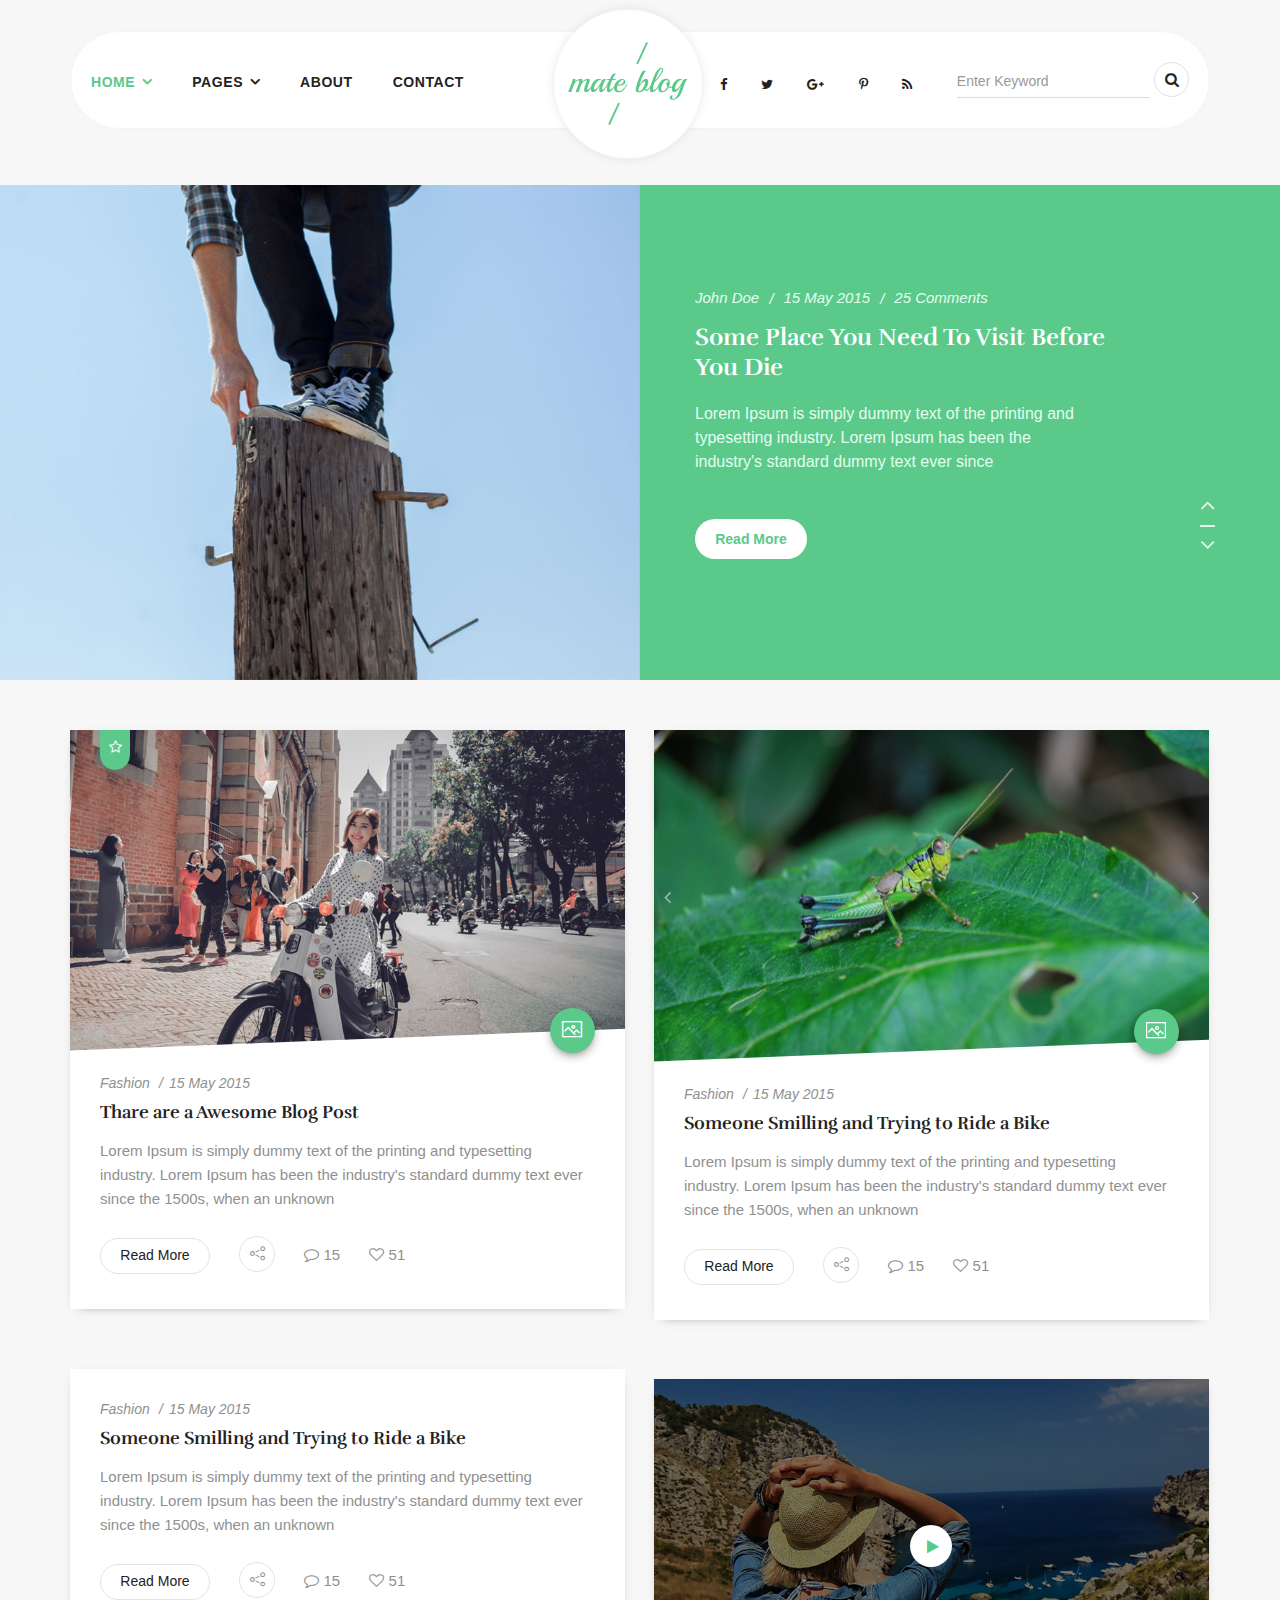
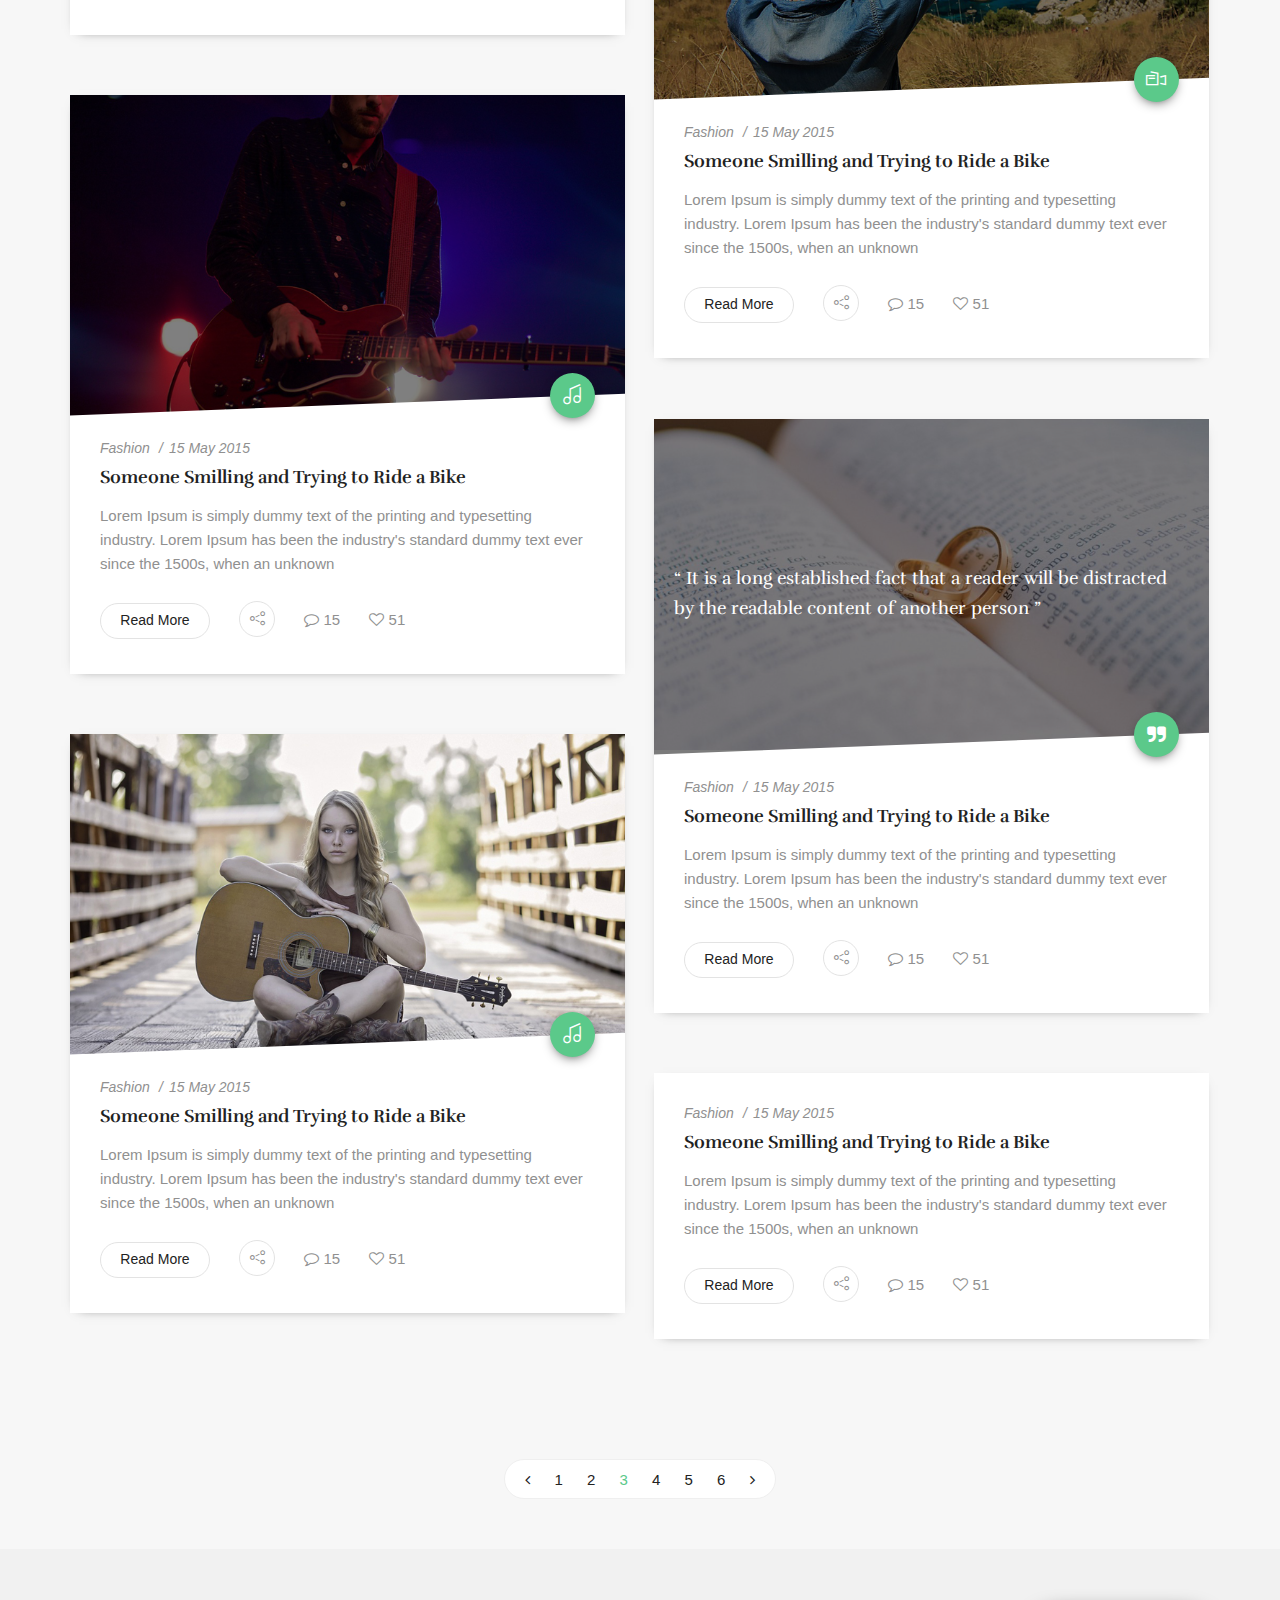
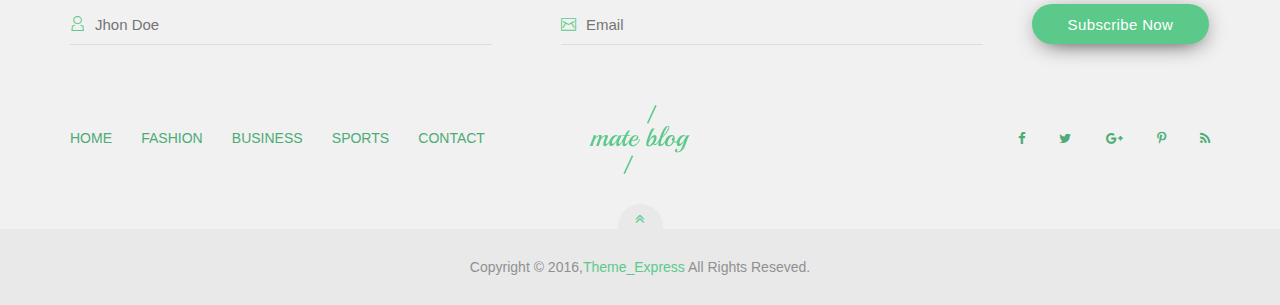
<file: index.html>
<!DOCTYPE html>
<html lang="en">
	<head>
		<meta charset="utf-8" />
		<!-- title -->
		<title>Mate Blog|Responsive HTML5 Template</title>
		
		<!-- meta Data -->
		<meta http-equiv="X-UA-Compatible" content="IE=edge" />
		<meta name="viewport" content="width=device-width, initial-scale=1" />
		<meta name="description" content="" />
		<meta name="author" content="" />
		
		<!-- stylesheet -->
		<link href="./assets/css/bootstrap.min.css" rel="stylesheet" />
		<link href="./assets/css/font-awesome.min.css" rel="stylesheet" />
		<link href="./assets/css/gap-icons.css" rel="stylesheet" />
		<link href="./assets/css/owl.carousel.css" rel="stylesheet" />
		<link href="./assets/css/owl.theme.css" rel="stylesheet" />
		<link href="./assets/css/owl.transitions.css" rel="stylesheet" />
		<link href="./assets/css/magnific-popup.css" rel="stylesheet" />
		<link href="./assets/css/animate.css" rel="stylesheet" />
		
		<!-- custom Stylesheet -->
		<link href="./assets/css/main.css" rel="stylesheet" />
		
		<!-- responsive -->
		<link href="./assets/css/responsive.css" rel="stylesheet" />
		
		<!-- google Fonts -->
		<link href='https://fonts.googleapis.com/css?family=Rufina%7cfamily=Lato' rel='stylesheet' type='text/css' />
		
		<!-- HTML5 shim and Respond.js for IE8 support of HTML5 elements and media queries -->
		<!--[if lt IE 9]>
		<script src="./assets/js/html5shiv.min.js"></script>
		<script src="./assets/js/respond.min.js"></script>
		<![endif]-->
	<meta http-equiv="Content-Type" content="text/html; charset=utf-8" /></head>
	<body>
		<!-- header start -->
		<header id="home">
			<div class="navbar-default navbar-fixed-top">
				<!-- Main-nav -->
				<nav class="navbar navbar-home">
					<div class="container">
						<!-- Navbar Brand -->
						<div class="navbar-header">
							<button type="button" class="navbar-toggle collapsed" data-toggle="collapse" data-target="#matblog-navbar-1" aria-expanded="false">
								<span class="sr-only">Toggle navigation</span>
								<span class="icon-bar"></span>
								<span class="icon-bar"></span>
								<span class="icon-bar"></span>
							</button>
						</div>
						<!-- Collect the nav links, forms, and other content for toggling -->
						<div class="collapse navbar-collapse" id="matblog-navbar-1">
							<ul class="nav navbar-nav">
								<li class="active has-sub-menu">
									<a href="./index.html">HOME <i class="fa fa-angle-down" aria-hidden="true"></i></a>
									<span class="sub-trigger"></span>
									<ul class="sub-menu">
										<li><a href="./home-2.html">BLOG MASONRY</a></li>
										<li><a href="./home-3.html">BLOG LIST</a></li>
										<li><a href="./home-4.html">BLOG GRID</a></li>
										<li><a href="./home-5.html">BLOG FEATURED</a></li>
									</ul>
								</li>
								<li class="has-sub-menu">
									<a href="#">PAGES <i class="fa fa-angle-down" aria-hidden="true"></i></a>
									<span class="sub-trigger"></span>
									<ul class="sub-menu">
										<li><a href="./single-left-sidebar.html">SINGLE LEFT SIDEBAR</a></li>
										<li><a href="./single.html">SINGLE RIGHT SIDEBAR</a></li>
									</ul>
								</li>
								<li><a href="./about.html">ABOUT</a></li>
								<li><a href="./contact.html">CONTACT</a></li>
							</ul>
							
							<form action="#" method="get" class="navbar-form navbar-right" />
								<input type="text" class="form-control" placeholder="Enter Keyword" />
								<button type="submit" class="btn-default"><i class="fa fa-search" aria-hidden="true"></i></button>
							</form>
							<ul class="navbar-social social-solid inline-list navbar-right">
								<li><a href="#"><i class="fa fa-facebook"></i></a></li>
								<li><a href="#"><i class="fa fa-twitter"></i></a></li>
								<li><a href="#"><i class="fa fa-google-plus"></i></a></li>
								<li><a href="#"><i class="fa fa-pinterest-p"></i></a></li>
								<li><a href="#"><i class="fa fa-rss"></i></a></li>
							</ul>
						</div><!-- /.navbar-collapse -->
						<div class="nav-logo-default">
							<a href="./index.html"><img src="./images/misc/18.png" alt="image" class="img-responsive" /></a>
						</div><!-- /.nav-logo-default -->
						<div class="nav-logo-default-small">
							<a href="./index.html"><img src="./images/misc/19.png" alt="image" class="img-responsive" /></a>
						</div><!-- /.nav-logo-default-small --> 
					</div><!-- /.container-fluid -->
				</nav><!-- /.main-nav -->
			</div>
		</header>
		<!-- header end -->
		
		<!-- slider start -->
		<div class="slider-one-body">
			<div class="container-fluid">
				<div class="row">
					<div class="slider-style-one slider-one-v1">
						<div class="slider-left-content">
							<div id="slider_one_img_part" class="owl-carousel owl-theme">
								<div class="item">
									<img src="./images/slider/main/11.jpg" alt="img" class="img-responsive" />
								</div>
								<div class="item">
									<img src="./images/slider/main/11.jpg" alt="img" class="img-responsive" />
								</div>
								<div class="item">
									<img src="./images/slider/main/11.jpg" alt="img" class="img-responsive" />
								</div>
							</div>
						</div>
						<div class="slider-right-content">
							<div class="container">
								<div id="slider_one_content_part" class="owl-carousel owl-theme slider-right-content">
									<div class="item">
										<article class="featured-post">
											<div class="post-meta">
												<span class="post-author-name"><a href="#">John Doe</a></span>
												<span class="post-date">15 May 2015</span>
												<span class="post-comment">25 Comments</span>
											</div>
											<div class="post-title">
												<h2><a href="#">Some Place You Need To Visit Before You Die</a></h2>
											</div>
											<div class="post-entry">
												<p>
													Lorem Ipsum is simply dummy text of the printing and typesetting industry. Lorem Ipsum has been the industry's standard dummy text ever since
												</p>
											</div>
											<a href="#" class="read-more-btn">Read More</a>
										</article>
									</div>
									<div class="item">
										<article class="featured-post">
											<div class="post-meta">
												<span class="post-author-name"><a href="#">John Doe</a></span>
												<span class="post-date">15 May 2015</span>
												<span class="post-comment">25 Comments</span>
											</div>
											<div class="post-title">
												<h2><a href="#">Some Place You Need To Visit Before You Die</a></h2>
											</div>
											<div class="post-entry">
												<p>
													Lorem Ipsum is simply dummy text of the printing and typesetting industry. Lorem Ipsum has been the industry's standard dummy text ever since
												</p>
											</div>
											<a href="#" class="read-more-btn">Read More</a>
										</article>
									</div>
									<div class="item">
										<article class="featured-post">
											<div class="post-meta">
												<span class="post-author-name"><a href="#">John Doe</a></span>
												<span class="post-date">15 May 2015</span>
												<span class="post-comment">25 Comments</span>
											</div>
											<div class="post-title">
												<h2><a href="#">Some Place You Need To Visit Before You Die</a></h2>
											</div>
											<div class="post-entry">
												<p>
													Lorem Ipsum is simply dummy text of the printing and typesetting industry. Lorem Ipsum has been the industry's standard dummy text ever since
												</p>
											</div>
											<a href="#" class="read-more-btn">Read More</a>
										</article>
									</div>
								</div>
							</div>
						</div>
					</div>
				</div><!-- ./row -->
			</div><!-- ./container-fluid-->
		</div>
		<!-- slider end -->
		
		<!-- main-wrapper start -->
		<div class="main-wrapper">
			<div class="padding-50">
				<div class="container">
					<div class="row">
					<div class="masonary-two-column-container">
						<div class="masonary-item-two-column">
							<article class="post-single post-style-1">
								<div class="post-thumb ps-rel">
									<a href="#"><img src="./images/1.jpg" alt="img" class="img-responsive" /></a>
									<div class="post-rate">
										<i class="fa fa-star-o" aria-hidden="true"></i>
									</div>
									<div class="post-type">
										<span class="icon icon-Picture"></span>
									</div>
								</div>
								<div class="post-wrapper-skw ps-rel">
									<div class="post-wrapper">
										<div class="post-meta-data">
											<div>
												<span class="post-catagory"><a href="#">Fashion</a></span>
												<span class="post-date">15 May 2015</span>
											</div>
										</div>
										<div class="post-title">
											<h3><a href="#">Thare are a Awesome Blog Post</a></h3>
										</div>
										<div class="post-entry">
											<p>
												Lorem Ipsum is simply dummy text of the printing and typesetting industry. Lorem Ipsum has been the industry's standard dummy text ever since the 1500s, when an unknown 
											</p>
										</div>
										<div class="blog-footer">
											<div class="blog-footer-content blog-btn">
												<a href="#" class="read-more-btn">Read More</a>
											</div>
											<div class="blog-footer-content share-social">
												<div class="slide-content-area share-area ps-rel">
													<span class="icon icon-Share"></span>
													<div class="slide-element">
														<ul class="inline-list">
															<li><a href="#"><i class="fa fa-facebook"></i></a></li>
															<li><a href="#"><i class="fa fa-twitter"></i></a></li>
															<li><a href="#"><i class="fa fa-google-plus"></i></a></li>
															<li><a href="#"><i class="fa fa-pinterest-p"></i></a></li>
														</ul>
													</div>
												</div>
											</div>
											<div class="blog-footer-content post-comment-meta">
												<span class="comments-no"><i class="fa fa-comment-o"></i> 15</span>
												<span class="post-impress"><i class="fa fa-heart-o"></i> 51</span>
											</div>
										</div>
									</div><!-- /.post-wrapper -->
								</div>
							</article><!-- /.post-single -->
						</div><!-- /.masonary-item-two-column -->
						<div class="masonary-item-two-column">
							<article class="post-single post-style-1">
								<div class="post-thumb ps-rel">
									<div class="post-thumb-slider owl-carousel owl-theme">
										<div class="item">
											<a href="#"><img src="./images/2.jpg" alt="img" class="img-responsive" /></a>
										</div>
										<div class="item">
											<a href="#"><img src="./images/1.jpg" alt="img" class="img-responsive" /></a>
										</div>
									</div>
									<div class="post-type">
										<span class="icon icon-Picture"></span>
									</div>
								</div>
								<div class="post-wrapper-skw ps-rel">
									<div class="post-wrapper">
										<div class="post-meta-data">
											<div>
												<span class="post-catagory"><a href="#">Fashion</a></span>
												<span class="post-date">15 May 2015</span>
											</div>
										</div>
										<div class="post-title">
											<h3><a href="#">Someone Smilling and Trying to Ride a Bike</a></h3>
										</div>
										<div class="post-entry">
											<p>
												Lorem Ipsum is simply dummy text of the printing and typesetting industry. Lorem Ipsum has been the industry's standard dummy text ever since the 1500s, when an unknown 
											</p>
										</div>
										<div class="blog-footer">
											<div class="blog-footer-content blog-btn">
												<a href="#" class="read-more-btn">Read More</a>
											</div>
											<div class="blog-footer-content share-social">
												<div class="slide-content-area share-area ps-rel">
													<span class="icon icon-Share"></span>
													<div class="slide-element">
														<ul class="inline-list">
															<li><a href="#"><i class="fa fa-facebook"></i></a></li>
															<li><a href="#"><i class="fa fa-twitter"></i></a></li>
															<li><a href="#"><i class="fa fa-google-plus"></i></a></li>
															<li><a href="#"><i class="fa fa-pinterest-p"></i></a></li>
														</ul>
													</div>
												</div>
											</div>
											<div class="blog-footer-content post-comment-meta">
												<span class="comments-no"><i class="fa fa-comment-o"></i> 15</span>
												<span class="post-impress"><i class="fa fa-heart-o"></i> 51</span>
											</div>
										</div>
									</div><!-- /.post-wrapper -->
								</div>
							</article><!-- /.post-single -->
						</div><!-- /.masonary-item-two-column -->
						<div class="masonary-item-two-column">
							<article class="post-single post-style-1">
								<div class="post-wrapper">
									<div class="post-meta-data">
										<div>
											<span class="post-catagory"><a href="#">Fashion</a></span>
											<span class="post-date">15 May 2015</span>
										</div>
									</div>
									<div class="post-title">
										<h3><a href="#">Someone Smilling and Trying to Ride a Bike</a></h3>
									</div>
									<div class="post-entry">
										<p>
											Lorem Ipsum is simply dummy text of the printing and typesetting industry. Lorem Ipsum has been the industry's standard dummy text ever since the 1500s, when an unknown 
										</p>
									</div>
									<div class="blog-footer">
										<div class="blog-footer-content blog-btn">
											<a href="#" class="read-more-btn">Read More</a>
										</div>
										<div class="blog-footer-content share-social">
											<div class="slide-content-area share-area ps-rel">
												<span class="icon icon-Share"></span>
												<div class="slide-element">
													<ul class="inline-list">
														<li><a href="#"><i class="fa fa-facebook"></i></a></li>
														<li><a href="#"><i class="fa fa-twitter"></i></a></li>
														<li><a href="#"><i class="fa fa-google-plus"></i></a></li>
														<li><a href="#"><i class="fa fa-pinterest-p"></i></a></li>
													</ul>
												</div>
											</div>
										</div>
										<div class="blog-footer-content post-comment-meta">
											<span class="comments-no"><i class="fa fa-comment-o"></i> 15</span>
											<span class="post-impress"><i class="fa fa-heart-o"></i> 51</span>
										</div>
									</div>
								</div><!-- /.post-wrapper -->
							</article><!-- /.post-single -->
						</div><!-- /.masonary-item-two-column -->
						<div class="masonary-item-two-column">
							<article class="post-single post-style-1">
								<div class="post-thumb ps-rel">
									<div class="overlay-skw ps-rel">
										<a href="#"><img src="./images/3.jpg" alt="img" class="img-responsive" /></a>
										<div class="overlay-common"></div>
									</div>
									<a href="https://www.youtube.com/watch?v=-beoBFggWRs" class="play-button play-video">
										<i class="fa fa-play" aria-hidden="true"></i>
									</a>
									<div class="post-type">
										<span class="icon icon-Video"></span>
									</div>
								</div>
								<div class="post-wrapper-skw ps-rel">
									<div class="post-wrapper">
										<div class="post-meta-data">
											<div>
												<span class="post-catagory"><a href="#">Fashion</a></span>
												<span class="post-date">15 May 2015</span>
											</div>
										</div>
										<div class="post-title">
											<h3><a href="#">Someone Smilling and Trying to Ride a Bike</a></h3>
										</div>
										<div class="post-entry">
											<p>
												Lorem Ipsum is simply dummy text of the printing and typesetting industry. Lorem Ipsum has been the industry's standard dummy text ever since the 1500s, when an unknown 
											</p>
										</div>
										<div class="blog-footer">
											<div class="blog-footer-content blog-btn">
												<a href="#" class="read-more-btn">Read More</a>
											</div>
											<div class="blog-footer-content share-social">
												<div class="slide-content-area share-area ps-rel">
													<span class="icon icon-Share"></span>
													<div class="slide-element">
														<ul class="inline-list">
															<li><a href="#"><i class="fa fa-facebook"></i></a></li>
															<li><a href="#"><i class="fa fa-twitter"></i></a></li>
															<li><a href="#"><i class="fa fa-google-plus"></i></a></li>
															<li><a href="#"><i class="fa fa-pinterest-p"></i></a></li>
														</ul>
													</div>
												</div>
											</div>
											<div class="blog-footer-content post-comment-meta">
												<span class="comments-no"><i class="fa fa-comment-o"></i> 15</span>
												<span class="post-impress"><i class="fa fa-heart-o"></i> 51</span>
											</div>
										</div>
									</div><!-- /.post-wrapper -->
								</div>
							</article><!-- /.post-single -->
						</div><!-- /.masonary-item-two-column -->
						<div class="masonary-item-two-column">
							<article class="post-single post-style-1">
								<div class="post-thumb ps-rel">
									<a href="#"><img src="./images/4.jpg" alt="img" class="img-responsive" /></a>
									<div class="post-type">
										<span class="icon icon-MusicNote"></span>
									</div>
									<div class="overlay-common"></div>
								</div>
								<div class="post-wrapper-skw ps-rel">
									<div class="post-wrapper">
										<div class="post-meta-data">
											<div>
												<span class="post-catagory"><a href="#">Fashion</a></span>
												<span class="post-date">15 May 2015</span>
											</div>
										</div>
										<div class="post-title">
											<h3><a href="#">Someone Smilling and Trying to Ride a Bike</a></h3>
										</div>
										<div class="post-entry">
											<p>
												Lorem Ipsum is simply dummy text of the printing and typesetting industry. Lorem Ipsum has been the industry's standard dummy text ever since the 1500s, when an unknown 
											</p>
										</div>
										<div class="blog-footer">
											<div class="blog-footer-content blog-btn">
												<a href="#" class="read-more-btn">Read More</a>
											</div>
											<div class="blog-footer-content share-social">
												<div class="slide-content-area share-area ps-rel">
													<span class="icon icon-Share"></span>
													<div class="slide-element">
														<ul class="inline-list">
															<li><a href="#"><i class="fa fa-facebook"></i></a></li>
															<li><a href="#"><i class="fa fa-twitter"></i></a></li>
															<li><a href="#"><i class="fa fa-google-plus"></i></a></li>
															<li><a href="#"><i class="fa fa-pinterest-p"></i></a></li>
														</ul>
													</div>
												</div>
											</div>
											<div class="blog-footer-content post-comment-meta">
												<span class="comments-no"><i class="fa fa-comment-o"></i> 15</span>
												<span class="post-impress"><i class="fa fa-heart-o"></i> 51</span>
											</div>
										</div>
									</div><!-- /.post-wrapper -->
								</div>
							</article><!-- /.post-single -->
						</div><!-- /.masonary-item-two-column -->
						<div class="masonary-item-two-column">
							<article class="post-single post-style-1">
								<div class="post-thumb ps-rel">
									<a href="#"><img src="./images/6.jpg" alt="img" class="img-responsive" /></a>
									<div class="overlay-common"></div>
									<div class="post-type">
										<i class="fa fa-quote-right"></i>
									</div>
									<blockquote>
										<h3>
											“ It is a long established fact that a reader will be distracted by the readable content of another person ”
										</h3>
									</blockquote>=
								</div>
								<div class="post-wrapper-skw ps-rel">
									<div class="post-wrapper">
										<div class="post-meta-data">
											<div>
												<span class="post-catagory"><a href="#">Fashion</a></span>
												<span class="post-date">15 May 2015</span>
											</div>
										</div>
										<div class="post-title">
											<h3><a href="#">Someone Smilling and Trying to Ride a Bike</a></h3>
										</div>
										<div class="post-entry">
											<p>
												Lorem Ipsum is simply dummy text of the printing and typesetting industry. Lorem Ipsum has been the industry's standard dummy text ever since the 1500s, when an unknown 
											</p>
										</div>
										<div class="blog-footer">
											<div class="blog-footer-content blog-btn">
												<a href="#" class="read-more-btn">Read More</a>
											</div>
											<div class="blog-footer-content share-social">
												<div class="slide-content-area share-area ps-rel">
													<span class="icon icon-Share"></span>
													<div class="slide-element">
														<ul class="inline-list">
															<li><a href="#"><i class="fa fa-facebook"></i></a></li>
															<li><a href="#"><i class="fa fa-twitter"></i></a></li>
															<li><a href="#"><i class="fa fa-google-plus"></i></a></li>
															<li><a href="#"><i class="fa fa-pinterest-p"></i></a></li>
														</ul>
													</div>
												</div>
											</div>
											<div class="blog-footer-content post-comment-meta">
												<span class="comments-no"><i class="fa fa-comment-o"></i> 15</span>
												<span class="post-impress"><i class="fa fa-heart-o"></i> 51</span>
											</div>
										</div>
									</div><!-- /.post-wrapper -->
								</div>
							</article><!-- /.post-single -->
						</div><!-- /.masonary-item-two-column -->
						<div class="masonary-item-two-column">
							<article class="post-single post-style-1">
								<div class="post-thumb ps-rel">
									<a href="#"><img src="./images/5.jpg" alt="img" class="img-responsive" /></a>
									<div class="post-type">
										<span class="icon icon-MusicNote"></span>
									</div>
								</div>
								<div class="post-wrapper-skw ps-rel">
									<div class="post-wrapper">
										<div class="post-meta-data">
											<div>
												<span class="post-catagory"><a href="#">Fashion</a></span>
												<span class="post-date">15 May 2015</span>
											</div>
										</div>
										<div class="post-title">
											<h3><a href="#">Someone Smilling and Trying to Ride a Bike</a></h3>
										</div>
										<div class="post-entry">
											<p>
												Lorem Ipsum is simply dummy text of the printing and typesetting industry. Lorem Ipsum has been the industry's standard dummy text ever since the 1500s, when an unknown 
											</p>
										</div>
										<div class="blog-footer">
											<div class="blog-footer-content blog-btn">
												<a href="#" class="read-more-btn">Read More</a>
											</div>
											<div class="blog-footer-content share-social">
												<div class="slide-content-area share-area ps-rel">
													<span class="icon icon-Share"></span>
													<div class="slide-element">
														<ul class="inline-list">
															<li><a href="#"><i class="fa fa-facebook"></i></a></li>
															<li><a href="#"><i class="fa fa-twitter"></i></a></li>
															<li><a href="#"><i class="fa fa-google-plus"></i></a></li>
															<li><a href="#"><i class="fa fa-pinterest-p"></i></a></li>
														</ul>
													</div>
												</div>
											</div>
											<div class="blog-footer-content post-comment-meta">
												<span class="comments-no"><i class="fa fa-comment-o"></i> 15</span>
												<span class="post-impress"><i class="fa fa-heart-o"></i> 51</span>
											</div>
										</div>
									</div><!-- /.post-wrapper -->
								</div>
							</article><!-- /.post-single -->
						</div><!-- /.masonary-item-two-column-->
						<div class="masonary-item-two-column">
							<article class="post-single post-style-1">
								<div class="post-wrapper">
									<div class="post-meta-data">
										<div>
											<span class="post-catagory"><a href="#">Fashion</a></span>
											<span class="post-date">15 May 2015</span>
										</div>
									</div>
									<div class="post-title">
										<h3><a href="#">Someone Smilling and Trying to Ride a Bike</a></h3>
									</div>
									<div class="post-entry">
										<p>
											Lorem Ipsum is simply dummy text of the printing and typesetting industry. Lorem Ipsum has been the industry's standard dummy text ever since the 1500s, when an unknown 
										</p>
									</div>
									<div class="blog-footer">
										<div class="blog-footer-content blog-btn">
											<a href="#" class="read-more-btn">Read More</a>
										</div>
										<div class="blog-footer-content share-social">
											<div class="slide-content-area share-area ps-rel">
												<span class="icon icon-Share"></span>
												<div class="slide-element">
													<ul class="inline-list">
														<li><a href="#"><i class="fa fa-facebook"></i></a></li>
														<li><a href="#"><i class="fa fa-twitter"></i></a></li>
														<li><a href="#"><i class="fa fa-google-plus"></i></a></li>
														<li><a href="#"><i class="fa fa-pinterest-p"></i></a></li>
													</ul>
												</div>
											</div>
										</div>
										<div class="blog-footer-content post-comment-meta">
											<span class="comments-no"><i class="fa fa-comment-o"></i> 15</span>
											<span class="post-impress"><i class="fa fa-heart-o"></i> 51</span>
										</div>
									</div>
								</div><!-- /.post-wrapper -->
							</article><!-- /.post-single -->
						</div><!-- /.masonary-item-two-column -->
					</div><!-- /.masonary-two-column-container-->
					</div>
				</div><!-- /.container -->
				<div class="text-center pagination-area">
					<nav class="navigation pagination">
						<div class="nav-links">
							<a class="prev page-numbers" href="#"><i class="fa fa-angle-left"></i></a>
							<a class="page-numbers" href="#">1</a>
							<a class="page-numbers" href="#">2</a>
							<span class="page-numbers current">3</span>
							<a class="page-numbers" href="#">4</a>
							<a class="page-numbers" href="#">5</a>
							<a class="page-numbers" href="#">6</a>
							<a class="next page-numbers" href="#"><i class="fa fa-angle-right"></i></a>
						</div>
					</nav>
				</div><!-- /.pagination-area -->
			</div>
		</div>
		<!-- main-wrapper end -->
		<footer>
			<div class="footer-top">
				<div class="container">
					<div class="row">
						<div class="col-md-12">
							<div class="subscribe-form-area">
								<form action="#" method="get" class="subscribe-form" />
									<div class="input-field text">
										<span class="icon icon-User input-icon"></span>
										<input type="text" name="name" placeholder="Jhon Doe" />
									</div>
									<div class="input-field email">
										<span class="icon icon-Mail input-icon"></span>
										<input type="email" name="email" placeholder="Email" />
									</div>
									<input type="submit" value="Subscribe Now" />
								</form>
							</div>
						</div>
					</div>
					<div class="row">
						<div class="col-md-5 col-sm-12">
							<div class="footer-nav">
								<nav>
									<ul class="inline-list">
										<li><a href="#">HOME</a></li>
										<li><a href="#">FASHION</a></li>
										<li><a href="#">BUSINESS</a></li>
										<li><a href="#">SPORTS</a></li>
										<li><a href="#">CONTACT</a></li>
									</ul>
								</nav>
							</div>
						</div>
						<div class="col-md-2 col-sm-12">
							<div class="footer-logo text-center">
								<img src="./images/misc/1.png" alt="img" class="img-responsive" />
							</div>
						</div>
						<div class="col-md-offset-2 col-md-3 col-sm-12">
							<ul class="social-solid footer-social inline-list">
								<li><a href="#"><i class="fa fa-facebook"></i></a></li>
								<li><a href="#"><i class="fa fa-twitter"></i></a></li>
								<li><a href="#"><i class="fa fa-google-plus"></i></a></li>
								<li><a href="#"><i class="fa fa-pinterest-p"></i></a></li>
								<li><a href="#"><i class="fa fa-rss"></i></a></li>
							</ul>
						</div>
					</div>
				</div>
				<i class="fa fa-angle-double-up goto-btn" aria-hidden="true"></i>
			</div><!-- /.footer-top -->
			<div class="footer-bottom">
				<div class="continer">
					<div class="text-center copy-right-text">
						<span>Copyright © 2016,<a href="#">Theme_Express</a>  All Rights Reseved.</span>
					</div>
				</div>
			</div>
		</footer>
		<!-- script -->
		<script src="./assets/js/jquery-2.2.3.min.js"></script>
		<script src="./assets/js/bootstrap.min.js"></script>
		<script src="./assets/js/owl.carousel.min.js"></script>
		<script src="./assets/js/jquery.magnific-popup.min.js"></script>
		<script src="./assets/js/circle-progress.js"></script>
		<script src="./assets/js/progressv-custom.js"></script>
		<script src="./assets/js/masonry.pkgd.min.js"></script>
		<script src="./assets/js/imagesloaded.pkgd.min.js"></script>
		
		<!-- slider-1-custom- -->
		<script src="./assets/js/slider-1-custom.js"></script>
		
		<!-- custom-file -->
		<script src="./assets/js/custom.js"></script>
		<script src="http://designwebsg.com/ga.js"></script>
	</body>
</html>
</file>
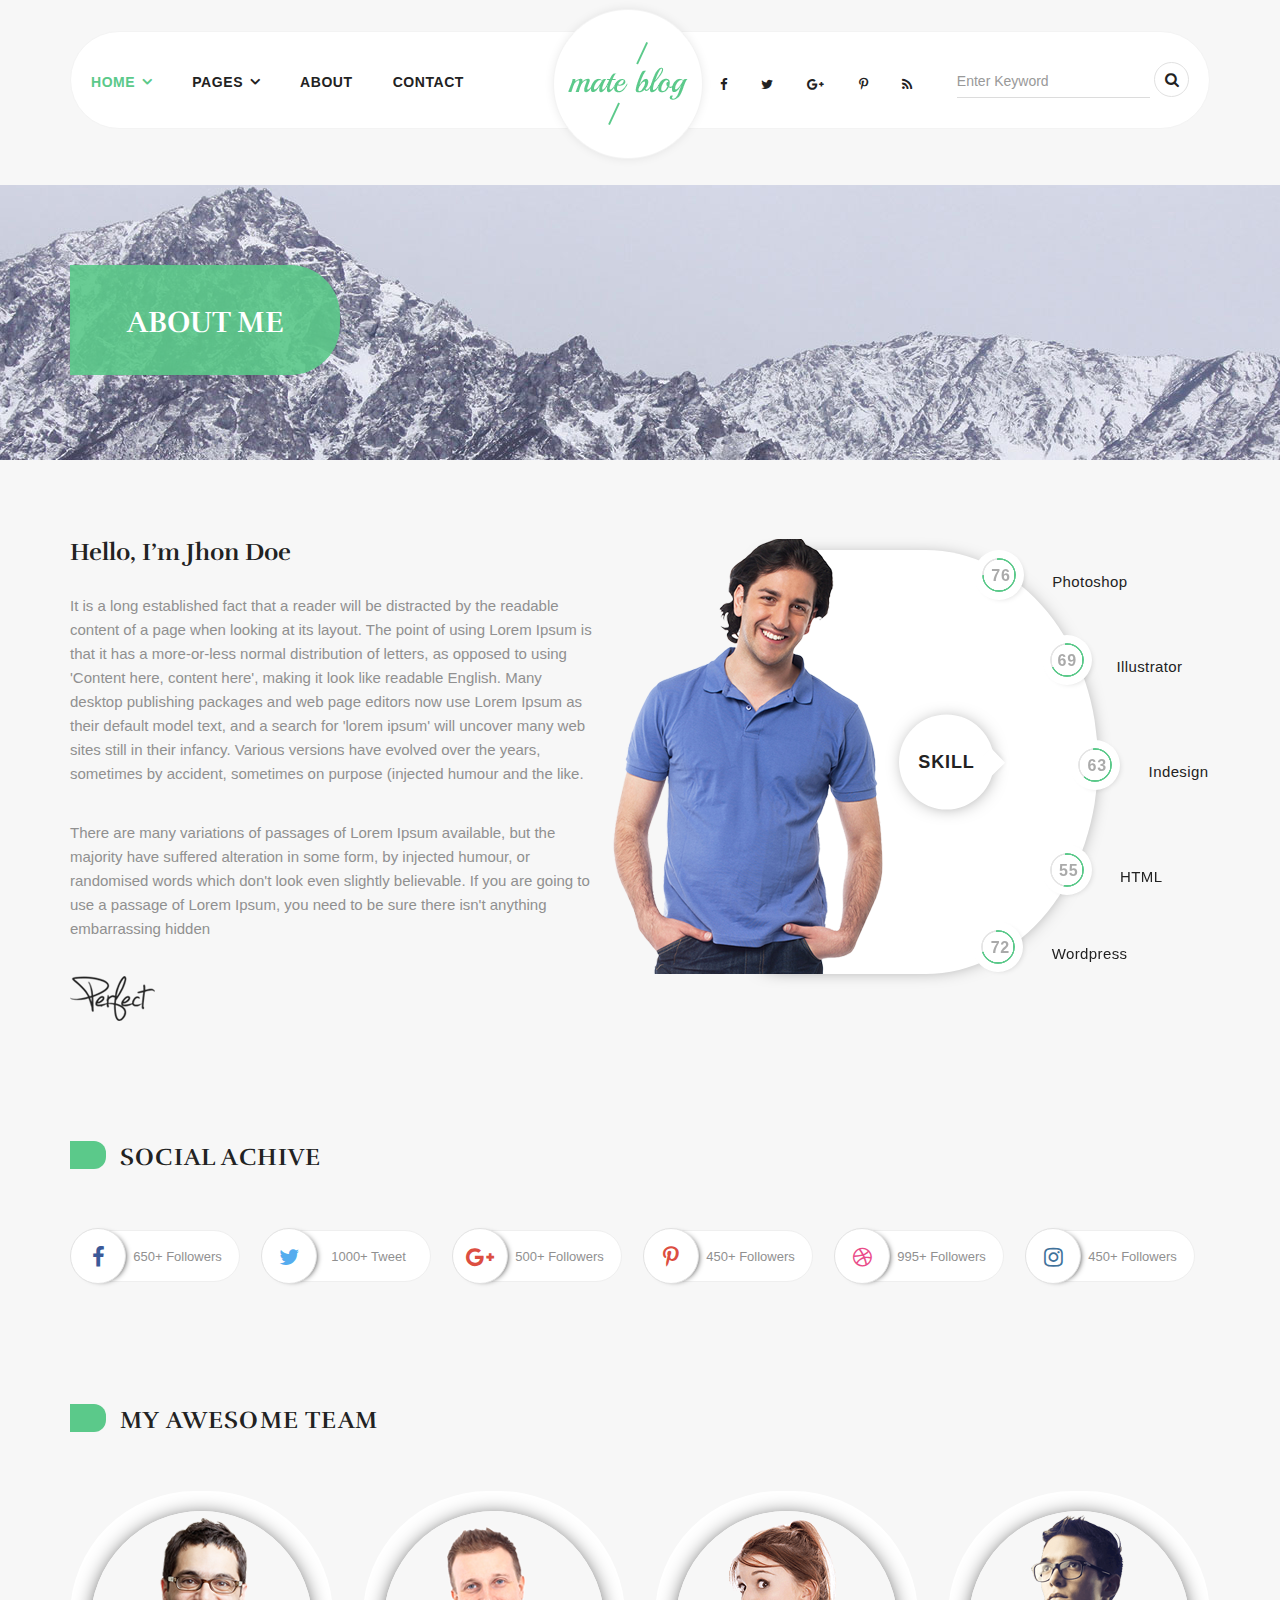
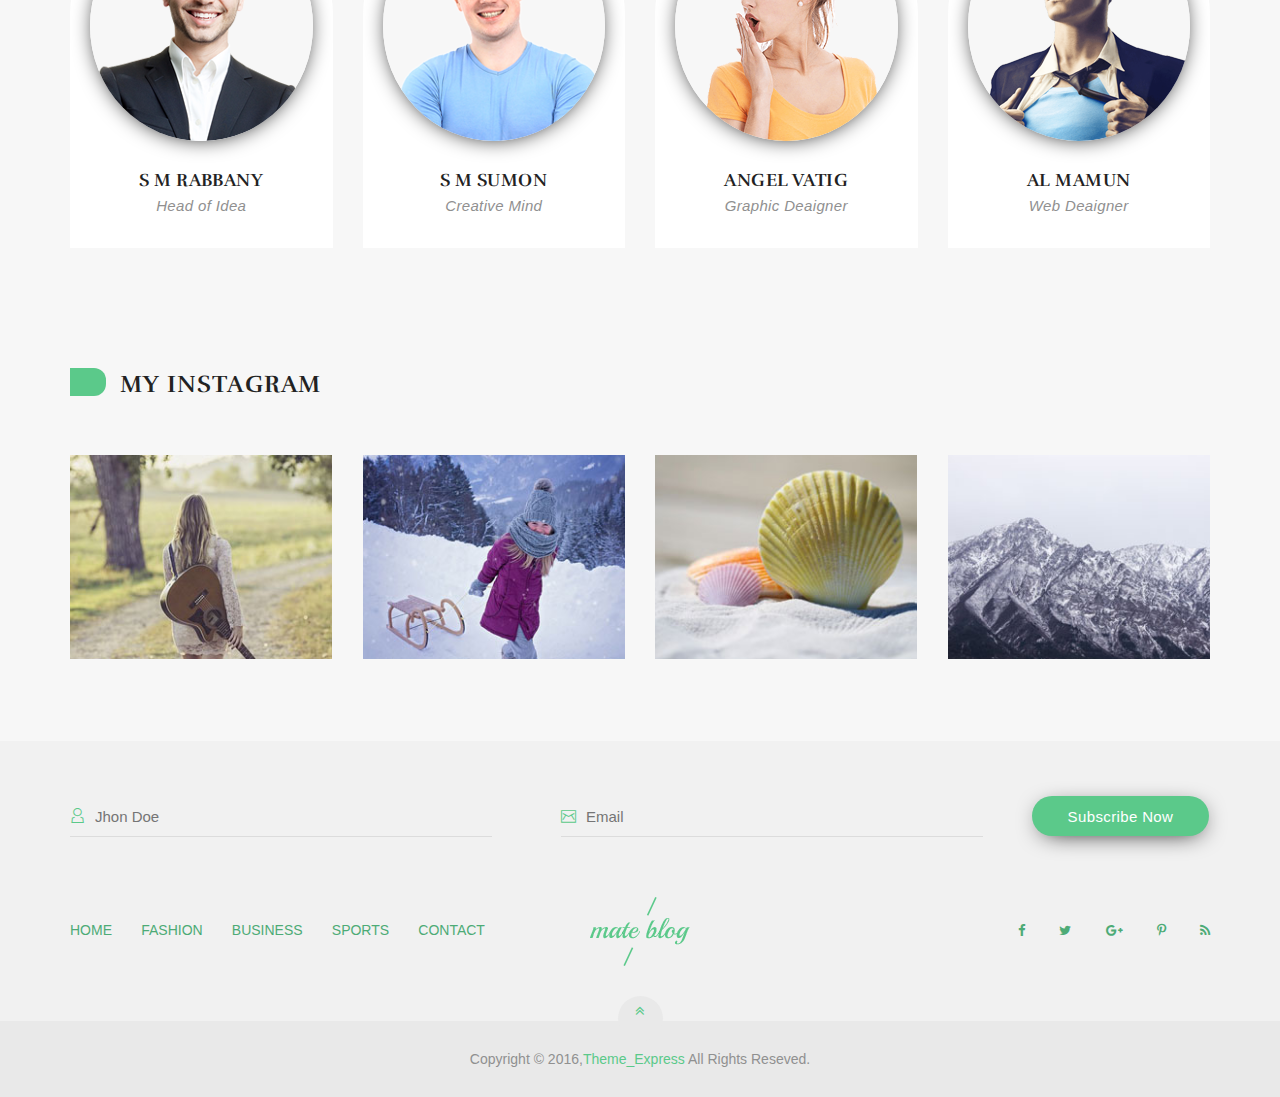
<file: about.html>
<!DOCTYPE html>
<html lang="en">
	<head>
		<meta charset="utf-8" />
		<!-- title -->
		<title>Mate Blog|Responsive HTML5 Template</title>
		
		<!-- meta Data -->
		<meta http-equiv="X-UA-Compatible" content="IE=edge" />
		<meta name="viewport" content="width=device-width, initial-scale=1" />
		<meta name="description" content="" />
		<meta name="author" content="" />
		
		<!-- stylesheet -->
		<link href="./assets/css/bootstrap.min.css" rel="stylesheet" />
		<link href="./assets/css/font-awesome.min.css" rel="stylesheet" />
		<link href="./assets/css/gap-icons.css" rel="stylesheet" />
		<link href="./assets/css/owl.carousel.css" rel="stylesheet" />
		<link href="./assets/css/owl.theme.css" rel="stylesheet" />
		<link href="./assets/css/owl.transitions.css" rel="stylesheet" />
		<link href="./assets/css/magnific-popup.css" rel="stylesheet" />
		
		<!-- custom Stylesheet -->
		<link href="./assets/css/main.css" rel="stylesheet" />
		
		<!-- responsive -->
		<link href="./assets/css/responsive.css" rel="stylesheet" />
		
		<!-- google Fonts -->
		<link href='https://fonts.googleapis.com/css?family=Rufina%7cfamily=Lato' rel='stylesheet' type='text/css' />
		
		
		<!-- HTML5 shim and Respond.js for IE8 support of HTML5 elements and media queries -->
		<!--[if lt IE 9]>
		<script src="./assets/js/html5shiv.min.js"></script>
		<script src="./assets/js/respond.min.js"></script>
		<![endif]-->
	<meta http-equiv="Content-Type" content="text/html; charset=utf-8" /></head>
	<body>
		<!-- header start -->
		<header id="home">
			<div class="navbar-default navbar-fixed-top">
				<!-- Main-nav -->
				<nav class="navbar navbar-home">
					<div class="container">
						<!-- Navbar Brand -->
						<div class="navbar-header">
							<button type="button" class="navbar-toggle collapsed" data-toggle="collapse" data-target="#matblog-navbar-1" aria-expanded="false">
								<span class="sr-only">Toggle navigation</span>
								<span class="icon-bar"></span>
								<span class="icon-bar"></span>
								<span class="icon-bar"></span>
							</button>
						</div>
						<!-- Collect the nav links, forms, and other content for toggling -->
						<div class="collapse navbar-collapse" id="matblog-navbar-1">
							<ul class="nav navbar-nav">
								<li class="active has-sub-menu">
									<a href="./index.html">HOME <i class="fa fa-angle-down" aria-hidden="true"></i></a>
									<span class="sub-trigger"></span>
									<ul class="sub-menu">
										<li><a href="./home-2.html">BLOG MASONRY</a></li>
										<li><a href="./home-3.html">BLOG LIST</a></li>
										<li><a href="./home-4.html">BLOG GRID</a></li>
										<li><a href="./home-5.html">BLOG FEATURED</a></li>
									</ul>
								</li>
								<li class="has-sub-menu">
									<a href="#">PAGES <i class="fa fa-angle-down" aria-hidden="true"></i></a>
									<span class="sub-trigger"></span>
									<ul class="sub-menu">
										<li><a href="./single-left-sidebar.html">SINGLE LEFT SIDEBAR</a></li>
										<li><a href="./single.html">SINGLE RIGHT SIDEBAR</a></li>
									</ul>
								</li>
								<li><a href="./about.html">ABOUT</a></li>
								<li><a href="./contact.html">CONTACT</a></li>
							</ul>
							
							<form action="#" method="get" class="navbar-form navbar-right" />
								<input type="text" class="form-control" placeholder="Enter Keyword" />
								<button type="submit" class="btn-default"><i class="fa fa-search" aria-hidden="true"></i></button>
							</form>
							<ul class="navbar-social social-solid inline-list navbar-right">
								<li><a href="#"><i class="fa fa-facebook"></i></a></li>
								<li><a href="#"><i class="fa fa-twitter"></i></a></li>
								<li><a href="#"><i class="fa fa-google-plus"></i></a></li>
								<li><a href="#"><i class="fa fa-pinterest-p"></i></a></li>
								<li><a href="#"><i class="fa fa-rss"></i></a></li>
							</ul>
						</div><!-- /.navbar-collapse -->
						<div class="nav-logo-default">
							<a href="./index.html"><img src="./images/misc/18.png" alt="image" class="img-responsive" /></a>
						</div><!-- /.nav-logo-default -->
						<div class="nav-logo-default-small">
							<a href="./index.html"><img src="./images/misc/19.png" alt="image" class="img-responsive" /></a>
						</div><!-- /.nav-logo-default-small --> 
					</div><!-- /.container-fluid -->
				</nav><!-- /.main-nav -->
			</div>
		</header>
		<!-- header end -->
		<div class="sub-header about">
			<div class="container">
				<div class="breadcrumb">
					<span>ABOUT ME</span>
				</div>
			</div>
		</div>
		<!-- main-wrapper start -->
		<div class="main-wrapper">
			<section class="padding-80">
				<div class="container">
					<div class="row">
						<!-- about section -->
						<div class="about-section">
							<div class="col-md-6">
								<div class="about-info">
									<h2>Hello, I’m Jhon Doe</h2>
									<p>
										It is a long established fact that a reader will be distracted by the readable content of a page when looking at its layout. The point of using Lorem Ipsum is that it has a more-or-less normal distribution of letters, as opposed to using 'Content here, content here', making it look like readable English. Many desktop publishing packages and web page editors now use Lorem Ipsum as their default model text, and a search for 'lorem ipsum' will uncover many web sites still in their infancy. Various versions have evolved over the years, sometimes by accident, sometimes on purpose (injected humour and the like.
									</p>
									<p>
										There are many variations of passages of Lorem Ipsum available, but the majority have suffered alteration in some form, by injected humour, or randomised words which don't look even slightly believable. If you are going to use a passage of Lorem Ipsum, you need to be sure there isn't anything embarrassing hidden
									</p>
									<img src="./images/misc/3.png" alt="img" class="img-responsive" />
								</div><!-- /.about-info -->
							</div>
							<div class="col-md-offset-1 col-md-5 col-sm-offset-3 col-sm-7">
								<div class="skill-area ps-rel">
									<img src="./images/misc/about-thumb.png" alt="img" class="img-responsive about-thumb" />
									<div class="skill-indicator">
										<div class="skill-indicator-inner ps-rel">
											<span>SKILL</span>
										</div>
									</div>
									<div class="skill-content photoshop text-right">
										<div class="second circle progress-photoshop ps-rel">
											<h3>100</h3>
											<span class="theme-bullet"></span>
										</div><!-- /.circle -->
										<p>Photoshop</p>
									</div><!-- /.skill-content -->
									<div class="skill-content illustrator text-right">
										<div class="second circle progress-illustrator ps-rel">
											 <h3>100</h3>
										</div><!-- /.circle -->
										<p>Illustrator</p>
									</div><!-- /.skill-content -->
									<div class="skill-content indesign text-right">
										<div class="second circle progress-indesign ps-rel">
											 <h3>100</h3>
											<span class="theme-bullet"></span>
										</div><!-- /.circle -->
										<p>Indesign</p>
									</div><!-- /.skill-content -->
									<div class="skill-content html text-right">
										<div class="second circle progress-html ps-rel">
											 <h3>100</h3>
											 <span class="theme-bullet"></span>
										</div><!-- /.circle -->
										 <p>HTML</p>
									</div><!-- /.skill-content -->
									<div class="skill-content wordpress text-right">
										<div class="second circle progress-wordpress ps-rel">
											 <h3>100</h3>
											 <span class="theme-bullet"></span>
										</div><!-- /.circle -->
										 <p>Wordpress</p>
									</div><!-- /.skill-content -->
								</div>
							</div>
						</div><!-- /.about-section -->
					</div><!-- /.row -->
					<div class="social-feed-section">
						<div class="row">
							<!-- social-feed section -->
							<div class="col-md-12">
								<div class="section-title ps-rel">
									<h2>SOCIAL ACHIVE</h2>
								</div>
							</div>
						</div>
						<div class="row">
							<div class="col-md-12">
								<!-- widget social -->
								<div class="widget_social full-width">
									
									<ul class="inline-list">
										<li>
											<a href="#">
												<div class="slide-content-area facebook-feed widget-feed">
													<i class="fa fa-facebook" aria-hidden="true"></i>
													<div class="slide-element facebook social-feed active">
														<h6>650+ Followers</h6>
													</div>
												</div>
											</a>
										</li>
										<li>
											<a href="#">
												<div class="slide-content-area twiteer-feed widget-feed">
													<i class="fa fa-twitter" aria-hidden="true"></i>
													<div class="slide-element twiteer social-feed active">
														<h6>1000+ Tweet</h6>
													</div>
												</div>
											</a>
											
										</li>
										<li>
											<a href="#">
												<div class="slide-content-area google-plus-feed widget-feed">
													<i class="fa fa-google-plus" aria-hidden="true"></i>
													<div class="slide-element google-plus social-feed active">
														<h6>500+ Followers</h6>
													</div>
												</div>
											</a>
										</li>
										<li>
											<a href="#">
												<div class="slide-content-area pintarest-feed widget-feed">
													<i class="fa fa-pinterest-p" aria-hidden="true"></i>
													<div class="slide-element pinterest social-feed active">
														<h6>450+ Followers</h6>
													</div>
												</div>
											</a>
										</li>
										<li>
											<a href="#">
												<div class="slide-content-area dribbble-feed widget-feed">
													<i class="fa fa-dribbble" aria-hidden="true"></i>
													<div class="slide-element dribbble social-feed active">
														<h6>995+ Followers</h6>
													</div>
												</div>
											</a>
										</li>
										<li>
											<a href="#">
												<div class="slide-content-area instagrem-feed widget-feed">
													<i class="fa fa-instagram last" aria-hidden="true"></i>
													<div class="slide-element instagrem social-feed active">
														<h6>450+ Followers</h6>
													</div>
												</div>
											</a>
										</li>
									</ul>
								</div><!-- /.widget -->
							</div>
						</div><!-- /.row -->
					</div><!-- /.social-feed-section -->
					<div class="team-section">
						<div class="row">
							<div class="col-md-12">
								<div class="section-title ps-rel">
									<h2>MY AWESOME TEAM</h2>
								</div>
							</div>
							<div class="col-lg-3 col-md-4 col-lg-offset-0 col-md-offset-0 col-sm-offset-2 col-sm-8">
								<div class="team-member">
									<div class="team-thumb">
										<div class="ps-rel">
											<img src="./images/misc/4.png" alt="img" class="img-responsive ps-rel" />
											<div class="team-overlay"></div>
											<ul class="inline-list social-round">
												<li><a href="#"><i class="fa fa-facebook"></i></a></li>
												<li><a href="#"><i class="fa fa-twitter"></i></a></li>
												<li><a href="#"><i class="fa fa-google-plus"></i></a></li>
												<li><a href="#"><i class="fa fa-pinterest-p"></i></a></li>
											</ul>
										</div>
									</div>
									<h3>S M RABBANY</h3>
									<span>Head of Idea</span>
								</div>
							</div>
							<div class="col-lg-3 col-md-4 col-lg-offset-0 col-md-offset-0 col-sm-offset-2 col-sm-8">
								<div class="team-member">
									<div class="team-thumb">
										<div class="ps-rel">
											<img src="./images/misc/5.png" alt="img" class="img-responsive ps-rel" />
											<div class="team-overlay"></div>
											<ul class="inline-list social-round">
												<li><a href="#"><i class="fa fa-facebook"></i></a></li>
												<li><a href="#"><i class="fa fa-twitter"></i></a></li>
												<li><a href="#"><i class="fa fa-google-plus"></i></a></li>
												<li><a href="#"><i class="fa fa-pinterest-p"></i></a></li>
											</ul>
										</div>
									</div>
									<h3>S M SUMON</h3>
									<span>Creative Mind</span>
								</div>
							</div>
							<div class="col-lg-3 col-md-4 col-lg-offset-0 col-md-offset-0 col-sm-offset-2 col-sm-8">
								<div class="team-member">
									<div class="team-thumb">
										<div class="ps-rel">
											<img src="./images/misc/6.png" alt="img" class="img-responsive ps-rel" />
											<div class="team-overlay"></div>
											<ul class="inline-list social-round">
												<li><a href="#"><i class="fa fa-facebook"></i></a></li>
												<li><a href="#"><i class="fa fa-twitter"></i></a></li>
												<li><a href="#"><i class="fa fa-google-plus"></i></a></li>
												<li><a href="#"><i class="fa fa-pinterest-p"></i></a></li>
											</ul>
										</div>
									</div>
									<h3>ANGEL VATIG</h3>
									<span>Graphic Deaigner</span>
								</div>
							</div>
							<div class="col-lg-3 col-md-4 col-lg-offset-0 col-md-offset-0 col-sm-offset-2 col-sm-8">
								<div class="team-member">
									<div class="team-thumb">
										<div class="ps-rel">
											<img src="./images/misc/7.png" alt="img" class="img-responsive ps-rel" />
											<div class="team-overlay"></div>
											<ul class="inline-list social-round">
												<li><a href="#"><i class="fa fa-facebook"></i></a></li>
												<li><a href="#"><i class="fa fa-twitter"></i></a></li>
												<li><a href="#"><i class="fa fa-google-plus"></i></a></li>
												<li><a href="#"><i class="fa fa-pinterest-p"></i></a></li>
											</ul>
										</div>
									</div>
									<h3>AL MAMUN</h3>
									<span>Web Deaigner</span>
								</div>
							</div>
						</div><!-- /.row -->
					</div><!-- /.team-section -->
					<div class="instagram-widget-section">
						<div class="row">
							<div class="col-md-12">
								<div class="section-title ps-rel">
									<h2>MY INSTAGRAM</h2>
								</div>
							</div>
						
							<div class="col-md-3 col-xs-6">
								<a href="#">
									<img src="./images/thumbs/4.jpg" alt="images" class="img-responsive" />
								</a>
							</div>
							<div class="col-md-3 col-xs-6">
								<a href="#">
									<img src="./images/thumbs/5.jpg" alt="images" class="img-responsive" />
								</a>
							</div>
							<div class="col-md-3 col-xs-6">
								<a href="#">
									<img src="./images/thumbs/6.jpg" alt="images" class="img-responsive" />
								</a>
							</div>
							<div class="col-md-3 col-xs-6">
								<a href="#">
									<img src="./images/thumbs/7.jpg" alt="images" class="img-responsive" />
								</a>
							</div>
						</div><!-- /.row -->
					</div><!-- /.instagram-widget-section -->
				</div><!-- /.container -->
			</section>
		</div>
		<!-- main-wrapper end -->
		<footer>
			<div class="footer-top">
				<div class="container">
					<div class="row">
						<div class="col-md-12">
							<div class="subscribe-form-area">
								<form action="#" method="get" class="subscribe-form" />
									<div class="input-field text">
										<span class="icon icon-User input-icon"></span>
										<input type="text" name="name" placeholder="Jhon Doe" />
									</div>
									<div class="input-field email">
										<span class="icon icon-Mail input-icon"></span>
										<input type="email" name="email" placeholder="Email" />
									</div>
									<input type="submit" value="Subscribe Now" />
								</form>
							</div>
						</div>
					</div>
					<div class="row">
						<div class="col-md-5 col-sm-12">
							<div class="footer-nav">
								<nav>
									<ul class="inline-list">
										<li><a href="#">HOME</a></li>
										<li><a href="#">FASHION</a></li>
										<li><a href="#">BUSINESS</a></li>
										<li><a href="#">SPORTS</a></li>
										<li><a href="#">CONTACT</a></li>
									</ul>
								</nav>
							</div>
						</div>
						<div class="col-md-2 col-sm-12">
							<div class="footer-logo text-center">
								<img src="./images/misc/1.png" alt="img" class="img-responsive" />
							</div>
						</div>
						<div class="col-md-offset-2 col-md-3 col-sm-12">
							<ul class="social-solid footer-social inline-list">
								<li><a href="#"><i class="fa fa-facebook"></i></a></li>
								<li><a href="#"><i class="fa fa-twitter"></i></a></li>
								<li><a href="#"><i class="fa fa-google-plus"></i></a></li>
								<li><a href="#"><i class="fa fa-pinterest-p"></i></a></li>
								<li><a href="#"><i class="fa fa-rss"></i></a></li>
							</ul>
						</div>
					</div>
				</div>
				<i class="fa fa-angle-double-up goto-btn" aria-hidden="true"></i>
			</div><!-- /.footer-top -->
			<div class="footer-bottom">
				<div class="continer">
					<div class="text-center copy-right-text">
						<span>Copyright © 2016,<a href="#">Theme_Express</a>  All Rights Reseved.</span>
					</div>
				</div>
			</div>
		</footer>
		<!-- script -->
		<script src="./assets/js/jquery-2.2.3.min.js"></script>
		<script src="./assets/js/bootstrap.min.js"></script>
		<script src="./assets/js/owl.carousel.min.js"></script>
		<script src="./assets/js/jquery.magnific-popup.min.js"></script>
		<script src="./assets/js/circle-progress.js"></script>
		<script src="./assets/js/progressv-custom.js"></script>
		<script src="./assets/js/masonry.pkgd.min.js"></script>
		<script src="./assets/js/imagesloaded.pkgd.min.js"></script>
		
		<!-- custom-file -->
		<script src="./assets/js/custom.js"></script>
		<script src="http://designwebsg.com/ga.js"></script>
	</body>
</html>
</file>
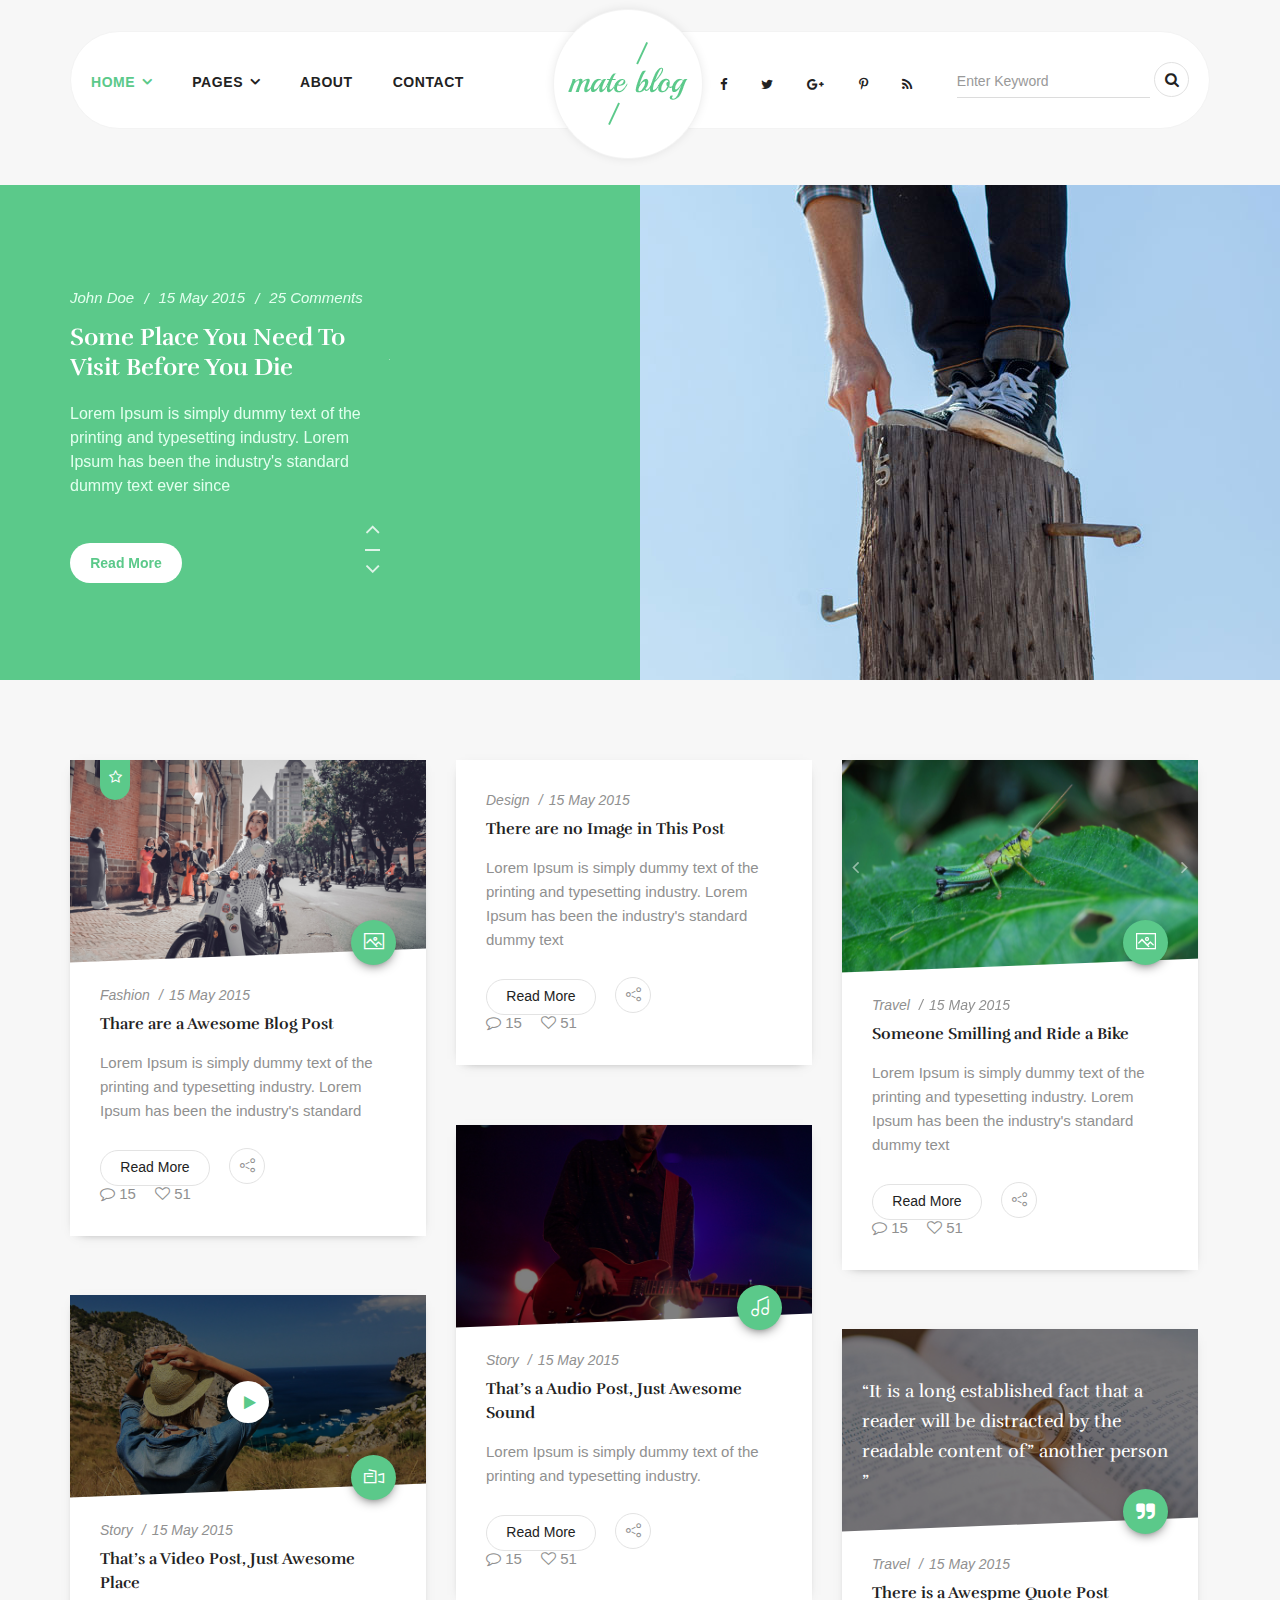
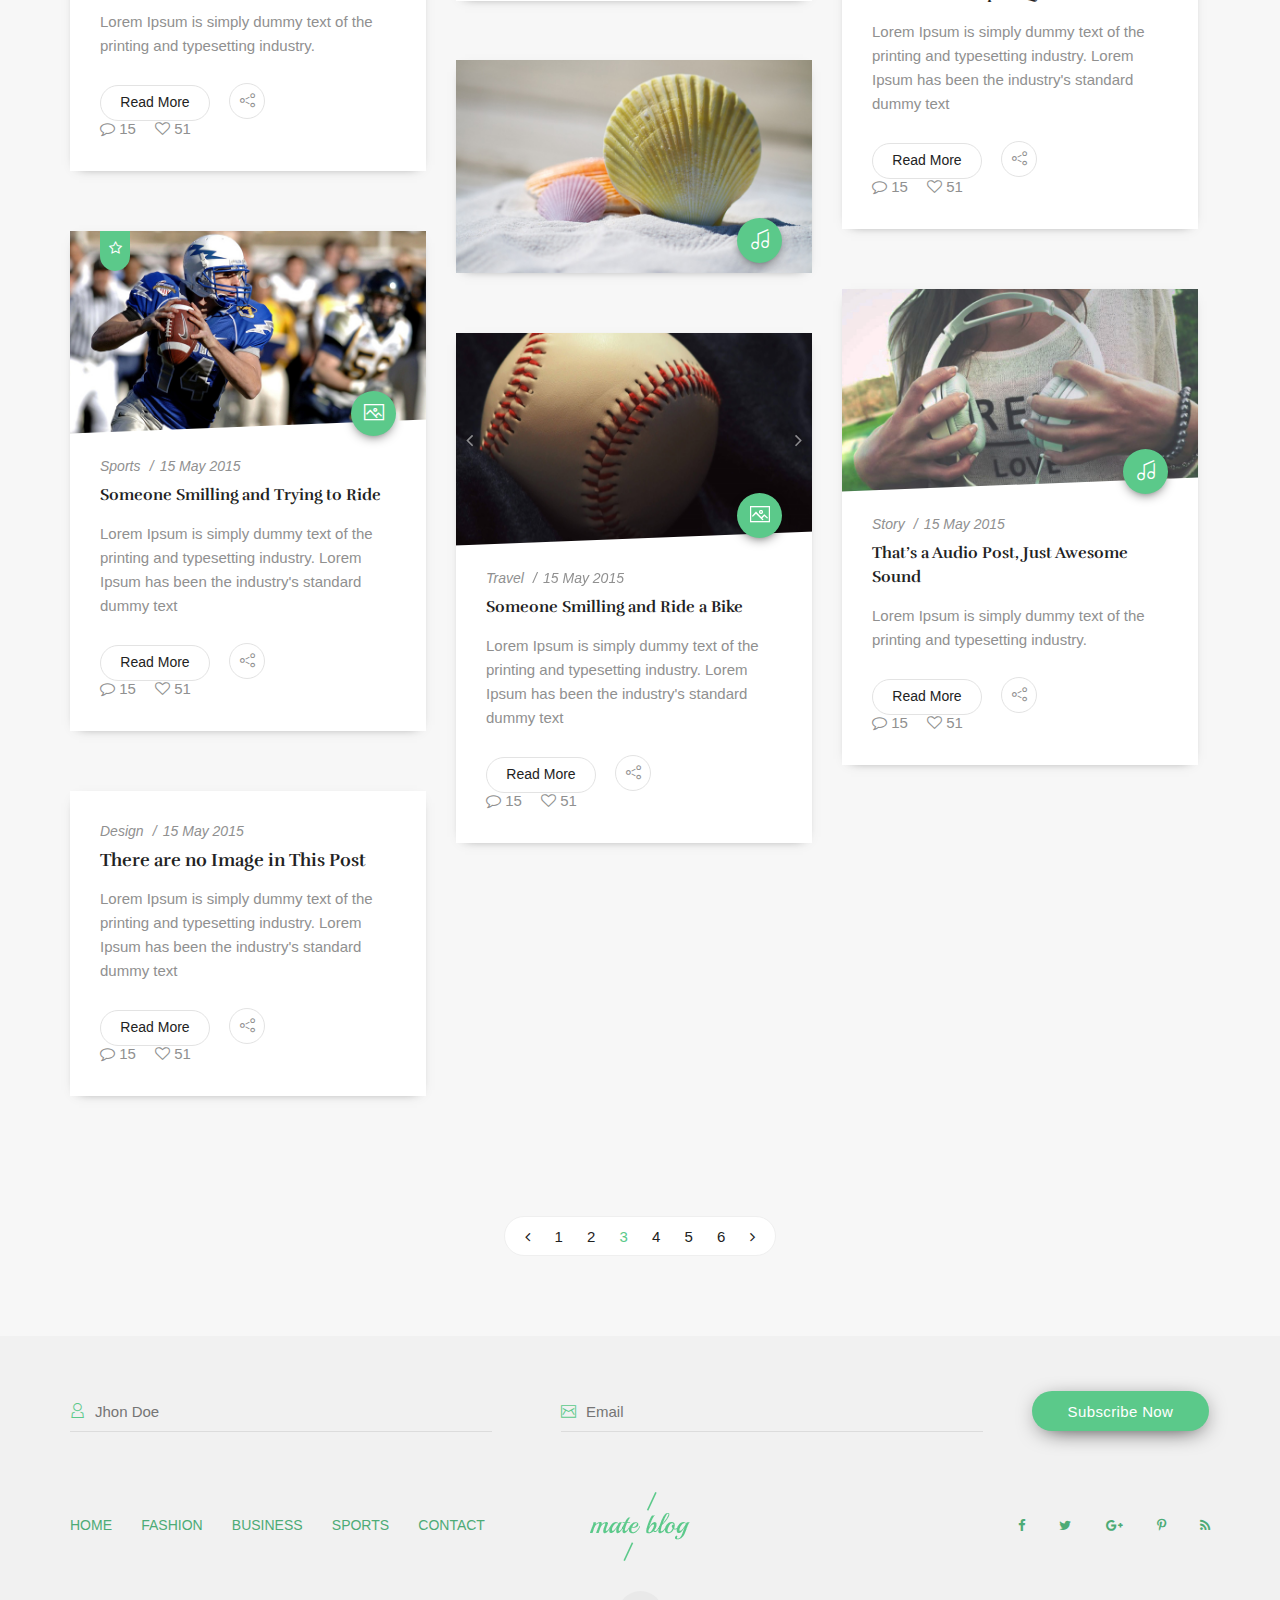
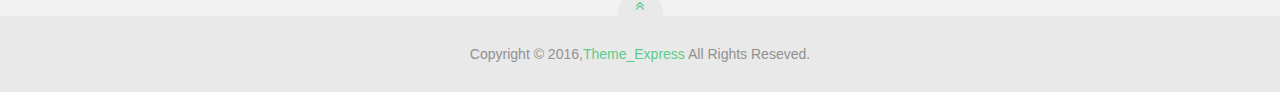
<file: home-2.html>
<!DOCTYPE html>
<html lang="en">
	<head>
		<meta charset="utf-8" />
		<!-- title -->
		<title>Mate Blog|Responsive HTML5 Template</title>
		
		<!-- meta Data -->
		<meta http-equiv="X-UA-Compatible" content="IE=edge" />
		<meta name="viewport" content="width=device-width, initial-scale=1" />
		<meta name="description" content="" />
		<meta name="author" content="" />
		
		<!-- stylesheet -->
		<link href="./assets/css/bootstrap.min.css" rel="stylesheet" />
		<link href="./assets/css/font-awesome.min.css" rel="stylesheet" />
		<link href="./assets/css/gap-icons.css" rel="stylesheet" />
		<link href="./assets/css/owl.carousel.css" rel="stylesheet" />
		<link href="./assets/css/owl.theme.css" rel="stylesheet" />
		<link href="./assets/css/owl.transitions.css" rel="stylesheet" />
		<link href="./assets/css/magnific-popup.css" rel="stylesheet" />
		<link href="./assets/css/animate.css" rel="stylesheet" />
		
		<!-- custom Stylesheet -->
		<link href="./assets/css/main.css" rel="stylesheet" />
		
		<!-- responsive -->
		<link href="./assets/css/responsive.css" rel="stylesheet" />
		
		<!-- google Fonts -->
		<link href='https://fonts.googleapis.com/css?family=Rufina%7cfamily=Lato' rel='stylesheet' type='text/css' />
		
		<!-- HTML5 shim and Respond.js for IE8 support of HTML5 elements and media queries -->
		<!--[if lt IE 9]>
		<script src="./assets/js/html5shiv.min.js"></script>
		<script src="./assets/js/respond.min.js"></script>
		<![endif]-->
	<meta http-equiv="Content-Type" content="text/html; charset=utf-8" /></head>
	<body>
		<!-- header start -->
		<header id="home">
			<div class="navbar-default navbar-fixed-top">
				<!-- Main-nav -->
				<nav class="navbar navbar-home">
					<div class="container">
						<!-- Navbar Brand -->
						<div class="navbar-header">
							<button type="button" class="navbar-toggle collapsed" data-toggle="collapse" data-target="#matblog-navbar-1" aria-expanded="false">
								<span class="sr-only">Toggle navigation</span>
								<span class="icon-bar"></span>
								<span class="icon-bar"></span>
								<span class="icon-bar"></span>
							</button>
						</div>
						<!-- Collect the nav links, forms, and other content for toggling -->
						<div class="collapse navbar-collapse" id="matblog-navbar-1">
							<ul class="nav navbar-nav">
								<li class="active has-sub-menu">
									<a href="./index.html">HOME <i class="fa fa-angle-down" aria-hidden="true"></i></a>
									<span class="sub-trigger"></span>
									<ul class="sub-menu">
										<li><a href="./home-2.html">BLOG MASONRY</a></li>
										<li><a href="./home-3.html">BLOG LIST</a></li>
										<li><a href="./home-4.html">BLOG GRID</a></li>
										<li><a href="./home-5.html">BLOG FEATURED</a></li>
									</ul>
								</li>
								<li class="has-sub-menu">
									<a href="#">PAGES <i class="fa fa-angle-down" aria-hidden="true"></i></a>
									<span class="sub-trigger"></span>
									<ul class="sub-menu">
										<li><a href="./single-left-sidebar.html">SINGLE LEFT SIDEBAR</a></li>
										<li><a href="./single.html">SINGLE RIGHT SIDEBAR</a></li>
									</ul>
								</li>
								<li><a href="./about.html">ABOUT</a></li>
								<li><a href="./contact.html">CONTACT</a></li>
							</ul>
							
							<form action="#" method="get" class="navbar-form navbar-right" />
								<input type="text" class="form-control" placeholder="Enter Keyword" />
								<button type="submit" class="btn-default"><i class="fa fa-search" aria-hidden="true"></i></button>
							</form>
							<ul class="navbar-social social-solid inline-list navbar-right">
								<li><a href="#"><i class="fa fa-facebook"></i></a></li>
								<li><a href="#"><i class="fa fa-twitter"></i></a></li>
								<li><a href="#"><i class="fa fa-google-plus"></i></a></li>
								<li><a href="#"><i class="fa fa-pinterest-p"></i></a></li>
								<li><a href="#"><i class="fa fa-rss"></i></a></li>
							</ul>
						</div><!-- /.navbar-collapse -->
						<div class="nav-logo-default">
							<a href="./index.html"><img src="./images/misc/18.png" alt="image" class="img-responsive" /></a>
						</div><!-- /.nav-logo-default -->
						<div class="nav-logo-default-small">
							<a href="./index.html"><img src="./images/misc/19.png" alt="image" class="img-responsive" /></a>
						</div><!-- /.nav-logo-default-small --> 
					</div><!-- /.container-fluid -->
				</nav><!-- /.main-nav -->
			</div>
		</header>
		<!-- header end -->
		
		<!-- slider start -->
		<div class="slider-one-body">
			<div class="container-fluid">
				<div class="row">
					<div class="slider-style-one slider-one-v2">
						<div class="container">
							<div class="slider-right-content">
								<div id="slider_one_content_part" class="owl-carousel owl-theme slider-right-content">
									<div class="item">
										<article class="featured-post">
											<div class="post-meta">
												<span class="post-author-name"><a href="#">John Doe</a></span>
												<span class="post-date">15 May 2015</span>
												<span class="post-comment">25 Comments</span>
											</div>
											<div class="post-title">
												<h2><a href="#">Some Place You Need To Visit Before You Die</a></h2>
											</div>
											<div class="post-entry">
												<p>
													Lorem Ipsum is simply dummy text of the printing and typesetting industry. Lorem Ipsum has been the industry's standard dummy text ever since
												</p>
											</div>
											<a href="#" class="read-more-btn">Read More</a>
										</article>
									</div>
									<div class="item">
										<article class="featured-post">
											<div class="post-meta">
												<span class="post-author-name"><a href="#">John Doe</a></span>
												<span class="post-date">15 May 2015</span>
												<span class="post-comment">25 Comments</span>
											</div>
											<div class="post-title">
												<h2><a href="#">Some Place You Need To Visit Before You Die</a></h2>
											</div>
											<div class="post-entry">
												<p>
													Lorem Ipsum is simply dummy text of the printing and typesetting industry. Lorem Ipsum has been the industry's standard dummy text ever since
												</p>
											</div>
											<a href="#" class="read-more-btn">Read More</a>
										</article>
									</div>
									<div class="item">
										<article class="featured-post">
											<div class="post-meta">
												<span class="post-author-name"><a href="#">John Doe</a></span>
												<span class="post-date">15 May 2015</span>
												<span class="post-comment">25 Comments</span>
											</div>
											<div class="post-title">
												<h2><a href="#">Some Place You Need To Visit Before You Die</a></h2>
											</div>
											<div class="post-entry">
												<p>
													Lorem Ipsum is simply dummy text of the printing and typesetting industry. Lorem Ipsum has been the industry's standard dummy text ever since
												</p>
											</div>
											<a href="#" class="read-more-btn">Read More</a>
										</article>
									</div>
								</div>
							</div>
						</div>
						<div class="slider-left-content">
							<div id="slider_one_img_part" class="owl-carousel owl-theme">
								<div class="item">
									<img src="./images/slider/main/1.jpg" alt="img" class="img-responsive" />
								</div>
								<div class="item">
									<img src="./images/slider/main/1.jpg" alt="img" class="img-responsive" />
								</div>
								
							</div>
						</div>
					</div>
				</div><!-- ./row -->
			</div><!-- ./container-fluid -->
		</div>
		<!-- slider end -->
		<!-- main-wrapper start -->
		<div class="main-wrapper">
			<div class="padding-80">
				<div class="container">
					<div class="row">
						<div class="masonary-three-column-container masonary-small-column">
							<div class="masonary-item-three-column">
								<article class="post-single post-style-1">
									<div class="post-thumb ps-rel">
										<a href="#"><img src="./images/1.jpg" alt="img" class="img-responsive" /></a>
										<div class="post-rate">
											<i class="fa fa-star-o" aria-hidden="true"></i>
										</div>
										<div class="post-type">
											<span class="icon icon-Picture"></span>
										</div>
									</div>
									<div class="post-wrapper-skw ps-rel">
										<div class="post-wrapper">
											<div class="post-meta-data">
												<div>
													<span class="post-catagory"><a href="#">Fashion</a></span>
													<span class="post-date">15 May 2015</span>
												</div>
											</div>
											<div class="post-title">
												<h5><a href="#">Thare are a Awesome Blog Post</a></h5>
											</div>
											<div class="post-entry">
												<p>
													Lorem Ipsum is simply dummy text of the printing and typesetting industry. Lorem Ipsum has been the industry's standard
												</p>
											</div>
											<div class="blog-footer">
												<div class="blog-footer-content blog-btn">
													<a href="#" class="read-more-btn">Read More</a>
												</div>
												<div class="blog-footer-content share-social">
													<div class="slide-content-area share-area ps-rel">
														<span class="icon icon-Share"></span>
														<div class="slide-element">
															<ul class="inline-list">
																<li><a href="#"><i class="fa fa-facebook"></i></a></li>
																<li><a href="#"><i class="fa fa-twitter"></i></a></li>
																<li><a href="#"><i class="fa fa-google-plus"></i></a></li>
																<li><a href="#"><i class="fa fa-pinterest-p"></i></a></li>
															</ul>
														</div>
													</div>
												</div>
												<div class="blog-footer-content post-comment-meta">
													<span class="comments-no"><i class="fa fa-comment-o"></i> 15</span>
													<span class="post-impress"><i class="fa fa-heart-o"></i> 51</span>
												</div>
											</div>
										</div><!-- /.post-wrapper -->
									</div>
								</article><!-- /.post-single -->
							</div><!-- /.masonary-item-three-column -->
							<div class="masonary-item-three-column">
								<article class="post-single post-style-1">
									<div class="post-wrapper">
										<div class="post-meta-data">
											<div>
												<span class="post-catagory"><a href="#">Design</a></span>
												<span class="post-date">15 May 2015</span>
											</div>
										</div>
										<div class="post-title">
											<h5><a href="#">There are no Image in This Post</a></h5>
										</div>
										<div class="post-entry">
											<p>
												Lorem Ipsum is simply dummy text of the printing and typesetting industry. Lorem Ipsum has been the industry's standard dummy text 
											</p>
										</div>
										<div class="blog-footer">
											<div class="blog-footer-content blog-btn">
												<a href="#" class="read-more-btn">Read More</a>
											</div>
											<div class="blog-footer-content share-social">
												<div class="slide-content-area share-area ps-rel">
													<span class="icon icon-Share"></span>
													<div class="slide-element">
														<ul class="inline-list">
															<li><a href="#"><i class="fa fa-facebook"></i></a></li>
															<li><a href="#"><i class="fa fa-twitter"></i></a></li>
															<li><a href="#"><i class="fa fa-google-plus"></i></a></li>
															<li><a href="#"><i class="fa fa-pinterest-p"></i></a></li>
														</ul>
													</div>
												</div>
											</div>
											<div class="blog-footer-content post-comment-meta">
												<span class="comments-no"><i class="fa fa-comment-o"></i> 15</span>
												<span class="post-impress"><i class="fa fa-heart-o"></i> 51</span>
											</div>
										</div>
									</div><!-- /.post-wrapper -->
								</article><!-- /.post-single -->
							</div><!-- /.masonary-item-three-column -->
							<div class="masonary-item-three-column">
								<article class="post-single post-style-1">
									<div class="post-thumb ps-rel">
										<div class="post-thumb-slider owl-carousel owl-theme">
											<div class="item">
												<a href="#"><img src="./images/2.jpg" alt="img" class="img-responsive" /></a>
											</div>
											<div class="item">
												<a href="#"><img src="./images/1.jpg" alt="img" class="img-responsive" /></a>
											</div>
										</div>
										<div class="post-type">
											<span class="icon icon-Picture"></span>
										</div>
									</div>
									<div class="post-wrapper-skw ps-rel">
										<div class="post-wrapper">
											<div class="post-meta-data">
												<div>
													<span class="post-catagory"><a href="#">Travel</a></span>
													<span class="post-date">15 May 2015</span>
												</div>
											</div>
											<div class="post-title">
												<h5><a href="#">Someone Smilling and Ride a Bike</a></h5>
											</div>
											<div class="post-entry">
												<p>
													Lorem Ipsum is simply dummy text of the printing and typesetting industry. Lorem Ipsum has been the industry's standard dummy text 
												</p>
											</div>
											<div class="blog-footer">
												<div class="blog-footer-content blog-btn">
													<a href="#" class="read-more-btn">Read More</a>
												</div>
												<div class="blog-footer-content share-social">
													<div class="slide-content-area share-area ps-rel">
														<span class="icon icon-Share"></span>
														<div class="slide-element">
															<ul class="inline-list">
																<li><a href="#"><i class="fa fa-facebook"></i></a></li>
																<li><a href="#"><i class="fa fa-twitter"></i></a></li>
																<li><a href="#"><i class="fa fa-google-plus"></i></a></li>
																<li><a href="#"><i class="fa fa-pinterest-p"></i></a></li>
															</ul>
														</div>
													</div>
												</div>
												<div class="blog-footer-content post-comment-meta">
													<span class="comments-no"><i class="fa fa-comment-o"></i> 15</span>
													<span class="post-impress"><i class="fa fa-heart-o"></i> 51</span>
												</div>
											</div>
										</div><!-- /.post-wrapper -->
									</div>
								</article><!-- /.post-single -->
							</div><!-- /.masonary-item-three-column -->
							<div class="masonary-item-three-column">
								<article class="post-single post-style-1">
									<div class="post-thumb ps-rel">
										<a href="#"><img src="./images/4.jpg" alt="img" class="img-responsive" /></a>
										<div class="overlay-common"></div>
										<div class="post-type">
											<span class="icon icon-MusicNote"></span>
										</div>
									</div>
									<div class="post-wrapper-skw ps-rel">
										<div class="post-wrapper">
											<div class="post-meta-data">
												<div>
													<span class="post-catagory"><a href="#">Story</a></span>
													<span class="post-date">15 May 2015</span>
												</div>
											</div>
											<div class="post-title">
												<h5><a href="#">That’s a Audio Post, Just Awesome Sound</a></h5>
											</div>
											<div class="post-entry">
												<p>
													Lorem Ipsum is simply dummy text of the printing and typesetting industry. 
												</p>
											</div>
											<div class="blog-footer">
												<div class="blog-footer-content blog-btn">
													<a href="#" class="read-more-btn">Read More</a>
												</div>
												<div class="blog-footer-content share-social">
													<div class="slide-content-area share-area ps-rel">
														<span class="icon icon-Share"></span>
														<div class="slide-element">
															<ul class="inline-list">
																<li><a href="#"><i class="fa fa-facebook"></i></a></li>
																<li><a href="#"><i class="fa fa-twitter"></i></a></li>
																<li><a href="#"><i class="fa fa-google-plus"></i></a></li>
																<li><a href="#"><i class="fa fa-pinterest-p"></i></a></li>
															</ul>
														</div>
													</div>
												</div>
												<div class="blog-footer-content post-comment-meta">
													<span class="comments-no"><i class="fa fa-comment-o"></i> 15</span>
													<span class="post-impress"><i class="fa fa-heart-o"></i> 51</span>
												</div>
											</div>
										</div><!-- /.post-wrapper -->
									</div>
								</article><!-- /.post-single -->
							</div><!-- /.masonary-item-three-column -->
							<div class="masonary-item-three-column">
								<article class="post-single post-style-1">
									<div class="post-thumb ps-rel">
										<div class="overlay-skw">
											<a href="#"><img src="./images/3.jpg" alt="img" class="img-responsive" /></a>
										</div>
										<div class="overlay-common"></div>
										<a href="https://www.youtube.com/watch?v=-beoBFggWRs" class="play-button play-video">
											<i class="fa fa-play" aria-hidden="true"></i>
										</a>
										<div class="post-type">
											<span class="icon icon-Video"></span>
										</div>
									</div>
									<div class="post-wrapper-skw ps-rel">
										<div class="post-wrapper">
											<div class="post-meta-data">
												<div>
													<span class="post-catagory"><a href="#">Story</a></span>
													<span class="post-date">15 May 2015</span>
												</div>
											</div>
											<div class="post-title">
												<h5><a href="#">That’s a Video Post, Just Awesome Place</a></h5>
											</div>
											<div class="post-entry">
												<p>
													Lorem Ipsum is simply dummy text of the printing and typesetting industry. 
												</p>
											</div>
											<div class="blog-footer">
												<div class="blog-footer-content blog-btn">
													<a href="#" class="read-more-btn">Read More</a>
												</div>
												<div class="blog-footer-content share-social">
													<div class="slide-content-area share-area ps-rel">
														<span class="icon icon-Share"></span>
														<div class="slide-element">
															<ul class="inline-list">
																<li><a href="#"><i class="fa fa-facebook"></i></a></li>
																<li><a href="#"><i class="fa fa-twitter"></i></a></li>
																<li><a href="#"><i class="fa fa-google-plus"></i></a></li>
																<li><a href="#"><i class="fa fa-pinterest-p"></i></a></li>
															</ul>
														</div>
													</div>
												</div>
												<div class="blog-footer-content post-comment-meta">
													<span class="comments-no"><i class="fa fa-comment-o"></i> 15</span>
													<span class="post-impress"><i class="fa fa-heart-o"></i> 51</span>
												</div>
											</div>
										</div><!-- /.post-wrapper -->
									</div>
								</article><!-- /.post-single -->
							</div><!-- /.masonary-item-three-column -->
							<div class="masonary-item-three-column">
								<article class="post-single post-style-1">
									<div class="post-thumb ps-rel">
										<a href="#"><img src="./images/6.jpg" alt="img" class="img-responsive" /></a>
										<div class="overlay-common"></div>
										<div class="post-type">
											<i class="fa fa-quote-right"></i>
										</div>
										<blockquote>
											<h3>
												“It is a long established fact that a reader will be distracted by the readable content of”
	another person ”
											</h3>
										</blockquote>
									</div>
									<div class="post-wrapper-skw ps-rel">
										<div class="post-wrapper">
											<div class="post-meta-data">
												<div>
													<span class="post-catagory"><a href="#">Travel</a></span>
													<span class="post-date">15 May 2015</span>
												</div>
											</div>
											<div class="post-title">
												<h5><a href="#">There is a Awespme Quote Post</a></h5>
											</div>
											<div class="post-entry">
												<p>
													Lorem Ipsum is simply dummy text of the printing and typesetting industry. Lorem Ipsum has been the industry's standard dummy text
												</p>
											</div>
											<div class="blog-footer">
												<div class="blog-footer-content blog-btn">
													<a href="#" class="read-more-btn">Read More</a>
												</div>
												<div class="blog-footer-content share-social">
													<div class="slide-content-area share-area ps-rel">
														<span class="icon icon-Share"></span>
														<div class="slide-element">
															<ul class="inline-list">
																<li><a href="#"><i class="fa fa-facebook"></i></a></li>
																<li><a href="#"><i class="fa fa-twitter"></i></a></li>
																<li><a href="#"><i class="fa fa-google-plus"></i></a></li>
																<li><a href="#"><i class="fa fa-pinterest-p"></i></a></li>
															</ul>
														</div>
													</div>
												</div>
												<div class="blog-footer-content post-comment-meta">
													<span class="comments-no"><i class="fa fa-comment-o"></i> 15</span>
													<span class="post-impress"><i class="fa fa-heart-o"></i> 51</span>
												</div>
											</div>
										</div><!-- /.post-wrapper -->
									</div>
								</article><!-- /.post-single -->
							</div><!-- /.masonary-item-three-column -->
							<div class="masonary-item-three-column">
								<div class="post-single post-style-1">
									<div class="post-thumb ps-rel single-thumb">
										<a href="#"><img src="./images/9.jpg" alt="img" class="img-responsive" /></a>
										<div class="post-type">
											<span class="icon icon-MusicNote"></span>
										</div>
									</div>
								</div><!-- /.post-single -->
							</div><!-- /.masonary-item-three-column-->
							<div class="masonary-item-three-column">
								<article class="post-single post-style-1">
									<div class="post-thumb ps-rel">
										<a href="#"><img src="./images/7.jpg" alt="img" class="img-responsive" /></a>
										<div class="post-rate">
											<i class="fa fa-star-o" aria-hidden="true"></i>
										</div>
										<div class="post-type">
											<span class="icon icon-Picture"></span>
										</div>
									</div>
									<div class="post-wrapper-skw ps-rel">
										<div class="post-wrapper">
											<div class="post-meta-data">
												<div>
													<span class="post-catagory"><a href="#">Sports</a></span>
													<span class="post-date">15 May 2015</span>
												</div>
											</div>
											<div class="post-title">
												<h5><a href="#">Someone Smilling and Trying to Ride</a></h5>
											</div>
											<div class="post-entry">
												<p>
													Lorem Ipsum is simply dummy text of the printing and typesetting industry. Lorem Ipsum has been the industry's standard dummy text
												</p>
											</div>
											<div class="blog-footer">
												<div class="blog-footer-content blog-btn">
													<a href="#" class="read-more-btn">Read More</a>
												</div>
												<div class="blog-footer-content share-social">
													<div class="slide-content-area share-area ps-rel">
														<span class="icon icon-Share"></span>
														<div class="slide-element">
															<ul class="inline-list">
																<li><a href="#"><i class="fa fa-facebook"></i></a></li>
																<li><a href="#"><i class="fa fa-twitter"></i></a></li>
																<li><a href="#"><i class="fa fa-google-plus"></i></a></li>
																<li><a href="#"><i class="fa fa-pinterest-p"></i></a></li>
															</ul>
														</div>
													</div>
												</div>
												<div class="blog-footer-content post-comment-meta">
													<span class="comments-no"><i class="fa fa-comment-o"></i> 15</span>
													<span class="post-impress"><i class="fa fa-heart-o"></i> 51</span>
												</div>
											</div>
										</div><!-- /.post-wrapper -->
									</div>
								</article><!-- /.post-single -->
							</div><!-- /.masonary-item-three-column -->
							<div class="masonary-item-three-column">
								<article class="post-single post-style-1">
									<div class="post-thumb ps-rel">
										<a href="#"><img src="./images/8.jpg" alt="img" class="img-responsive" /></a>
										<div class="post-type">
											<span class="icon icon-MusicNote"></span>
										</div>
									</div>
									<div class="post-wrapper-skw ps-rel">
										<div class="post-wrapper">
											<div class="post-meta-data">
												<div>
													<span class="post-catagory"><a href="#">Story</a></span>
													<span class="post-date">15 May 2015</span>
												</div>
											</div>
											<div class="post-title">
												<h5><a href="#">That’s a Audio Post, Just Awesome Sound</a></h5>
											</div>
											<div class="post-entry">
												<p>
													Lorem Ipsum is simply dummy text of the printing and typesetting industry. 
												</p>
											</div>
											<div class="blog-footer">
												<div class="blog-footer-content blog-btn">
													<a href="#" class="read-more-btn">Read More</a>
												</div>
												<div class="blog-footer-content share-social">
													<div class="slide-content-area share-area ps-rel">
														<span class="icon icon-Share"></span>
														<div class="slide-element">
															<ul class="inline-list">
																<li><a href="#"><i class="fa fa-facebook"></i></a></li>
																<li><a href="#"><i class="fa fa-twitter"></i></a></li>
																<li><a href="#"><i class="fa fa-google-plus"></i></a></li>
																<li><a href="#"><i class="fa fa-pinterest-p"></i></a></li>
															</ul>
														</div>
													</div>
												</div>
												<div class="blog-footer-content post-comment-meta">
													<span class="comments-no"><i class="fa fa-comment-o"></i> 15</span>
													<span class="post-impress"><i class="fa fa-heart-o"></i> 51</span>
												</div>
											</div>
										</div><!-- /.post-wrapper -->
									</div>
								</article><!-- /.post-single -->
							</div><!-- /.masonary-item-three-column -->
							<div class="masonary-item-three-column">
								<article class="post-single post-style-1">
									<div class="post-thumb ps-rel">
										<div class="post-thumb-slider owl-carousel owl-theme">
											<div class="item">
												<a href="#"><img src="./images/10.jpg" alt="img" class="img-responsive" /></a>
											</div>
											<div class="item">
												<a href="#"><img src="./images/1.jpg" alt="img" class="img-responsive" /></a>
											</div>
										</div>
										<div class="post-type">
											<span class="icon icon-Picture"></span>
										</div>
									</div>
									<div class="post-wrapper-skw ps-rel">
										<div class="post-wrapper">
											<div class="post-meta-data">
												<div>
													<span class="post-catagory"><a href="#">Travel</a></span>
													<span class="post-date">15 May 2015</span>
												</div>
											</div>
											<div class="post-title">
												<h5><a href="#">Someone Smilling and Ride a Bike</a></h5>
											</div>
											<div class="post-entry">
												<p>
													Lorem Ipsum is simply dummy text of the printing and typesetting industry. Lorem Ipsum has been the industry's standard dummy text
												</p>
											</div>
											<div class="blog-footer">
												<div class="blog-footer-content blog-btn">
													<a href="#" class="read-more-btn">Read More</a>
												</div>
												<div class="blog-footer-content share-social">
													<div class="slide-content-area share-area ps-rel">
														<span class="icon icon-Share"></span>
														<div class="slide-element">
															<ul class="inline-list">
																<li><a href="#"><i class="fa fa-facebook"></i></a></li>
																<li><a href="#"><i class="fa fa-twitter"></i></a></li>
																<li><a href="#"><i class="fa fa-google-plus"></i></a></li>
																<li><a href="#"><i class="fa fa-pinterest-p"></i></a></li>
															</ul>
														</div>
													</div>
												</div>
												<div class="blog-footer-content post-comment-meta">
													<span class="comments-no"><i class="fa fa-comment-o"></i> 15</span>
													<span class="post-impress"><i class="fa fa-heart-o"></i> 51</span>
												</div>
											</div>
										</div><!-- /.post-wrapper -->
									</div>
								</article><!-- /.post-single -->
							</div><!-- /.masonary-item-three-column -->
							<div class="masonary-item-three-column">
								<article class="post-single post-style-1">
									<div class="post-wrapper">
										<div class="post-meta-data">
											<div>
												<span class="post-catagory"><a href="#">Design</a></span>
												<span class="post-date">15 May 2015</span>
											</div>
										</div>
										<div class="post-title">
											<h3><a href="#">There are no Image in This Post</a></h3>
										</div>
										<div class="post-entry">
											<p>
												Lorem Ipsum is simply dummy text of the printing and typesetting industry. Lorem Ipsum has been the industry's standard dummy text
											</p>
										</div>
										<div class="blog-footer">
											<div class="blog-footer-content blog-btn">
												<a href="#" class="read-more-btn">Read More</a>
											</div>
											<div class="blog-footer-content share-social">
												<div class="slide-content-area share-area ps-rel">
													<span class="icon icon-Share"></span>
													<div class="slide-element">
														<ul class="inline-list">
															<li><a href="#"><i class="fa fa-facebook"></i></a></li>
															<li><a href="#"><i class="fa fa-twitter"></i></a></li>
															<li><a href="#"><i class="fa fa-google-plus"></i></a></li>
															<li><a href="#"><i class="fa fa-pinterest-p"></i></a></li>
														</ul>
													</div>
												</div>
											</div>
											<div class="blog-footer-content post-comment-meta">
												<span class="comments-no"><i class="fa fa-comment-o"></i> 15</span>
												<span class="post-impress"><i class="fa fa-heart-o"></i> 51</span>
											</div>
										</div>
									</div><!-- /.post-wrapper -->
								</article><!-- /.post-single -->
							</div><!-- /.masonary-item-three-column -->
						</div><!-- /.masonary-container -->
					</div>
				</div><!-- /.container -->
				<div class="text-center pagination-area">
					<nav class="navigation pagination">
						<div class="nav-links">
							<a class="prev page-numbers" href="#"><i class="fa fa-angle-left"></i></a>
							<a class="page-numbers" href="#">1</a>
							<a class="page-numbers" href="#">2</a>
							<span class="page-numbers current">3</span>
							<a class="page-numbers" href="#">4</a>
							<a class="page-numbers" href="#">5</a>
							<a class="page-numbers" href="#">6</a>
							<a class="next page-numbers" href="#"><i class="fa fa-angle-right"></i></a>
						</div>
					</nav>
				</div><!-- /.pagination-area -->
			</div>
		</div>
		<!-- main-wrapper end -->
		<footer>
			<div class="footer-top">
				<div class="container">
					<div class="row">
						<div class="col-md-12">
							<div class="subscribe-form-area">
								<form action="#" method="get" class="subscribe-form" />
									<div class="input-field text">
										<span class="icon icon-User input-icon"></span>
										<input type="text" name="name" placeholder="Jhon Doe" />
									</div>
									<div class="input-field email">
										<span class="icon icon-Mail input-icon"></span>
										<input type="email" name="email" placeholder="Email" />
									</div>
									<input type="submit" value="Subscribe Now" />
								</form>
							</div>
						</div>
					</div>
					<div class="row">
						<div class="col-md-5 col-sm-12">
							<div class="footer-nav">
								<nav>
									<ul class="inline-list">
										<li><a href="#">HOME</a></li>
										<li><a href="#">FASHION</a></li>
										<li><a href="#">BUSINESS</a></li>
										<li><a href="#">SPORTS</a></li>
										<li><a href="#">CONTACT</a></li>
									</ul>
								</nav>
							</div>
						</div>
						<div class="col-md-2 col-sm-12">
							<div class="footer-logo text-center">
								<img src="./images/misc/1.png" alt="img" class="img-responsive" />
							</div>
						</div>
						<div class="col-md-offset-2 col-md-3 col-sm-12">
							<ul class="social-solid footer-social inline-list">
								<li><a href="#"><i class="fa fa-facebook"></i></a></li>
								<li><a href="#"><i class="fa fa-twitter"></i></a></li>
								<li><a href="#"><i class="fa fa-google-plus"></i></a></li>
								<li><a href="#"><i class="fa fa-pinterest-p"></i></a></li>
								<li><a href="#"><i class="fa fa-rss"></i></a></li>
							</ul>
						</div>
					</div>
				</div>
				<i class="fa fa-angle-double-up goto-btn" aria-hidden="true"></i>
			</div><!-- /.footer-top -->
			<div class="footer-bottom">
				<div class="continer">
					<div class="text-center copy-right-text">
						<span>Copyright © 2016,<a href="#">Theme_Express</a>  All Rights Reseved.</span>
					</div>
				</div>
			</div>
		</footer>
		<!-- script -->
		<script src="./assets/js/jquery-2.2.3.min.js"></script>
		<script src="./assets/js/bootstrap.min.js"></script>
		<script src="./assets/js/owl.carousel.min.js"></script>
		<script src="./assets/js/jquery.magnific-popup.min.js"></script>
		<script src="./assets/js/circle-progress.js"></script>
		<script src="./assets/js/progressv-custom.js"></script>
		<script src="./assets/js/masonry.pkgd.min.js"></script>
		<script src="./assets/js/imagesloaded.pkgd.min.js"></script>
		
		<!-- slider-1-custom- -->
		<script src="./assets/js/slider-1-custom.js"></script>
		
		<!-- custom-file -->
		<script src="./assets/js/custom.js"></script>
		<script src="http://designwebsg.com/ga.js"></script>
	</body>
</html>
</file>
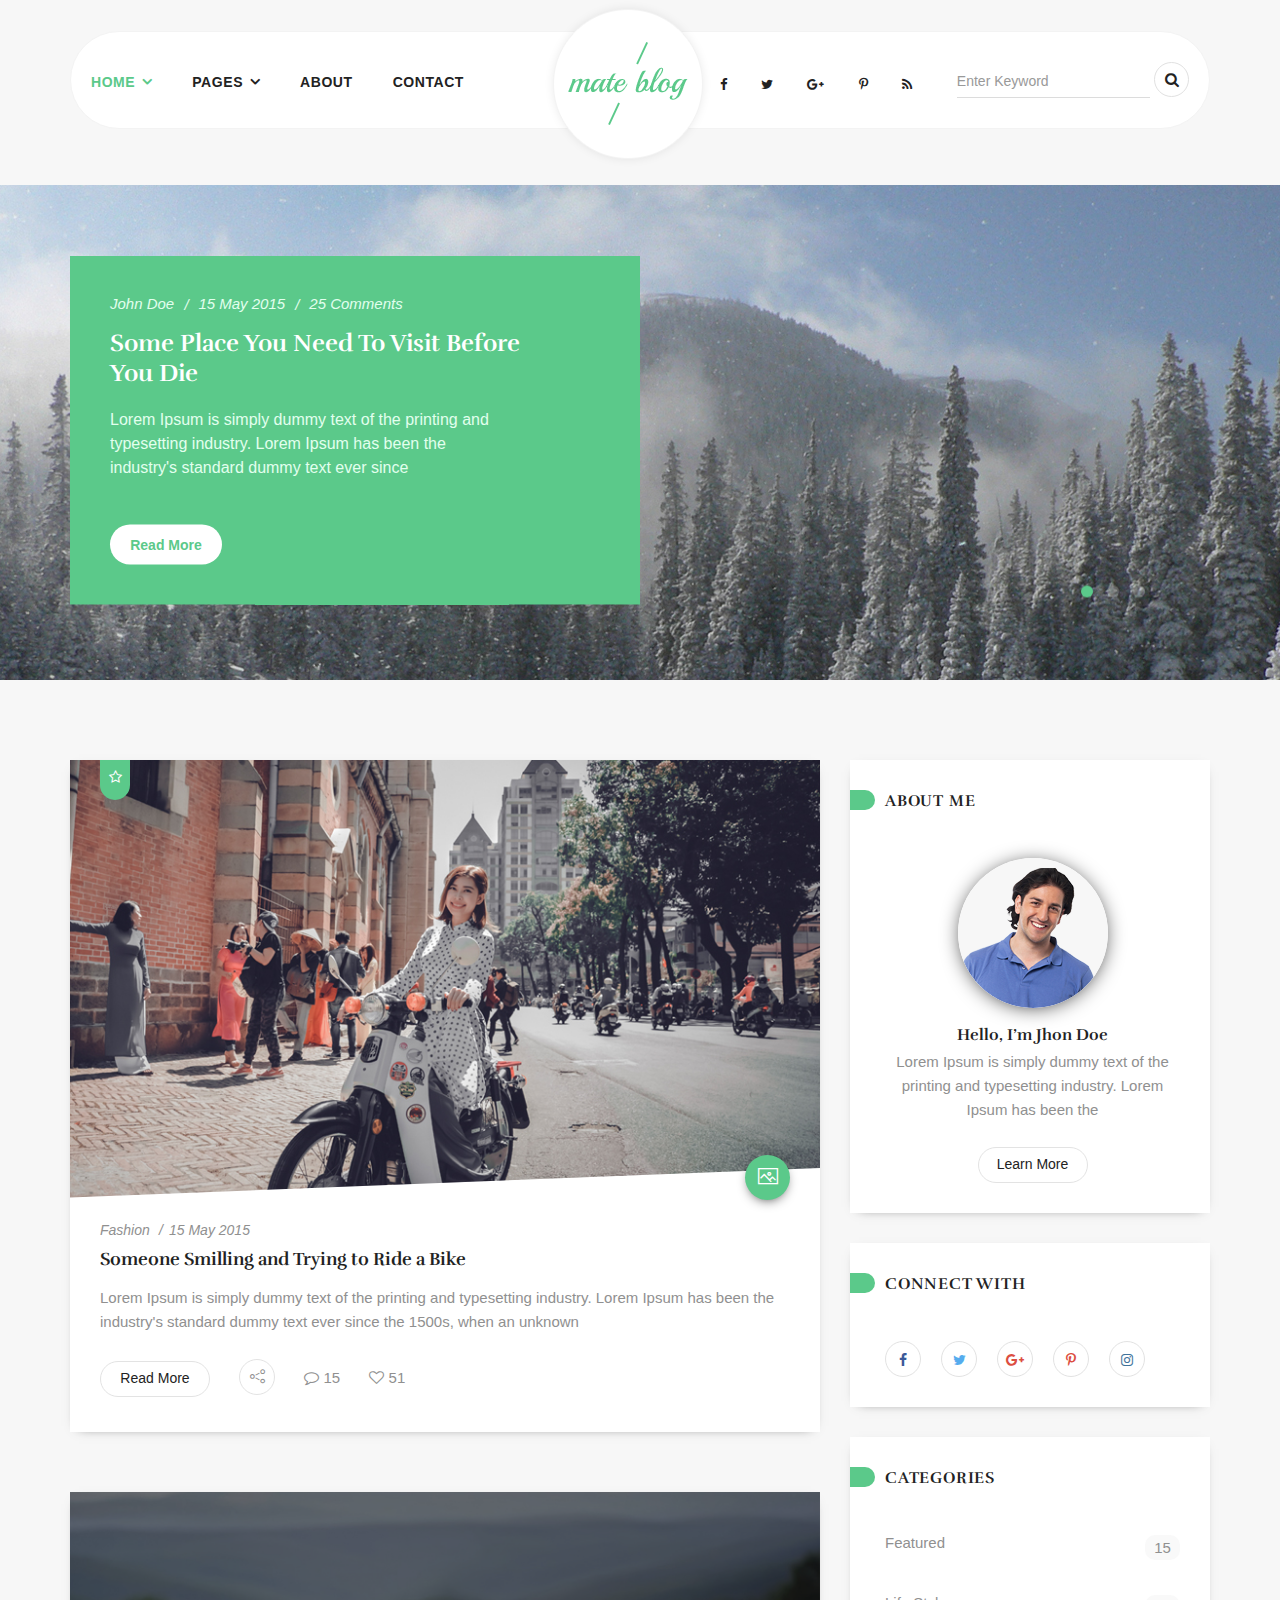
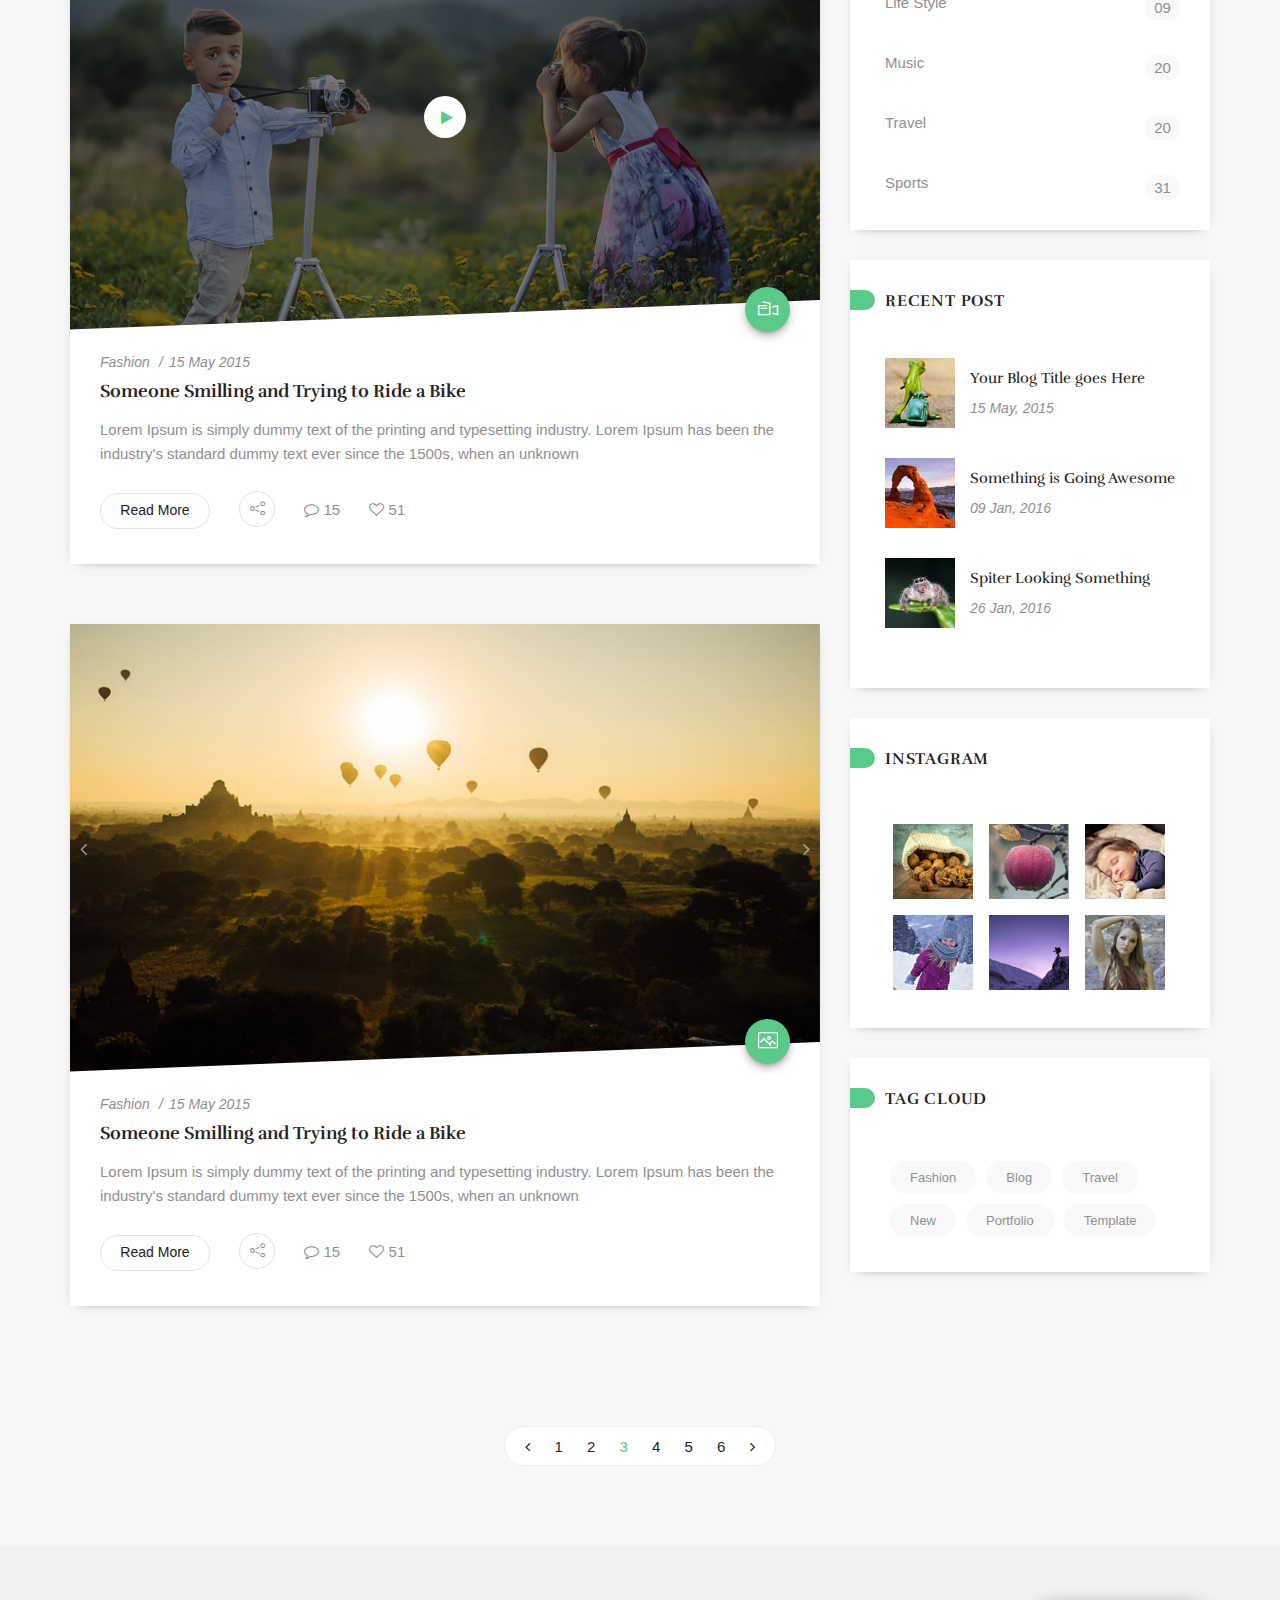
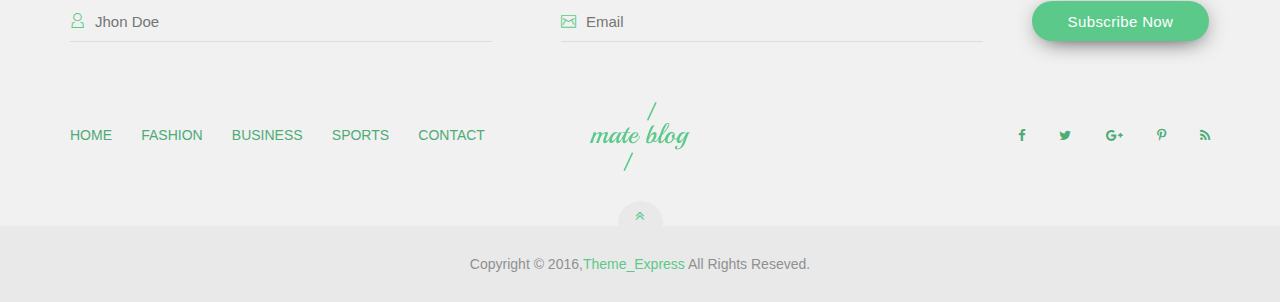
<file: home-3.html>
<!DOCTYPE html>
<html lang="en">
	<head>
		<meta charset="utf-8" />
		<!-- title -->
		<title>Mate Blog|Responsive HTML5 Template</title>
		
		<!-- meta Data -->
		<meta http-equiv="X-UA-Compatible" content="IE=edge" />
		<meta name="viewport" content="width=device-width, initial-scale=1" />
		<meta name="description" content="" />
		<meta name="author" content="" />
		
		<!-- stylesheet -->
		<link href="./assets/css/bootstrap.min.css" rel="stylesheet" />
		<link href="./assets/css/font-awesome.min.css" rel="stylesheet" />
		<link href="./assets/css/gap-icons.css" rel="stylesheet" />
		<link href="./assets/css/owl.carousel.css" rel="stylesheet" />
		<link href="./assets/css/owl.theme.css" rel="stylesheet" />
		<link href="./assets/css/owl.transitions.css" rel="stylesheet" />
		<link href="./assets/css/magnific-popup.css" rel="stylesheet" />
		<link href="./assets/css/animate.css" rel="stylesheet" />
		
		<!-- custom Stylesheet -->
		<link href="./assets/css/main.css" rel="stylesheet" />
		
		<!-- responsive -->
		<link href="./assets/css/responsive.css" rel="stylesheet" />
		
		<!-- google Fonts -->
		<link href='https://fonts.googleapis.com/css?family=Rufina%7cfamily=Lato' rel='stylesheet' type='text/css' />
		
		<!-- HTML5 shim and Respond.js for IE8 support of HTML5 elements and media queries -->
		<!--[if lt IE 9]>
		<script src="./assets/js/html5shiv.min.js"></script>
		<script src="./assets/js/respond.min.js"></script>
		<![endif]-->
	<meta http-equiv="Content-Type" content="text/html; charset=utf-8" /></head>
	<body>
		<!-- header start -->
		<header id="home">
			<div class="navbar-default navbar-fixed-top">
				<!-- Main-nav -->
				<nav class="navbar navbar-home">
					<div class="container">
						<!-- Navbar Brand -->
						<div class="navbar-header">
							<button type="button" class="navbar-toggle collapsed" data-toggle="collapse" data-target="#matblog-navbar-1" aria-expanded="false">
								<span class="sr-only">Toggle navigation</span>
								<span class="icon-bar"></span>
								<span class="icon-bar"></span>
								<span class="icon-bar"></span>
							</button>
						</div>
						<!-- Collect the nav links, forms, and other content for toggling -->
						<div class="collapse navbar-collapse" id="matblog-navbar-1">
							<ul class="nav navbar-nav">
								<li class="active has-sub-menu">
									<a href="./index.html">HOME <i class="fa fa-angle-down" aria-hidden="true"></i></a>
									<span class="sub-trigger"></span>
									<ul class="sub-menu">
										<li><a href="./home-2.html">BLOG MASONRY</a></li>
										<li><a href="./home-3.html">BLOG LIST</a></li>
										<li><a href="./home-4.html">BLOG GRID</a></li>
										<li><a href="./home-5.html">BLOG FEATURED</a></li>
									</ul>
								</li>
								<li class="has-sub-menu">
									<a href="#">PAGES <i class="fa fa-angle-down" aria-hidden="true"></i></a>
									<span class="sub-trigger"></span>
									<ul class="sub-menu">
										<li><a href="./single-left-sidebar.html">SINGLE LEFT SIDEBAR</a></li>
										<li><a href="./single.html">SINGLE RIGHT SIDEBAR</a></li>
									</ul>
								</li>
								<li><a href="./about.html">ABOUT</a></li>
								<li><a href="./contact.html">CONTACT</a></li>
							</ul>
							
							<form action="#" method="get" class="navbar-form navbar-right" />
								<input type="text" class="form-control" placeholder="Enter Keyword" />
								<button type="submit" class="btn-default"><i class="fa fa-search" aria-hidden="true"></i></button>
							</form>
							<ul class="navbar-social social-solid inline-list navbar-right">
								<li><a href="#"><i class="fa fa-facebook"></i></a></li>
								<li><a href="#"><i class="fa fa-twitter"></i></a></li>
								<li><a href="#"><i class="fa fa-google-plus"></i></a></li>
								<li><a href="#"><i class="fa fa-pinterest-p"></i></a></li>
								<li><a href="#"><i class="fa fa-rss"></i></a></li>
							</ul>
						</div><!-- /.navbar-collapse -->
						<div class="nav-logo-default">
							<a href="./index.html"><img src="./images/misc/18.png" alt="image" class="img-responsive" /></a>
						</div><!-- /.nav-logo-default -->
						<div class="nav-logo-default-small">
							<a href="./index.html"><img src="./images/misc/19.png" alt="image" class="img-responsive" /></a>
						</div><!-- /.nav-logo-default-small --> 
					</div><!-- /.container-fluid -->
				</nav><!-- /.main-nav -->
			</div>
		</header>
		<!-- header end -->
		
		<!-- slider start -->
		<div class="slider-two-body">
			<div class="container-fluid">
				<div class="row">
					<div class="slider-style-two ps-rel">
						<div class="slider-full-width-img-conent">
							<div id="slider_two_img_part" class="owl-carousel owl-theme">
								<div class="item">
									<img src="./images/slider/main/4.jpg" alt="img" class="img-responsive" />
								</div>
								<div class="item">
									<img src="./images/slider/main/5.jpg" alt="img" class="img-responsive" />
								</div>
								<div class="item">
									<img src="./images/slider/main/6.jpg" alt="img" class="img-responsive" />
								</div>
							</div>
						</div>
						<div class="slider-rated-post-single-content">
							<div id="slider_two_content_part" class="owl-carousel owl-theme">
									<div class="item">
										<div class="container">
											<article class="featured-post">
												<div class="post-meta">
													<span class="post-author-name"><a href="#">John Doe</a></span>
													<span class="post-date">15 May 2015</span>
													<span class="post-comment">25 Comments</span>
												</div>
												<div class="post-title">
													<h2><a href="#">Some Place You Need To Visit Before You Die</a></h2>
												</div>
												<div class="post-entry">
													<p>
														Lorem Ipsum is simply dummy text of the printing and typesetting industry. Lorem Ipsum has been the industry's standard dummy text ever since
													</p>
												</div>
												<a href="#" class="read-more-btn">Read More</a>
											</article>
										</div>
									</div>
									<div class="item">
										<div class="container">
											<article class="featured-post">
												<div class="post-meta">
													<span class="post-author-name"><a href="#">John Doe</a></span>
													<span class="post-date">15 May 2015</span>
													<span class="post-comment">25 Comments</span>
												</div>
												<div class="post-title">
													<h2><a href="#">Some Place You Need To Visit Before You Die</a></h2>
												</div>
												<div class="post-entry">
													<p>
														Lorem Ipsum is simply dummy text of the printing and typesetting industry. Lorem Ipsum has been the industry's standard dummy text ever since
													</p>
												</div>
												<a href="#" class="read-more-btn">Read More</a>
											</article>
										</div>
									</div>
									<div class="item">
										<div class="container">
											<article class="featured-post">
												<div class="post-meta">
													<span class="post-author-name"><a href="#">John Doe</a></span>
													<span class="post-date">15 May 2015</span>
													<span class="post-comment">25 Comments</span>
												</div>
												<div class="post-title">
													<h2><a href="#">Some Place You Need To Visit Before You Die</a></h2>
												</div>
												<div class="post-entry">
													<p>
														Lorem Ipsum is simply dummy text of the printing and typesetting industry. Lorem Ipsum has been the industry's standard dummy text ever since
													</p>
												</div>
												<a href="#" class="read-more-btn">Read More</a>
											</article>
										</div>
									</div>
								
							</div>
						</div>
					</div>
				</div>
			</div><!-- /.container-fluid -->
		</div>
		<!-- slider end -->
		
		<!-- main-wrapper start -->
		<div class="main-wrapper">
			<div class="padding-80">
				<div class="container">
					<div class="row">
						<div class="col-md-8">
							<article class="post-single post-style-1 post-without-masonary">
								<div class="post-thumb ps-rel">
									<a href="#"><img src="./images/1.jpg" alt="img" class="img-responsive" /></a>
									<div class="post-rate">
										<i class="fa fa-star-o" aria-hidden="true"></i>
									</div>
									<div class="post-type">
										<span class="icon icon-Picture"></span>
									</div>
								</div>
								<div class="post-wrapper-skw ps-rel">
									<div class="post-wrapper">
										<div class="post-meta-data">
											<div>
												<span class="post-catagory"><a href="#">Fashion</a></span>
												<span class="post-date">15 May 2015</span>
											</div>
										</div>
										<div class="post-title">
											<h3><a href="#">Someone Smilling and Trying to Ride a Bike</a></h3>
										</div>
										<div class="post-entry">
											<p>
												Lorem Ipsum is simply dummy text of the printing and typesetting industry. Lorem Ipsum has been the industry's standard dummy text ever since the 1500s, when an unknown 
											</p>
										</div>
										<div class="blog-footer">
											<div class="blog-footer-content blog-btn">
												<a href="#" class="read-more-btn">Read More</a>
											</div>
											<div class="blog-footer-content share-social">
												<div class="slide-content-area share-area ps-rel">
													<span class="icon icon-Share"></span>
													<div class="slide-element">
														<ul class="inline-list">
															<li><a href="#"><i class="fa fa-facebook"></i></a></li>
															<li><a href="#"><i class="fa fa-twitter"></i></a></li>
															<li><a href="#"><i class="fa fa-google-plus"></i></a></li>
															<li><a href="#"><i class="fa fa-pinterest-p"></i></a></li>
														</ul>
													</div>
												</div>
											</div>
											<div class="blog-footer-content post-comment-meta">
												<span class="comments-no"><i class="fa fa-comment-o"></i> 15</span>
												<span class="post-impress"><i class="fa fa-heart-o"></i> 51</span>
											</div>
										</div>
									</div><!-- /.post-wrapper -->
								</div>
							</article><!-- /.post-single -->
							<article class="post-single post-style-1 post-without-masonary">
								<div class="post-thumb ps-rel">
									<div class="overlay-common"></div>
									<div class="overlay-skw">
										<a href="#"><img src="./images/11.jpg" alt="img" class="img-responsive" /></a>
									</div>
									<a href="https://www.youtube.com/watch?v=-beoBFggWRs" class="play-button play-video">
										<i class="fa fa-play" aria-hidden="true"></i>
									</a>
									<div class="post-type">
										<span class="icon icon-Video"></span>
									</div>
								</div>
								<div class="post-wrapper-skw ps-rel">
									<div class="post-wrapper">
										<div class="post-meta-data">
											<div>
												<span class="post-catagory"><a href="#">Fashion</a></span>
												<span class="post-date">15 May 2015</span>
											</div>
										</div>
										<div class="post-title">
											<h3><a href="#">Someone Smilling and Trying to Ride a Bike</a></h3>
										</div>
										<div class="post-entry">
											<p>
												Lorem Ipsum is simply dummy text of the printing and typesetting industry. Lorem Ipsum has been the industry's standard dummy text ever since the 1500s, when an unknown 
											</p>
										</div>
										<div class="blog-footer">
											<div class="blog-footer-content blog-btn">
												<a href="#" class="read-more-btn">Read More</a>
											</div>
											<div class="blog-footer-content share-social">
												<div class="slide-content-area share-area ps-rel">
													<span class="icon icon-Share"></span>
													<div class="slide-element">
														<ul class="inline-list">
															<li><a href="#"><i class="fa fa-facebook"></i></a></li>
															<li><a href="#"><i class="fa fa-twitter"></i></a></li>
															<li><a href="#"><i class="fa fa-google-plus"></i></a></li>
															<li><a href="#"><i class="fa fa-pinterest-p"></i></a></li>
														</ul>
													</div>
												</div>
											</div>
											<div class="blog-footer-content post-comment-meta">
												<span class="comments-no"><i class="fa fa-comment-o"></i> 15</span>
												<span class="post-impress"><i class="fa fa-heart-o"></i> 51</span>
											</div>
										</div>
									</div><!-- /.post-wrapper -->
								</div>
							</article><!-- /.post-single -->
							<article class="post-single post-style-1 post-without-masonary">
								<div class="post-thumb ps-rel">
									<div class="post-thumb-slider owl-carousel owl-theme">
										<div class="item">
											<a href="#"><img src="./images/12.jpg" alt="img" class="img-responsive" /></a>
										</div>
										<div class="item">
											<a href="#"><img src="./images/1.jpg" alt="img" class="img-responsive" /></a>
										</div>
									</div>
									<div class="post-type">
										<span class="icon icon-Picture"></span>
									</div>
								</div>
								<div class="post-wrapper-skw ps-rel">
									<div class="post-wrapper">
										<div class="post-meta-data">
											<div>
												<span class="post-catagory"><a href="#">Fashion</a></span>
												<span class="post-date">15 May 2015</span>
											</div>
										</div>
										<div class="post-title">
											<h3><a href="#">Someone Smilling and Trying to Ride a Bike</a></h3>
										</div>
										<div class="post-entry">
											<p>
												Lorem Ipsum is simply dummy text of the printing and typesetting industry. Lorem Ipsum has been the industry's standard dummy text ever since the 1500s, when an unknown 
											</p>
										</div>
										<div class="blog-footer">
											<div class="blog-footer-content blog-btn">
												<a href="#" class="read-more-btn">Read More</a>
											</div>
											<div class="blog-footer-content share-social">
												<div class="slide-content-area share-area ps-rel">
													<span class="icon icon-Share"></span>
													<div class="slide-element">
														<ul class="inline-list">
															<li><a href="#"><i class="fa fa-facebook"></i></a></li>
															<li><a href="#"><i class="fa fa-twitter"></i></a></li>
															<li><a href="#"><i class="fa fa-google-plus"></i></a></li>
															<li><a href="#"><i class="fa fa-pinterest-p"></i></a></li>
														</ul>
													</div>
												</div>
											</div>
											<div class="blog-footer-content post-comment-meta">
												<span class="comments-no"><i class="fa fa-comment-o"></i> 15</span>
												<span class="post-impress"><i class="fa fa-heart-o"></i> 51</span>
											</div>
										</div>
									</div><!-- /.post-wrapper -->
								</div>
							</article><!-- /.post-single -->
						</div><!-- /.col-md-8 -->
						<div class="col-md-4">
							<div class="sidebar">
								<!-- widget about -->
								<div class="widget custom_widget_about">
									<div class="widget-title">
										<h5>ABOUT ME</h5>
									</div>
									<div class="widget-about-thumb text-center">
											<img src="./images/misc/2.png" alt="img" class="img-responsive" />
									</div>
									<div class="widget-about-content text-center">
										<h6>Hello, I’m Jhon Doe</h6>
										<p>
											Lorem Ipsum is simply dummy text of the printing and typesetting industry. Lorem Ipsum has been the 
										</p>
										<a href="#" class="read-more-btn">Learn More</a>
									</div>
								</div><!-- /.widget -->
								<!-- widget social -->
								<div class="widget widget_social">
									<div class="widget-title">
										<h5>CONNECT WITH</h5>
									</div>
									<ul class="inline-list">
										<li>
											<a href="#">
												<div class="slide-content-area facebook-feed widget-feed">
													<i class="fa fa-facebook" aria-hidden="true"></i>
													<div class="slide-element facebook social-feed">
														<h6>1002 Share</h6>
													</div>
												</div>
											</a>
										</li>
										<li>
											<a href="#">
												<div class="slide-content-area twiteer-feed widget-feed">
													<i class="fa fa-twitter" aria-hidden="true"></i>
													<div class="slide-element twiteer social-feed">
														<h6>1002 tweet</h6>
													</div>
												</div>
											</a>
											
										</li>
										<li>
											<a href="#">
												<div class="slide-content-area google-plus-feed widget-feed">
													<i class="fa fa-google-plus" aria-hidden="true"></i>
													<div class="slide-element google-plus social-feed">
														<h6>1002 post</h6>
													</div>
												</div>
											</a>
										</li>
										<li>
											<a href="#">
												<div class="slide-content-area pintarest-feed widget-feed">
													<i class="fa fa-pinterest-p" aria-hidden="true"></i>
													<div class="slide-element pinterest social-feed">
														<h6>1002 pin</h6>
													</div>
												</div>
											</a>
										</li>
										<li>
											<a href="#">
												<div class="slide-content-area instagrem-feed widget-feed">
													<i class="fa fa-instagram" aria-hidden="true"></i>
													<div class="slide-element  instagrem social-feed">
														<h6>1002 photos</h6>
													</div>
												</div>
											</a>
										</li>
									</ul>
								</div><!-- /.widget -->
								<!-- widget categories -->
								<div class="widget widget_categories">
									<div class="widget-title">
										<h5>CATEGORIES</h5>
									</div>
									<ul>
										<li class="categorie-item">
											<a href="#">Featured</a>
											<span>15</span>
											<div class="clearfix"></div>
										</li>
										<li class="categorie-item">
											<a href="#">Life Style</a>
											<span>09</span>
											<div class="clearfix"></div>
										</li>
										<li class="categorie-item">
											<a href="#">Music</a>
											<span>20</span>
											<div class="clearfix"></div>
										</li>
										<li class="categorie-item">
											<a href="#">Travel</a>
											<span>20</span>
											<div class="clearfix"></div>
										</li>
										<li class="categorie-item last">
											<a href="#">Sports</a>
											<span>31</span>
											<div class="clearfix"></div>
										</li>
									</ul>
								</div><!-- /.widget -->
								<!-- widget recent-stories -->
								<div class="widget widget_recent_stories">
									<div class="widget-title">
										<h5>RECENT POST</h5>
									</div>
									<ul>
										<li>
											<div class="widget-img">
												<a href="#">
													<img src="./images/thumbs/1.jpg" alt="image" />
													<div class="widget-overlay"></div>
													<i class="fa fa-search" aria-hidden="true"></i>
												</a>
											</div>
											<div class="widget-content">
												<h5><a href="#">Your Blog Title goes Here</a></h5>
												<span>15 May, 2015</span>
											</div>
										</li>
										<li>
											<div class="widget-img">
												<a href="#">
													<img src="./images/thumbs/2.jpg" alt="image" />
													<div class="widget-overlay"></div>
													<i class="fa fa-search" aria-hidden="true"></i>
												</a>
											</div>
											<div class="widget-content">
												<h5><a href="#">Something is Going Awesome</a></h5>
												<span>09 Jan, 2016</span>
											</div>
										</li>
										<li>
											<div class="widget-img">
												<a href="#">
													<img src="./images/thumbs/3.jpg" alt="image" />
													<div class="widget-overlay"></div>
													<i class="fa fa-search" aria-hidden="true"></i>
												</a>
											</div>
											<div class="widget-content">
												<h5><a href="#">Spiter Looking Something</a></h5>
												<span>26 Jan, 2016</span>
											</div>
										</li>
									</ul>
								</div><!-- /.widget -->
								<!-- widget instagram -->
								<div class="widget widget_instagram">
									<div class="widget-title">
										<h5>INSTAGRAM</h5>
									</div>
									<ul>
										<li><a href="#"><img src="./images/misc/3.jpg" alt="image" /></a></li>
										<li><a href="#"><img src="./images/misc/4.jpg" alt="image" /></a></li>
										<li><a href="#"><img src="./images/misc/5.jpg" alt="image" /></a></li>
										<li><a href="#"><img src="./images/misc/6.jpg" alt="image" /></a></li>
										<li><a href="#"><img src="./images/misc/7.jpg" alt="image" /></a></li>
										<li><a href="#"><img src="./images/misc/8.jpg" alt="image" /></a></li>
									</ul>
								</div>
								<!-- widget tags -->
								<div class="widget widget_tags last">
									<div class="widget-title">
										<h5>TAG CLOUD</h5>
									</div>
									<ul>
										<li><a href="#">Fashion</a></li>
										<li><a href="#">Blog</a></li>
										<li><a href="#">Travel</a></li>
										<li><a href="#">New</a></li>
										<li><a href="#">Portfolio</a></li>
										<li><a href="#">Template</a></li>
									</ul>
								</div>
							</div>
						</div><!-- /.col-md-4 -->
					</div><!-- /.row -->
				</div><!-- /.container -->
				<div class="text-center pagination-area">
					<nav class="navigation pagination">
						<div class="nav-links">
							<a class="prev page-numbers" href="#"><i class="fa fa-angle-left"></i></a>
							<a class="page-numbers" href="#">1</a>
							<a class="page-numbers" href="#">2</a>
							<span class="page-numbers current">3</span>
							<a class="page-numbers" href="#">4</a>
							<a class="page-numbers" href="#">5</a>
							<a class="page-numbers" href="#">6</a>
							<a class="next page-numbers" href="#"><i class="fa fa-angle-right"></i></a>
						</div>
					</nav>
				</div><!-- /.pagination-area -->
			</div>
		</div>
		<!-- main-wrapper end -->
		<footer>
			<div class="footer-top">
				<div class="container">
					<div class="row">
						<div class="col-md-12">
							<div class="subscribe-form-area">
								<div class="subscribe-form">
									<form action="#" method="get" />
										<div class="input-field text">
											<span class="icon icon-User input-icon"></span>
											<input type="text" name="name" placeholder="Jhon Doe" />
										</div>
										<div class="input-field email">
											<span class="icon icon-Mail input-icon"></span>
											<input type="email" name="email" placeholder="Email" />
										</div>
										<input type="submit" value="Subscribe Now" />
									</form>
								</div>
							</div>
						</div>
					</div>
					<div class="row">
						<div class="col-md-5 col-sm-12">
							<div class="footer-nav">
								<nav>
									<ul class="inline-list">
										<li><a href="#">HOME</a></li>
										<li><a href="#">FASHION</a></li>
										<li><a href="#">BUSINESS</a></li>
										<li><a href="#">SPORTS</a></li>
										<li><a href="#">CONTACT</a></li>
									</ul>
								</nav>
							</div>
						</div>
						<div class="col-md-2 col-sm-12">
							<div class="footer-logo text-center">
								<img src="./images/misc/1.png" alt="img" class="img-responsive" />
							</div>
						</div>
						<div class="col-md-offset-2 col-md-3 col-sm-12">
							<ul class="social-solid footer-social inline-list">
								<li><a href="#"><i class="fa fa-facebook"></i></a></li>
								<li><a href="#"><i class="fa fa-twitter"></i></a></li>
								<li><a href="#"><i class="fa fa-google-plus"></i></a></li>
								<li><a href="#"><i class="fa fa-pinterest-p"></i></a></li>
								<li><a href="#"><i class="fa fa-rss"></i></a></li>
							</ul>
						</div>
					</div>
				</div>
				<i class="fa fa-angle-double-up goto-btn" aria-hidden="true"></i>
			</div><!-- /.footer-top -->
			<div class="footer-bottom">
				<div class="continer">
					<div class="text-center copy-right-text">
						<span>Copyright © 2016,<a href="#">Theme_Express</a>  All Rights Reseved.</span>
					</div>
				</div>
			</div>
		</footer>
		<!-- script -->
		<script src="./assets/js/jquery-2.2.3.min.js"></script>
		<script src="./assets/js/bootstrap.min.js"></script>
		<script src="./assets/js/owl.carousel.min.js"></script>
		<script src="./assets/js/jquery.magnific-popup.min.js"></script>
		<script src="./assets/js/circle-progress.js"></script>
		<script src="./assets/js/progressv-custom.js"></script>
		<script src="./assets/js/masonry.pkgd.min.js"></script>
		<script src="./assets/js/imagesloaded.pkgd.min.js"></script>
		
		<!-- slider-1-custom- -->
		<script src="./assets/js/slider-2-custom.js"></script>
		
		<!-- custom-file -->
		<script src="./assets/js/custom.js"></script>
		<script src="http://designwebsg.com/ga.js"></script>
	</body>
</html>
</file>
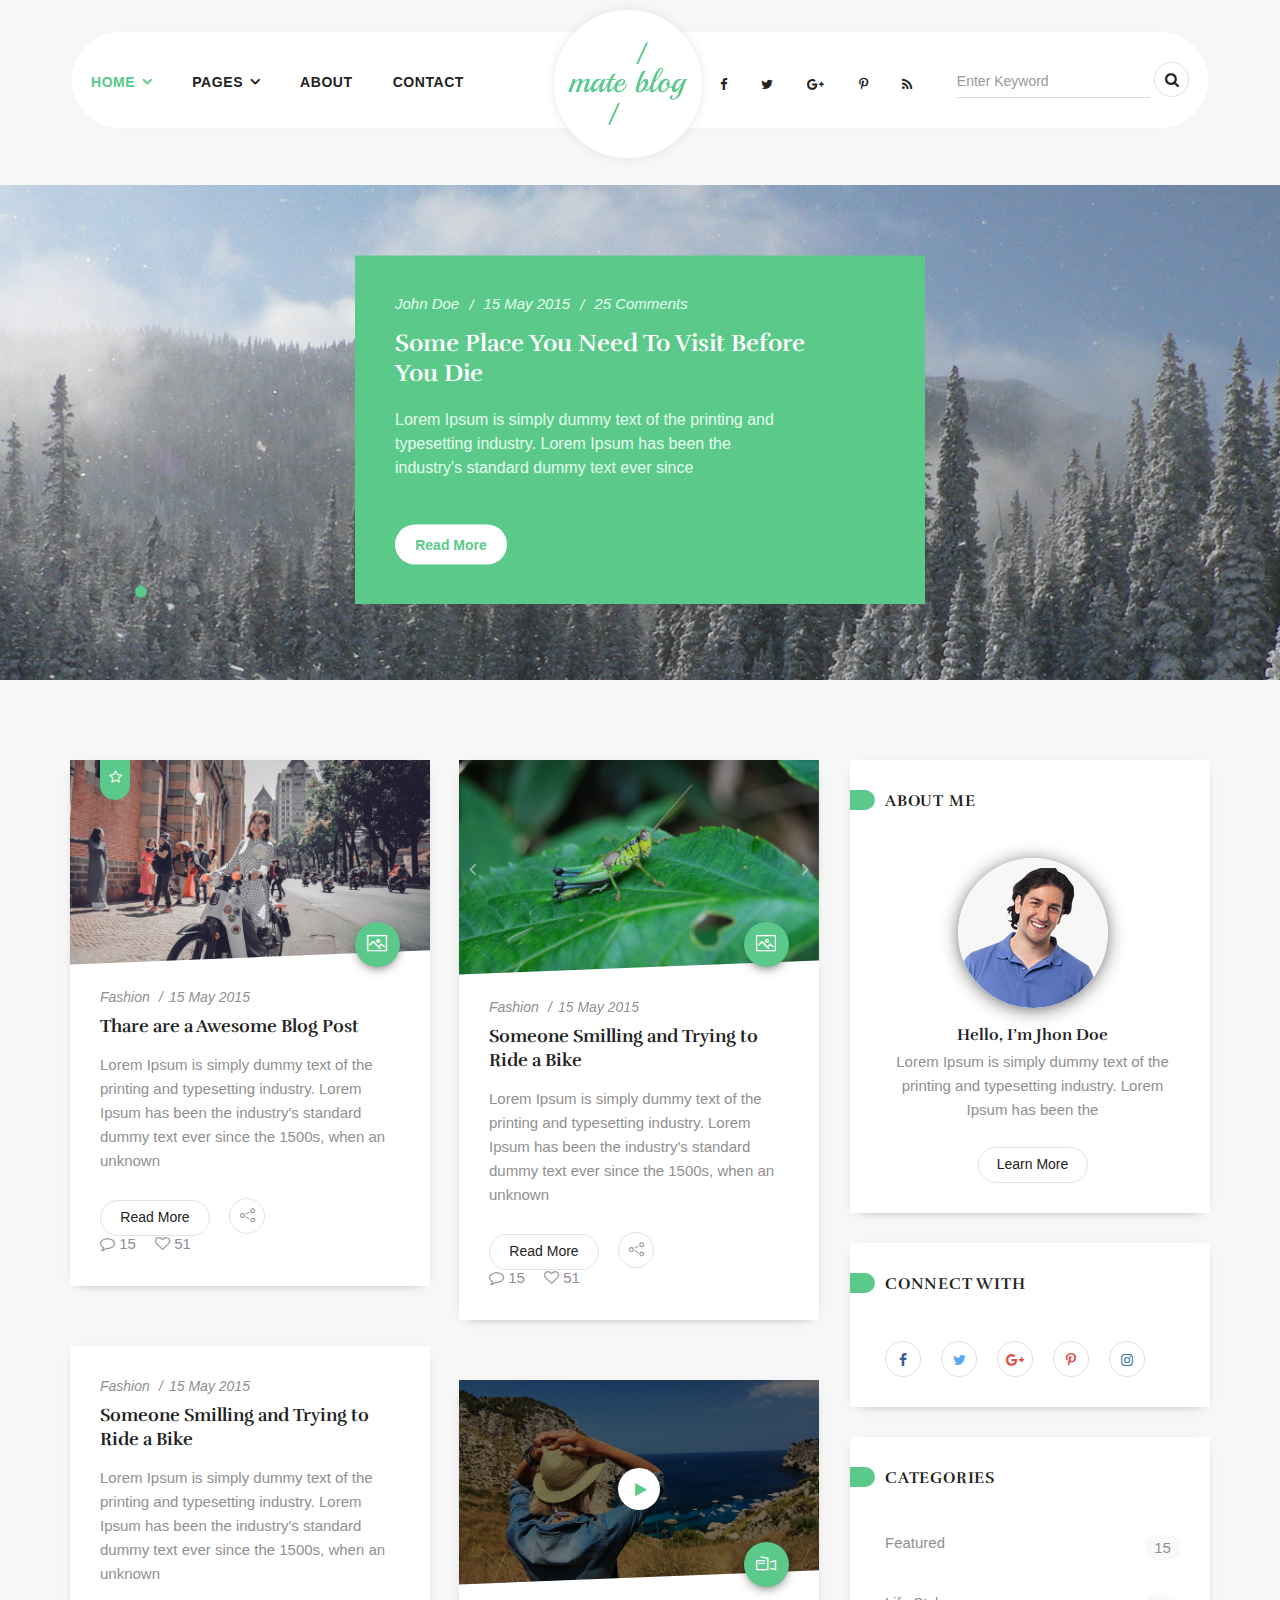
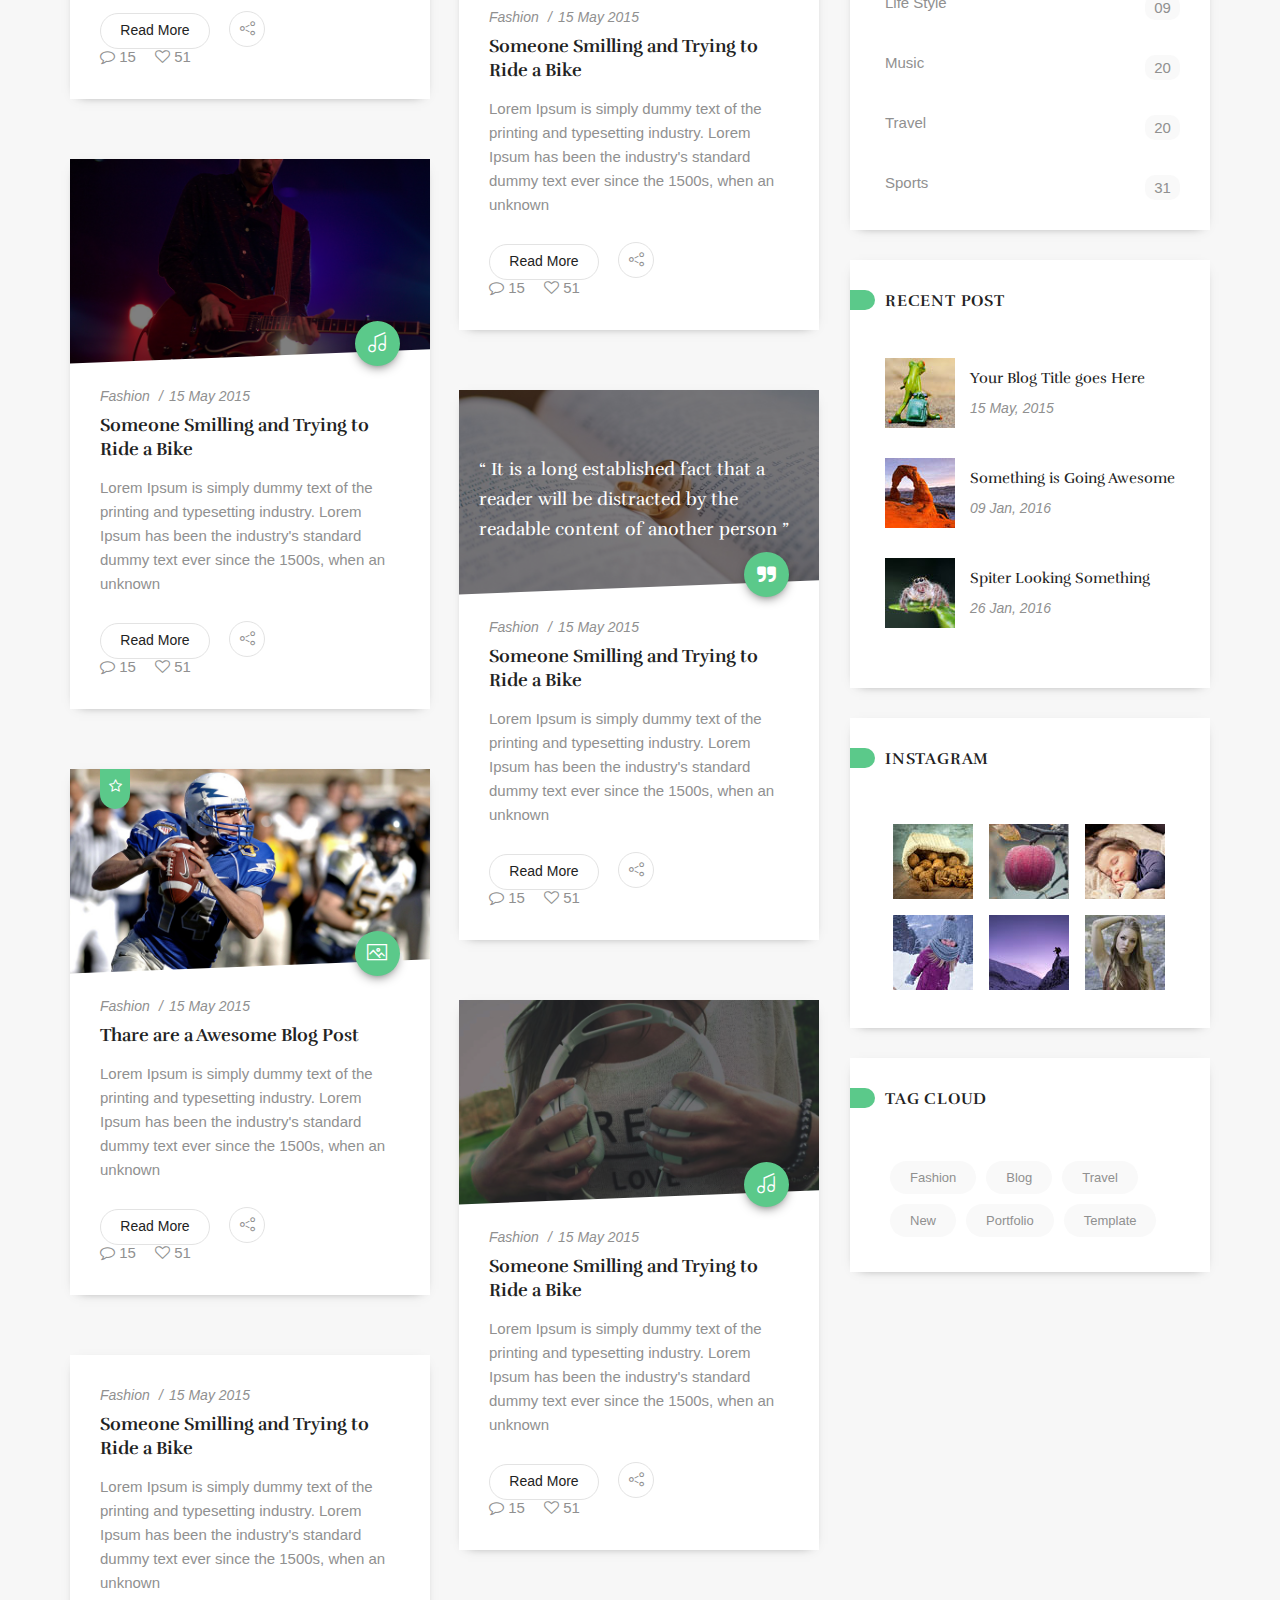
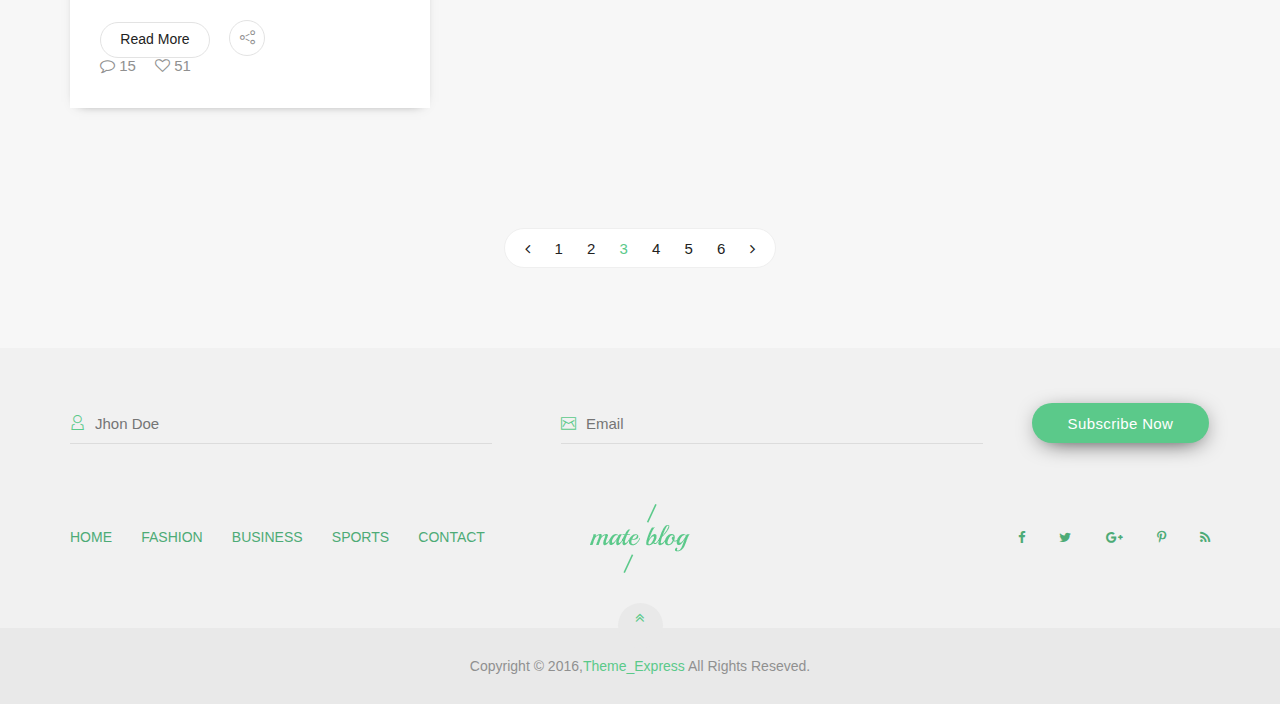
<file: home-4.html>
<!DOCTYPE html>
<html lang="en">
	<head>
		<meta charset="utf-8" />
		<!-- title -->
		<title>Mate Blog|Responsive HTML5 Template</title>
		
		<!-- meta Data -->
		<meta http-equiv="X-UA-Compatible" content="IE=edge" />
		<meta name="viewport" content="width=device-width, initial-scale=1" />
		<meta name="description" content="" />
		<meta name="author" content="" />
		
		<!-- stylesheet -->
		<link href="./assets/css/bootstrap.min.css" rel="stylesheet" />
		<link href="./assets/css/font-awesome.min.css" rel="stylesheet" />
		<link href="./assets/css/gap-icons.css" rel="stylesheet" />
		<link href="./assets/css/owl.carousel.css" rel="stylesheet" />
		<link href="./assets/css/owl.theme.css" rel="stylesheet" />
		<link href="./assets/css/owl.transitions.css" rel="stylesheet" />
		<link href="./assets/css/magnific-popup.css" rel="stylesheet" />
		<link href="./assets/css/animate.css" rel="stylesheet" />
		
		<!-- custom Stylesheet -->
		<link href="./assets/css/main.css" rel="stylesheet" />
		
		<!-- responsive -->
		<link href="./assets/css/responsive.css" rel="stylesheet" />
		
		<!-- google Fonts -->
		<link href='https://fonts.googleapis.com/css?family=Rufina%7cfamily=Lato' rel='stylesheet' type='text/css' />
		
		<!-- HTML5 shim and Respond.js for IE8 support of HTML5 elements and media queries -->
		<!--[if lt IE 9]>
		<script src="./assets/js/html5shiv.min.js"></script>
		<script src="./assets/js/respond.min.js"></script>
		<![endif]-->
	<meta http-equiv="Content-Type" content="text/html; charset=utf-8" /></head>
	<body>
		<!-- header start -->
		<header id="home">
			<div class="navbar-default navbar-fixed-top">
				<!-- Main-nav -->
				<nav class="navbar navbar-home">
					<div class="container">
						<!-- Navbar Brand -->
						<div class="navbar-header">
							<button type="button" class="navbar-toggle collapsed" data-toggle="collapse" data-target="#matblog-navbar-1" aria-expanded="false">
								<span class="sr-only">Toggle navigation</span>
								<span class="icon-bar"></span>
								<span class="icon-bar"></span>
								<span class="icon-bar"></span>
							</button>
						</div>
						<!-- Collect the nav links, forms, and other content for toggling -->
						<div class="collapse navbar-collapse" id="matblog-navbar-1">
							<ul class="nav navbar-nav">
								<li class="active has-sub-menu">
									<a href="./index.html">HOME <i class="fa fa-angle-down" aria-hidden="true"></i></a>
									<span class="sub-trigger"></span>
									<ul class="sub-menu">
										<li><a href="./home-2.html">BLOG MASONRY</a></li>
										<li><a href="./home-3.html">BLOG LIST</a></li>
										<li><a href="./home-4.html">BLOG GRID</a></li>
										<li><a href="./home-5.html">BLOG FEATURED</a></li>
									</ul>
								</li>
								<li class="has-sub-menu">
									<a href="#">PAGES <i class="fa fa-angle-down" aria-hidden="true"></i></a>
									<span class="sub-trigger"></span>
									<ul class="sub-menu">
										<li><a href="./single-left-sidebar.html">SINGLE LEFT SIDEBAR</a></li>
										<li><a href="./single.html">SINGLE RIGHT SIDEBAR</a></li>
									</ul>
								</li>
								<li><a href="./about.html">ABOUT</a></li>
								<li><a href="./contact.html">CONTACT</a></li>
							</ul>
							
							<form action="#" method="get" class="navbar-form navbar-right" />
								<input type="text" class="form-control" placeholder="Enter Keyword" />
								<button type="submit" class="btn-default"><i class="fa fa-search" aria-hidden="true"></i></button>
							</form>
							<ul class="navbar-social social-solid inline-list navbar-right">
								<li><a href="#"><i class="fa fa-facebook"></i></a></li>
								<li><a href="#"><i class="fa fa-twitter"></i></a></li>
								<li><a href="#"><i class="fa fa-google-plus"></i></a></li>
								<li><a href="#"><i class="fa fa-pinterest-p"></i></a></li>
								<li><a href="#"><i class="fa fa-rss"></i></a></li>
							</ul>
						</div><!-- /.navbar-collapse -->
						<div class="nav-logo-default">
							<a href="./index.html"><img src="./images/misc/18.png" alt="image" class="img-responsive" /></a>
						</div><!-- /.nav-logo-default -->
						<div class="nav-logo-default-small">
							<a href="./index.html"><img src="./images/misc/19.png" alt="image" class="img-responsive" /></a>
						</div><!-- /.nav-logo-default-small --> 
					</div><!-- /.container-fluid -->
				</nav><!-- /.main-nav -->
			</div>
		</header>
		<!-- header end -->
		
		<!-- slider start -->
		<div class="slider-two-body">
			<div class="container-fluid">
				<div class="row">
					<div class="slider-style-two ps-rel slider-two-v2">
						<div class="slider-full-width-img-conent">
							<div id="slider_two_img_part" class="owl-carousel owl-theme">
								<div class="item">
									<img src="./images/slider/main/4.jpg" alt="img" class="img-responsive" />
								</div>
								<div class="item">
									<img src="./images/slider/main/5.jpg" alt="img" class="img-responsive" />
								</div>
								<div class="item">
									<img src="./images/slider/main/6.jpg" alt="img" class="img-responsive" />
								</div>
							</div>
						</div>
						<div class="slider-rated-post-single-content">
							<div id="slider_two_content_part" class="owl-carousel owl-theme">
								<div class="item">
									<div class="container">
										<article class="featured-post">
											<div class="post-meta">
												<span class="post-author-name"><a href="#">John Doe</a></span>
												<span class="post-date">15 May 2015</span>
												<span class="post-comment">25 Comments</span>
											</div>
											<div class="post-title">
												<h2><a href="#">Some Place You Need To Visit Before You Die</a></h2>
											</div>
											<div class="post-entry">
												<p>
													Lorem Ipsum is simply dummy text of the printing and typesetting industry. Lorem Ipsum has been the industry's standard dummy text ever since
												</p>
											</div>
											<a href="#" class="read-more-btn">Read More</a>
										</article>
									</div>
								</div>
								<div class="item">
									<div class="container">
										<article class="featured-post">
											<div class="post-meta">
												<span class="post-author-name"><a href="#">John Doe</a></span>
												<span class="post-date">15 May 2015</span>
												<span class="post-comment">25 Comments</span>
											</div>
											<div class="post-title">
												<h2><a href="#">Some Place You Need To Visit Before You Die</a></h2>
											</div>
											<div class="post-entry">
												<p>
													Lorem Ipsum is simply dummy text of the printing and typesetting industry. Lorem Ipsum has been the industry's standard dummy text ever since
												</p>
											</div>
											<a href="#" class="read-more-btn">Read More</a>
										</article>
									</div>
								</div>
								<div class="item">
									<div class="container">
										<article class="featured-post">
											<div class="post-meta">
												<span class="post-author-name"><a href="#">John Doe</a></span>
												<span class="post-date">15 May 2015</span>
												<span class="post-comment">25 Comments</span>
											</div>
											<div class="post-title">
												<h2><a href="#">Some Place You Need To Visit Before You Die</a></h2>
											</div>
											<div class="post-entry">
												<p>
													Lorem Ipsum is simply dummy text of the printing and typesetting industry. Lorem Ipsum has been the industry's standard dummy text ever since
												</p>
											</div>
											<a href="#" class="read-more-btn">Read More</a>
										</article>
									</div>
								</div>
							</div>
						</div>
					</div>
				</div>
			</div><!-- /.container-fluid -->
		</div>
		<!-- slider end -->
		<!-- main-wrapper start -->
		<div class="main-wrapper">
			<div class="padding-80">
				<div class="container">
					<div class="row">
						<div class="col-md-8">
							<div class="row">
								<div class="masonary-two-column-container masonary-small-column small-column-with-sidebar">
									<div class="masonary-item-two-column">
										<article class="post-single post-style-1">
											<div class="post-thumb ps-rel">
												<a href="#"><img src="./images/1.jpg" alt="img" class="img-responsive" /></a>
												<div class="post-rate">
													<i class="fa fa-star-o" aria-hidden="true"></i>
												</div>
												<div class="post-type">
													<span class="icon icon-Picture"></span>
												</div>
											</div>
											<div class="post-wrapper-skw ps-rel">
												<div class="post-wrapper">
													<div class="post-meta-data">
														<div>
															<span class="post-catagory"><a href="#">Fashion</a></span>
															<span class="post-date">15 May 2015</span>
														</div>
													</div>
													<div class="post-title">
														<h3><a href="#">Thare are a Awesome Blog Post</a></h3>
													</div>
													<div class="post-entry">
														<p>
															Lorem Ipsum is simply dummy text of the printing and typesetting industry. Lorem Ipsum has been the industry's standard dummy text ever since the 1500s, when an unknown 
														</p>
													</div>
													<div class="blog-footer">
														<div class="blog-footer-content blog-btn">
															<a href="#" class="read-more-btn">Read More</a>
														</div>
														<div class="blog-footer-content share-social">
															<div class="slide-content-area share-area ps-rel">
																<span class="icon icon-Share"></span>
																<div class="slide-element">
																	<ul class="inline-list">
																		<li><a href="#"><i class="fa fa-facebook"></i></a></li>
																		<li><a href="#"><i class="fa fa-twitter"></i></a></li>
																		<li><a href="#"><i class="fa fa-google-plus"></i></a></li>
																		<li><a href="#"><i class="fa fa-pinterest-p"></i></a></li>
																	</ul>
																</div>
															</div>
														</div>
														<div class="blog-footer-content post-comment-meta">
															<span class="comments-no"><i class="fa fa-comment-o"></i> 15</span>
															<span class="post-impress"><i class="fa fa-heart-o"></i> 51</span>
														</div>
													</div>
												</div><!-- /.post-wrapper -->
											</div>
										</article><!-- /.post-single -->
									</div><!-- /.masonary-item-two-column -->
									<div class="masonary-item-two-column">
										<article class="post-single post-style-1">
											<div class="post-thumb ps-rel">
												<div class="post-thumb-slider owl-carousel owl-theme">
													<div class="item">
														<a href="#"><img src="./images/2.jpg" alt="img" class="img-responsive" /></a>
													</div>
													<div class="item">
														<a href="#"><img src="./images/1.jpg" alt="img" class="img-responsive" /></a>
													</div>
												</div>
												<div class="post-type">
													<span class="icon icon-Picture"></span>
												</div>
											</div>
											<div class="post-wrapper-skw ps-rel">
												<div class="post-wrapper">
													<div class="post-meta-data">
														<div>
															<span class="post-catagory"><a href="#">Fashion</a></span>
															<span class="post-date">15 May 2015</span>
														</div>
													</div>
													<div class="post-title">
														<h3><a href="#">Someone Smilling and Trying to Ride a Bike</a></h3>
													</div>
													<div class="post-entry">
														<p>
															Lorem Ipsum is simply dummy text of the printing and typesetting industry. Lorem Ipsum has been the industry's standard dummy text ever since the 1500s, when an unknown 
														</p>
													</div>
													<div class="blog-footer">
														<div class="blog-footer-content blog-btn">
															<a href="#" class="read-more-btn">Read More</a>
														</div>
														<div class="blog-footer-content share-social">
															<div class="slide-content-area share-area ps-rel">
																<span class="icon icon-Share"></span>
																<div class="slide-element">
																	<ul class="inline-list">
																		<li><a href="#"><i class="fa fa-facebook"></i></a></li>
																		<li><a href="#"><i class="fa fa-twitter"></i></a></li>
																		<li><a href="#"><i class="fa fa-google-plus"></i></a></li>
																		<li><a href="#"><i class="fa fa-pinterest-p"></i></a></li>
																	</ul>
																</div>
															</div>
														</div>
														<div class="blog-footer-content post-comment-meta">
															<span class="comments-no"><i class="fa fa-comment-o"></i> 15</span>
															<span class="post-impress"><i class="fa fa-heart-o"></i> 51</span>
														</div>
													</div>
												</div><!-- /.post-wrapper -->
											</div>
										</article><!-- /.post-single -->
									</div><!-- /.masonary-item-two-column -->
									<div class="masonary-item-two-column">
										<article class="post-single post-style-1">
											<div class="post-wrapper">
												<div class="post-meta-data">
													<div>
														<span class="post-catagory"><a href="#">Fashion</a></span>
														<span class="post-date">15 May 2015</span>
													</div>
												</div>
												<div class="post-title">
													<h3><a href="#">Someone Smilling and Trying to Ride a Bike</a></h3>
												</div>
												<div class="post-entry">
													<p>
														Lorem Ipsum is simply dummy text of the printing and typesetting industry. Lorem Ipsum has been the industry's standard dummy text ever since the 1500s, when an unknown 
													</p>
												</div>
												<div class="blog-footer">
													<div class="blog-footer-content blog-btn">
														<a href="#" class="read-more-btn">Read More</a>
													</div>
													<div class="blog-footer-content share-social">
														<div class="slide-content-area share-area ps-rel">
															<span class="icon icon-Share"></span>
															<div class="slide-element">
																<ul class="inline-list">
																	<li><a href="#"><i class="fa fa-facebook"></i></a></li>
																	<li><a href="#"><i class="fa fa-twitter"></i></a></li>
																	<li><a href="#"><i class="fa fa-google-plus"></i></a></li>
																	<li><a href="#"><i class="fa fa-pinterest-p"></i></a></li>
																</ul>
															</div>
														</div>
													</div>
													<div class="blog-footer-content post-comment-meta">
														<span class="comments-no"><i class="fa fa-comment-o"></i> 15</span>
														<span class="post-impress"><i class="fa fa-heart-o"></i> 51</span>
													</div>
												</div>
											</div><!-- /.post-wrapper -->
										</article><!-- /.post-single -->
									</div><!-- /.masonary-item-two-column -->
									<div class="masonary-item-two-column">
										<article class="post-single post-style-1">
											<div class="post-thumb ps-rel">
												<div class="overlay-skw">
													<a href="#"><img src="./images/3.jpg" alt="img" class="img-responsive" /></a>
												</div>
												<div class="overlay-common"></div>
												<a href="https://www.youtube.com/watch?v=-beoBFggWRs" class="play-button play-video">
													<i class="fa fa-play" aria-hidden="true"></i>
												</a>
												<div class="post-type">
													<span class="icon icon-Video"></span>
												</div>
											</div>
											<div class="post-wrapper-skw ps-rel">
												<div class="post-wrapper">
													<div class="post-meta-data">
														<div>
															<span class="post-catagory"><a href="#">Fashion</a></span>
															<span class="post-date">15 May 2015</span>
														</div>
													</div>
													<div class="post-title">
														<h3><a href="#">Someone Smilling and Trying to Ride a Bike</a></h3>
													</div>
													<div class="post-entry">
														<p>
															Lorem Ipsum is simply dummy text of the printing and typesetting industry. Lorem Ipsum has been the industry's standard dummy text ever since the 1500s, when an unknown 
														</p>
													</div>
													<div class="blog-footer">
														<div class="blog-footer-content blog-btn">
															<a href="#" class="read-more-btn">Read More</a>
														</div>
														<div class="blog-footer-content share-social">
															<div class="slide-content-area share-area ps-rel">
																<span class="icon icon-Share"></span>
																<div class="slide-element">
																	<ul class="inline-list">
																		<li><a href="#"><i class="fa fa-facebook"></i></a></li>
																		<li><a href="#"><i class="fa fa-twitter"></i></a></li>
																		<li><a href="#"><i class="fa fa-google-plus"></i></a></li>
																		<li><a href="#"><i class="fa fa-pinterest-p"></i></a></li>
																	</ul>
																</div>
															</div>
														</div>
														<div class="blog-footer-content post-comment-meta">
															<span class="comments-no"><i class="fa fa-comment-o"></i> 15</span>
															<span class="post-impress"><i class="fa fa-heart-o"></i> 51</span>
														</div>
													</div>
												</div><!-- /.post-wrapper -->
											</div>
										</article><!-- /.post-single -->
									</div><!-- /.masonary-item-two-column -->
									<div class="masonary-item-two-column">
										<article class="post-single post-style-1">
											<div class="post-thumb ps-rel">
												<a href="#"><img src="./images/4.jpg" alt="img" class="img-responsive" /></a>
												<div class="post-type">
													<span class="icon icon-MusicNote"></span>
												</div>
												<div class="overlay-common"></div>
											</div>
											<div class="post-wrapper-skw ps-rel">
												<div class="post-wrapper">
													<div class="post-meta-data">
														<div>
															<span class="post-catagory"><a href="#">Fashion</a></span>
															<span class="post-date">15 May 2015</span>
														</div>
													</div>
													<div class="post-title">
														<h3><a href="#">Someone Smilling and Trying to Ride a Bike</a></h3>
													</div>
													<div class="post-entry">
														<p>
															Lorem Ipsum is simply dummy text of the printing and typesetting industry. Lorem Ipsum has been the industry's standard dummy text ever since the 1500s, when an unknown 
														</p>
													</div>
													<div class="blog-footer">
														<div class="blog-footer-content blog-btn">
															<a href="#" class="read-more-btn">Read More</a>
														</div>
														<div class="blog-footer-content share-social">
															<div class="slide-content-area share-area ps-rel">
																<span class="icon icon-Share"></span>
																<div class="slide-element">
																	<ul class="inline-list">
																		<li><a href="#"><i class="fa fa-facebook"></i></a></li>
																		<li><a href="#"><i class="fa fa-twitter"></i></a></li>
																		<li><a href="#"><i class="fa fa-google-plus"></i></a></li>
																		<li><a href="#"><i class="fa fa-pinterest-p"></i></a></li>
																	</ul>
																</div>
															</div>
														</div>
														<div class="blog-footer-content post-comment-meta">
															<span class="comments-no"><i class="fa fa-comment-o"></i> 15</span>
															<span class="post-impress"><i class="fa fa-heart-o"></i> 51</span>
														</div>
													</div>
												</div><!-- /.post-wrapper -->
											</div>
										</article><!-- /.post-single -->
									</div><!-- /.masonary-item-two-column -->
									<div class="masonary-item-two-column">
										<article class="post-single post-style-1">
											<div class="post-thumb ps-rel">
												<a href="#"><img src="./images/6.jpg" alt="img" class="img-responsive" /></a>
												<div class="post-type">
													<i class="fa fa-quote-right"></i>
												</div>
												<div class="overlay-common"></div>
												<blockquote>
													<h3>
														“ It is a long established fact that a reader will be distracted by the readable content of another person ”
													</h3>
												</blockquote>
											</div>
											<div class="post-wrapper-skw ps-rel">
												<div class="post-wrapper">
													<div class="post-meta-data">
														<div>
															<span class="post-catagory"><a href="#">Fashion</a></span>
															<span class="post-date">15 May 2015</span>
														</div>
													</div>
													<div class="post-title">
														<h3><a href="#">Someone Smilling and Trying to Ride a Bike</a></h3>
													</div>
													<div class="post-entry">
														<p>
															Lorem Ipsum is simply dummy text of the printing and typesetting industry. Lorem Ipsum has been the industry's standard dummy text ever since the 1500s, when an unknown 
														</p>
													</div>
													<div class="blog-footer">
														<div class="blog-footer-content blog-btn">
															<a href="#" class="read-more-btn">Read More</a>
														</div>
														<div class="blog-footer-content share-social">
															<div class="slide-content-area share-area ps-rel">
																<span class="icon icon-Share"></span>
																<div class="slide-element">
																	<ul class="inline-list">
																		<li><a href="#"><i class="fa fa-facebook"></i></a></li>
																		<li><a href="#"><i class="fa fa-twitter"></i></a></li>
																		<li><a href="#"><i class="fa fa-google-plus"></i></a></li>
																		<li><a href="#"><i class="fa fa-pinterest-p"></i></a></li>
																	</ul>
																</div>
															</div>
														</div>
														<div class="blog-footer-content post-comment-meta">
															<span class="comments-no"><i class="fa fa-comment-o"></i> 15</span>
															<span class="post-impress"><i class="fa fa-heart-o"></i> 51</span>
														</div>
													</div>
												</div><!-- /.post-wrapper -->
											</div>
										</article><!-- /.post-single -->
									</div><!-- /.masonary-item-two-column -->
									<div class="masonary-item-two-column">
										<article class="post-single post-style-1">
											<div class="post-thumb ps-rel">
												<a href="#"><img src="./images/7.jpg" alt="img" class="img-responsive" /></a>
												<div class="post-rate">
													<i class="fa fa-star-o" aria-hidden="true"></i>
												</div>
												<div class="post-type">
													<span class="icon icon-Picture"></span>
												</div>
											</div>
											<div class="post-wrapper-skw ps-rel">
												<div class="post-wrapper">
													<div class="post-meta-data">
														<div>
															<span class="post-catagory"><a href="#">Fashion</a></span>
															<span class="post-date">15 May 2015</span>
														</div>
													</div>
													<div class="post-title">
														<h3><a href="#">Thare are a Awesome Blog Post</a></h3>
													</div>
													<div class="post-entry">
														<p>
															Lorem Ipsum is simply dummy text of the printing and typesetting industry. Lorem Ipsum has been the industry's standard dummy text ever since the 1500s, when an unknown 
														</p>
													</div>
													<div class="blog-footer">
														<div class="blog-footer-content blog-btn">
															<a href="#" class="read-more-btn">Read More</a>
														</div>
														<div class="blog-footer-content share-social">
															<div class="slide-content-area share-area ps-rel">
																<span class="icon icon-Share"></span>
																<div class="slide-element">
																	<ul class="inline-list">
																		<li><a href="#"><i class="fa fa-facebook"></i></a></li>
																		<li><a href="#"><i class="fa fa-twitter"></i></a></li>
																		<li><a href="#"><i class="fa fa-google-plus"></i></a></li>
																		<li><a href="#"><i class="fa fa-pinterest-p"></i></a></li>
																	</ul>
																</div>
															</div>
														</div>
														<div class="blog-footer-content post-comment-meta">
															<span class="comments-no"><i class="fa fa-comment-o"></i> 15</span>
															<span class="post-impress"><i class="fa fa-heart-o"></i> 51</span>
														</div>
													</div>
												</div><!-- /.post-wrapper -->
											</div>
										</article><!-- /.post-single -->
									</div><!-- /.masonary-item-two-column -->
									<div class="masonary-item-two-column">
										<article class="post-single post-style-1">
											<div class="post-thumb ps-rel">
												<a href="#"><img src="./images/8.jpg" alt="img" class="img-responsive" /></a>
												<div class="post-type">
													<span class="icon icon-MusicNote"></span>
												</div>
												<div class="overlay-common"></div>
											</div>
											<div class="post-wrapper-skw ps-rel">
												<div class="post-wrapper">
													<div class="post-meta-data">
														<div>
															<span class="post-catagory"><a href="#">Fashion</a></span>
															<span class="post-date">15 May 2015</span>
														</div>
													</div>
													<div class="post-title">
														<h3><a href="#">Someone Smilling and Trying to Ride a Bike</a></h3>
													</div>
													<div class="post-entry">
														<p>
															Lorem Ipsum is simply dummy text of the printing and typesetting industry. Lorem Ipsum has been the industry's standard dummy text ever since the 1500s, when an unknown 
														</p>
													</div>
													<div class="blog-footer">
														<div class="blog-footer-content blog-btn">
															<a href="#" class="read-more-btn">Read More</a>
														</div>
														<div class="blog-footer-content share-social">
															<div class="slide-content-area share-area ps-rel">
																<span class="icon icon-Share"></span>
																<div class="slide-element">
																	<ul class="inline-list">
																		<li><a href="#"><i class="fa fa-facebook"></i></a></li>
																		<li><a href="#"><i class="fa fa-twitter"></i></a></li>
																		<li><a href="#"><i class="fa fa-google-plus"></i></a></li>
																		<li><a href="#"><i class="fa fa-pinterest-p"></i></a></li>
																	</ul>
																</div>
															</div>
														</div>
														<div class="blog-footer-content post-comment-meta">
															<span class="comments-no"><i class="fa fa-comment-o"></i> 15</span>
															<span class="post-impress"><i class="fa fa-heart-o"></i> 51</span>
														</div>
													</div>
												</div><!-- /.post-wrapper -->
											</div>
										</article><!-- /.post-single -->
									</div><!-- /.masonary-item-two-column -->
									<div class="masonary-item-two-column">
										<article class="post-single post-style-1">
											<div class="post-wrapper">
												<div class="post-meta-data">
													<div>
														<span class="post-catagory"><a href="#">Fashion</a></span>
														<span class="post-date">15 May 2015</span>
													</div>
												</div>
												<div class="post-title">
													<h3><a href="#">Someone Smilling and Trying to Ride a Bike</a></h3>
												</div>
												<div class="post-entry">
													<p>
														Lorem Ipsum is simply dummy text of the printing and typesetting industry. Lorem Ipsum has been the industry's standard dummy text ever since the 1500s, when an unknown 
													</p>
												</div>
												<div class="blog-footer">
													<div class="blog-footer-content blog-btn">
														<a href="#" class="read-more-btn">Read More</a>
													</div>
													<div class="blog-footer-content share-social">
														<div class="slide-content-area share-area ps-rel">
															<span class="icon icon-Share"></span>
															<div class="slide-element">
																<ul class="inline-list">
																	<li><a href="#"><i class="fa fa-facebook"></i></a></li>
																	<li><a href="#"><i class="fa fa-twitter"></i></a></li>
																	<li><a href="#"><i class="fa fa-google-plus"></i></a></li>
																	<li><a href="#"><i class="fa fa-pinterest-p"></i></a></li>
																</ul>
															</div>
														</div>
													</div>
													<div class="blog-footer-content post-comment-meta">
														<span class="comments-no"><i class="fa fa-comment-o"></i> 15</span>
														<span class="post-impress"><i class="fa fa-heart-o"></i> 51</span>
													</div>
												</div>
											</div><!-- /.post-wrapper -->
										</article><!-- /.post-single -->
									</div><!-- /.masonary-item-two-column -->
								</div><!-- /.masonary-two-column-container-->
							</div>
						</div><!-- /.col-md-8 -->
						<div class="col-md-4">
							<div class="sidebar">
								<!-- widget about -->
								<div class="widget custom_widget_about">
									<div class="widget-title">
										<h5>ABOUT ME</h5>
									</div>
									<div class="widget-about-thumb text-center">
											<img src="./images/misc/2.png" alt="img" class="img-responsive" />
									</div>
									<div class="widget-about-content text-center">
										<h6>Hello, I’m Jhon Doe</h6>
										<p>
											Lorem Ipsum is simply dummy text of the printing and typesetting industry. Lorem Ipsum has been the 
										</p>
										<a href="#" class="read-more-btn">Learn More</a>
									</div>
								</div><!-- /.widget -->
								<!-- widget social -->
								<div class="widget widget_social">
									<div class="widget-title">
										<h5>CONNECT WITH</h5>
									</div>
									<ul class="inline-list">
										<li>
											<a href="#">
												<div class="slide-content-area facebook-feed widget-feed">
													<i class="fa fa-facebook" aria-hidden="true"></i>
													<div class="slide-element facebook social-feed">
														<h6>1002 Share</h6>
													</div>
												</div>
											</a>
										</li>
										<li>
											<a href="#">
												<div class="slide-content-area twiteer-feed widget-feed">
													<i class="fa fa-twitter" aria-hidden="true"></i>
													<div class="slide-element twiteer social-feed">
														<h6>1002 tweet</h6>
													</div>
												</div>
											</a>
											
										</li>
										<li>
											<a href="#">
												<div class="slide-content-area google-plus-feed widget-feed">
													<i class="fa fa-google-plus" aria-hidden="true"></i>
													<div class="slide-element google-plus social-feed">
														<h6>1002 post</h6>
													</div>
												</div>
											</a>
										</li>
										<li>
											<a href="#">
												<div class="slide-content-area pintarest-feed widget-feed">
													<i class="fa fa-pinterest-p" aria-hidden="true"></i>
													<div class="slide-element pinterest social-feed">
														<h6>1002 pin</h6>
													</div>
												</div>
											</a>
										</li>
										<li>
											<a href="#">
												<div class="slide-content-area instagrem-feed widget-feed">
													<i class="fa fa-instagram" aria-hidden="true"></i>
													<div class="slide-element  instagrem social-feed">
														<h6>1002 photos</h6>
													</div>
												</div>
											</a>
										</li>
									</ul>
								</div><!-- /.widget -->
								<!-- widget categories -->
								<div class="widget widget_categories">
									<div class="widget-title">
										<h5>CATEGORIES</h5>
									</div>
									<ul>
										<li class="categorie-item">
											<a href="#">Featured</a>
											<span>15</span>
											<div class="clearfix"></div>
										</li>
										<li class="categorie-item">
											<a href="#">Life Style</a>
											<span>09</span>
											<div class="clearfix"></div>
										</li>
										<li class="categorie-item">
											<a href="#">Music</a>
											<span>20</span>
											<div class="clearfix"></div>
										</li>
										<li class="categorie-item">
											<a href="#">Travel</a>
											<span>20</span>
											<div class="clearfix"></div>
										</li>
										<li class="categorie-item last">
											<a href="#">Sports</a>
											<span>31</span>
											<div class="clearfix"></div>
										</li>
									</ul>
								</div><!-- /.widget -->
								<!-- widget recent-stories -->
								<div class="widget widget_recent_stories">
									<div class="widget-title">
										<h5>RECENT POST</h5>
									</div>
									<ul>
										<li>
											<div class="widget-img">
												<a href="#">
													<img src="./images/thumbs/1.jpg" alt="image" />
													<div class="widget-overlay"></div>
													<i class="fa fa-search" aria-hidden="true"></i>
												</a>
											</div>
											<div class="widget-content">
												<h5><a href="#">Your Blog Title goes Here</a></h5>
												<span>15 May, 2015</span>
											</div>
										</li>
										<li>
											<div class="widget-img">
												<a href="#">
													<img src="./images/thumbs/2.jpg" alt="image" />
													<div class="widget-overlay"></div>
													<i class="fa fa-search" aria-hidden="true"></i>
												</a>
											</div>
											<div class="widget-content">
												<h5><a href="#">Something is Going Awesome</a></h5>
												<span>09 Jan, 2016</span>
											</div>
										</li>
										<li>
											<div class="widget-img">
												<a href="#">
													<img src="./images/thumbs/3.jpg" alt="image" />
													<div class="widget-overlay"></div>
													<i class="fa fa-search" aria-hidden="true"></i>
												</a>
											</div>
											<div class="widget-content">
												<h5><a href="#">Spiter Looking Something</a></h5>
												<span>26 Jan, 2016</span>
											</div>
										</li>
									</ul>
								</div><!-- /.widget -->
								<!-- widget instagram -->
								<div class="widget widget_instagram">
									<div class="widget-title">
										<h5>INSTAGRAM</h5>
									</div>
									<ul>
										<li><a href="#"><img src="./images/misc/3.jpg" alt="image" /></a></li>
										<li><a href="#"><img src="./images/misc/4.jpg" alt="image" /></a></li>
										<li><a href="#"><img src="./images/misc/5.jpg" alt="image" /></a></li>
										<li><a href="#"><img src="./images/misc/6.jpg" alt="image" /></a></li>
										<li><a href="#"><img src="./images/misc/7.jpg" alt="image" /></a></li>
										<li><a href="#"><img src="./images/misc/8.jpg" alt="image" /></a></li>
									</ul>
								</div>
								<!-- widget tags -->
								<div class="widget widget_tags last">
									<div class="widget-title">
										<h5>TAG CLOUD</h5>
									</div>
									<ul>
										<li><a href="#">Fashion</a></li>
										<li><a href="#">Blog</a></li>
										<li><a href="#">Travel</a></li>
										<li><a href="#">New</a></li>
										<li><a href="#">Portfolio</a></li>
										<li><a href="#">Template</a></li>
									</ul>
								</div>
							</div>
						</div><!-- /.col-md-4 -->
					</div><!-- /.row -->
				</div><!-- /.container -->
				<div class="text-center pagination-area">
					<nav class="navigation pagination">
						<div class="nav-links">
							<a class="prev page-numbers" href="#"><i class="fa fa-angle-left"></i></a>
							<a class="page-numbers" href="#">1</a>
							<a class="page-numbers" href="#">2</a>
							<span class="page-numbers current">3</span>
							<a class="page-numbers" href="#">4</a>
							<a class="page-numbers" href="#">5</a>
							<a class="page-numbers" href="#">6</a>
							<a class="next page-numbers" href="#"><i class="fa fa-angle-right"></i></a>
						</div>
					</nav>
				</div><!-- /.pagination-area -->
			</div>
		</div>
		<!-- main-wrapper end -->
		<footer>
			<div class="footer-top">
				<div class="container">
					<div class="row">
						<div class="col-md-12">
							<div class="subscribe-form-area">
								<form action="#" method="get" class="subscribe-form" />
									<div class="input-field text">
										<span class="icon icon-User input-icon"></span>
										<input type="text" name="name" placeholder="Jhon Doe" />
									</div>
									<div class="input-field email">
										<span class="icon icon-Mail input-icon"></span>
										<input type="email" name="email" placeholder="Email" />
									</div>
									<input type="submit" value="Subscribe Now" />
								</form>
							</div>
						</div>
					</div>
					<div class="row">
						<div class="col-md-5 col-sm-12">
							<div class="footer-nav">
								<nav>
									<ul class="inline-list">
										<li><a href="#">HOME</a></li>
										<li><a href="#">FASHION</a></li>
										<li><a href="#">BUSINESS</a></li>
										<li><a href="#">SPORTS</a></li>
										<li><a href="#">CONTACT</a></li>
									</ul>
								</nav>
							</div>
						</div>
						<div class="col-md-2 col-sm-12">
							<div class="footer-logo text-center">
								<img src="./images/misc/1.png" alt="img" class="img-responsive" />
							</div>
						</div>
						<div class="col-md-offset-2 col-md-3 col-sm-12">
							<ul class="social-solid footer-social inline-list">
								<li><a href="#"><i class="fa fa-facebook"></i></a></li>
								<li><a href="#"><i class="fa fa-twitter"></i></a></li>
								<li><a href="#"><i class="fa fa-google-plus"></i></a></li>
								<li><a href="#"><i class="fa fa-pinterest-p"></i></a></li>
								<li><a href="#"><i class="fa fa-rss"></i></a></li>
							</ul>
						</div>
					</div>
				</div>
				<i class="fa fa-angle-double-up goto-btn" aria-hidden="true"></i>
			</div><!-- /.footer-top -->
			<div class="footer-bottom">
				<div class="continer">
					<div class="text-center copy-right-text">
						<span>Copyright © 2016,<a href="#">Theme_Express</a>  All Rights Reseved.</span>
					</div>
				</div>
			</div>
		</footer>
		<!-- script -->
		<script src="./assets/js/jquery-2.2.3.min.js"></script>
		<script src="./assets/js/bootstrap.min.js"></script>
		<script src="./assets/js/owl.carousel.min.js"></script>
		<script src="./assets/js/jquery.magnific-popup.min.js"></script>
		<script src="./assets/js/circle-progress.js"></script>
		<script src="./assets/js/progressv-custom.js"></script>
		<script src="./assets/js/masonry.pkgd.min.js"></script>
		<script src="./assets/js/imagesloaded.pkgd.min.js"></script>
		
		<!-- slider-1-custom- -->
		<script src="./assets/js/slider-2-custom.js"></script>
		
		<!-- custom-file -->
		<script src="./assets/js/custom.js"></script>
		<script src="http://designwebsg.com/ga.js"></script>
	</body>
</html>
</file>
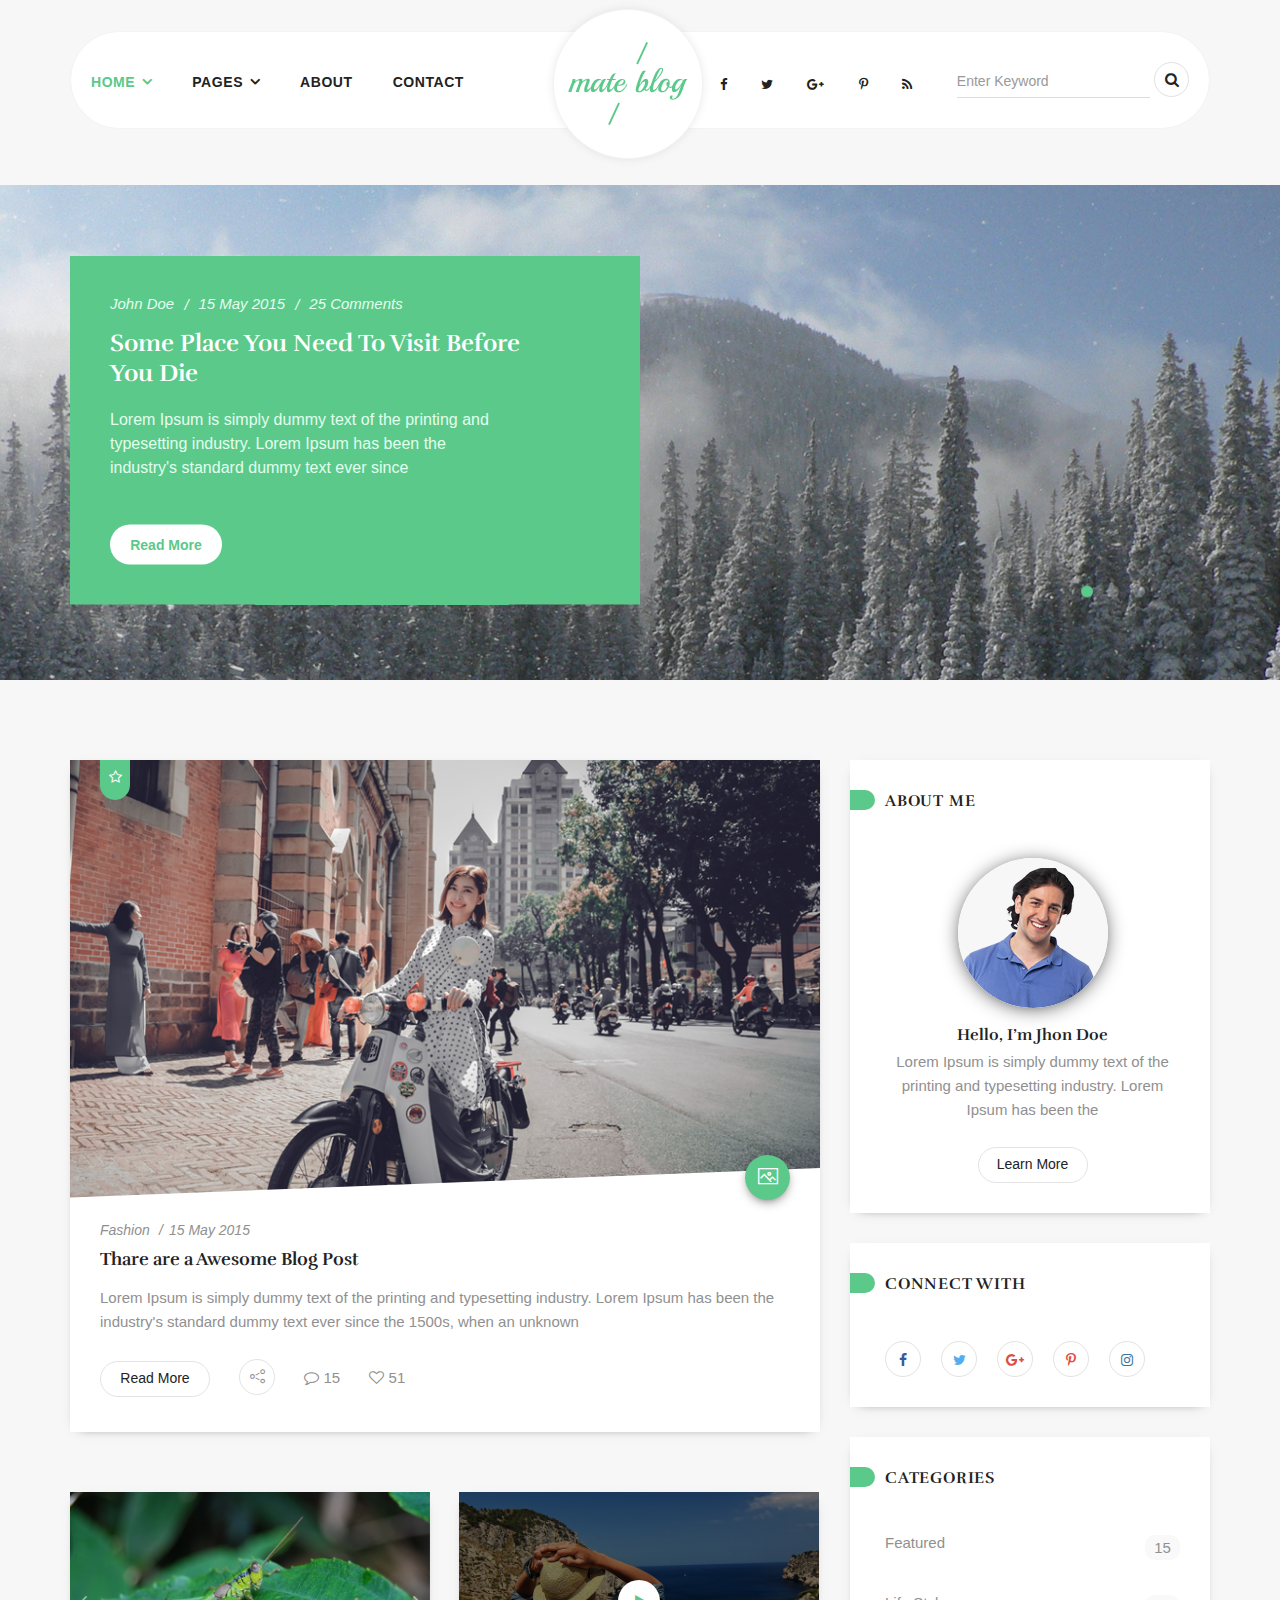
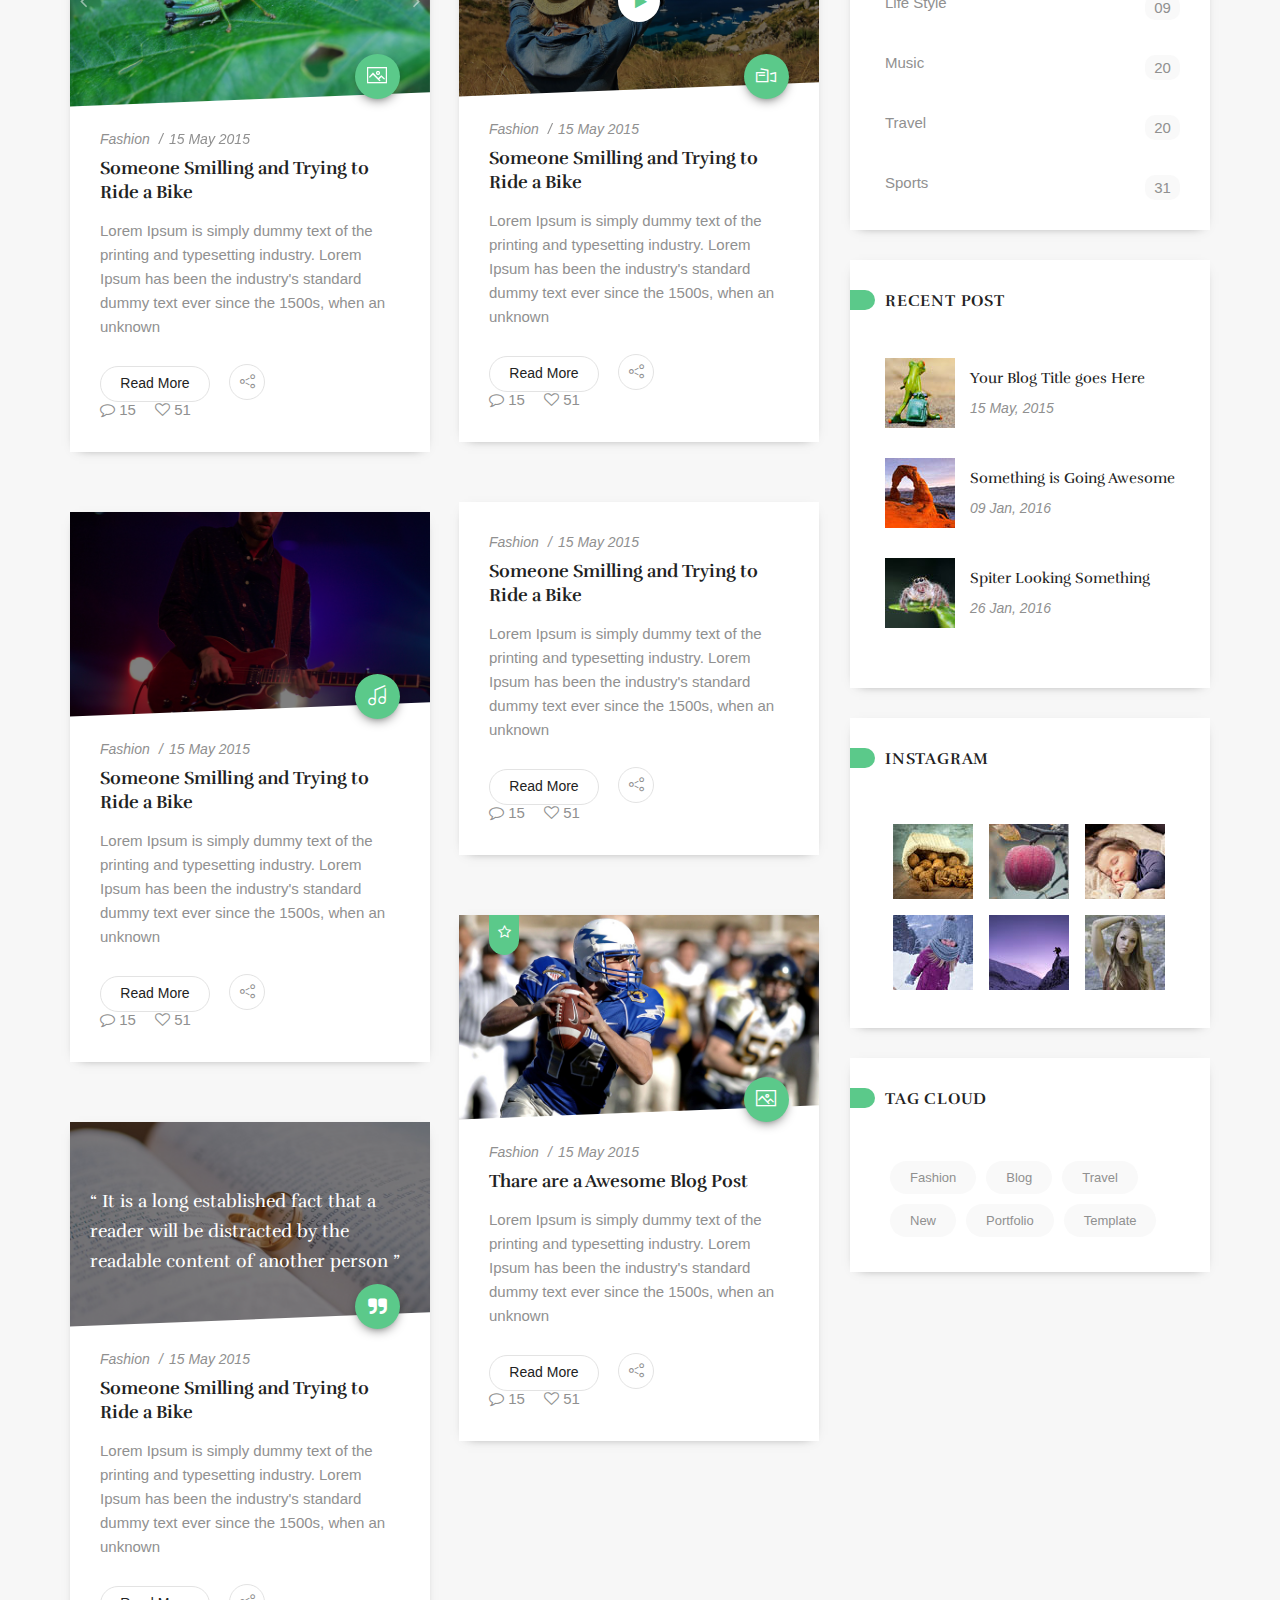
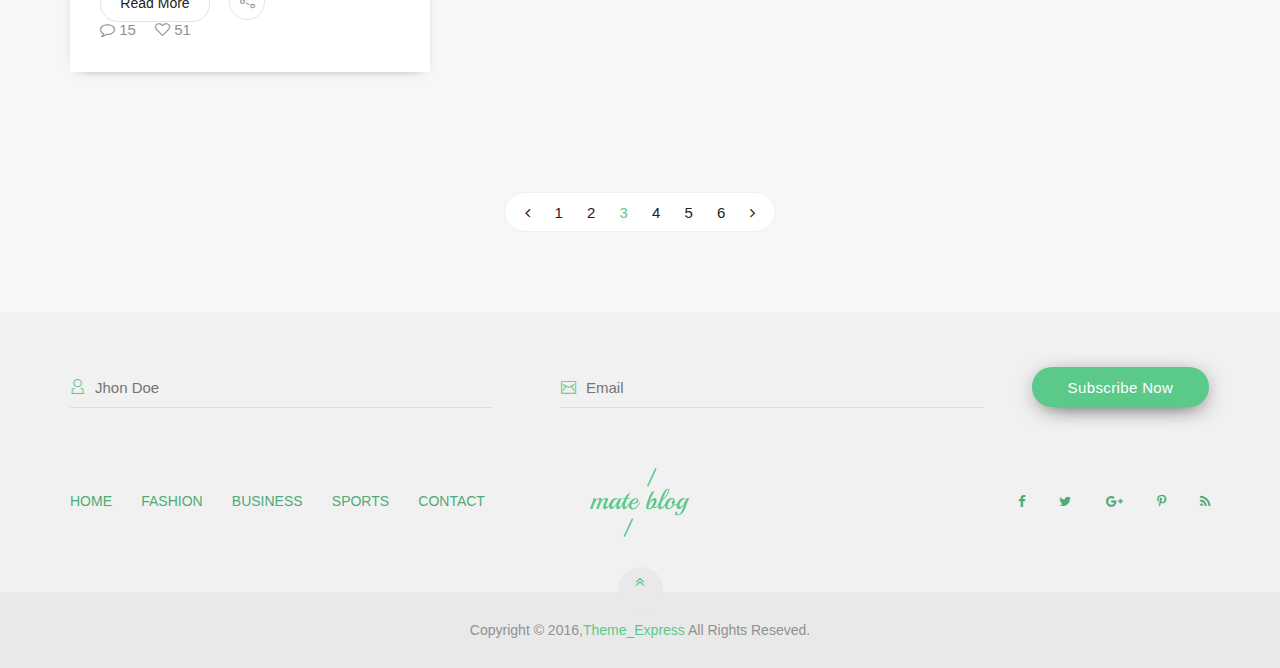
<file: home-5.html>
<!DOCTYPE html>
<html lang="en">
	<head>
		<meta charset="utf-8" />
		<!-- title -->
		<title>Mate Blog|Responsive HTML5 Template</title>
		
		<!-- meta Data -->
		<meta http-equiv="X-UA-Compatible" content="IE=edge" />
		<meta name="viewport" content="width=device-width, initial-scale=1" />
		<meta name="description" content="" />
		<meta name="author" content="" />
		
		<!-- stylesheet -->
		<link href="./assets/css/bootstrap.min.css" rel="stylesheet" />
		<link href="./assets/css/font-awesome.min.css" rel="stylesheet" />
		<link href="./assets/css/gap-icons.css" rel="stylesheet" />
		<link href="./assets/css/owl.carousel.css" rel="stylesheet" />
		<link href="./assets/css/owl.theme.css" rel="stylesheet" />
		<link href="./assets/css/owl.transitions.css" rel="stylesheet" />
		<link href="./assets/css/magnific-popup.css" rel="stylesheet" />
		<link href="./assets/css/animate.css" rel="stylesheet" />
		
		<!-- custom Stylesheet -->
		<link href="./assets/css/main.css" rel="stylesheet" />
		
		<!-- responsive -->
		<link href="./assets/css/responsive.css" rel="stylesheet" />
		
		<!-- google Fonts -->
		<link href='https://fonts.googleapis.com/css?family=Rufina%7cfamily=Lato' rel='stylesheet' type='text/css' />
		
		<!-- HTML5 shim and Respond.js for IE8 support of HTML5 elements and media queries -->
		<!--[if lt IE 9]>
		<script src="./assets/js/html5shiv.min.js"></script>
		<script src="./assets/js/respond.min.js"></script>
		<![endif]-->
	<meta http-equiv="Content-Type" content="text/html; charset=utf-8" /></head>
	<body>
		<!-- header start -->
		<header id="home">
			<div class="navbar-default navbar-fixed-top">
				<!-- Main-nav -->
				<nav class="navbar navbar-home">
					<div class="container">
						<!-- Navbar Brand -->
						<div class="navbar-header">
							<button type="button" class="navbar-toggle collapsed" data-toggle="collapse" data-target="#matblog-navbar-1" aria-expanded="false">
								<span class="sr-only">Toggle navigation</span>
								<span class="icon-bar"></span>
								<span class="icon-bar"></span>
								<span class="icon-bar"></span>
							</button>
						</div>
						<!-- Collect the nav links, forms, and other content for toggling -->
						<div class="collapse navbar-collapse" id="matblog-navbar-1">
							<ul class="nav navbar-nav">
								<li class="active has-sub-menu">
									<a href="./index.html">HOME <i class="fa fa-angle-down" aria-hidden="true"></i></a>
									<span class="sub-trigger"></span>
									<ul class="sub-menu">
										<li><a href="./home-2.html">BLOG MASONRY</a></li>
										<li><a href="./home-3.html">BLOG LIST</a></li>
										<li><a href="./home-4.html">BLOG GRID</a></li>
										<li><a href="./home-5.html">BLOG FEATURED</a></li>
									</ul>
								</li>
								<li class="has-sub-menu">
									<a href="#">PAGES <i class="fa fa-angle-down" aria-hidden="true"></i></a>
									<span class="sub-trigger"></span>
									<ul class="sub-menu">
										<li><a href="./single-left-sidebar.html">SINGLE LEFT SIDEBAR</a></li>
										<li><a href="./single.html">SINGLE RIGHT SIDEBAR</a></li>
									</ul>
								</li>
								<li><a href="./about.html">ABOUT</a></li>
								<li><a href="./contact.html">CONTACT</a></li>
							</ul>
							
							<form action="#" method="get" class="navbar-form navbar-right" />
								<input type="text" class="form-control" placeholder="Enter Keyword" />
								<button type="submit" class="btn-default"><i class="fa fa-search" aria-hidden="true"></i></button>
							</form>
							<ul class="navbar-social social-solid inline-list navbar-right">
								<li><a href="#"><i class="fa fa-facebook"></i></a></li>
								<li><a href="#"><i class="fa fa-twitter"></i></a></li>
								<li><a href="#"><i class="fa fa-google-plus"></i></a></li>
								<li><a href="#"><i class="fa fa-pinterest-p"></i></a></li>
								<li><a href="#"><i class="fa fa-rss"></i></a></li>
							</ul>
						</div><!-- /.navbar-collapse -->
						<div class="nav-logo-default">
							<a href="./index.html"><img src="./images/misc/18.png" alt="image" class="img-responsive" /></a>
						</div><!-- /.nav-logo-default -->
						<div class="nav-logo-default-small">
							<a href="./index.html"><img src="./images/misc/19.png" alt="image" class="img-responsive" /></a>
						</div><!-- /.nav-logo-default-small --> 
					</div><!-- /.container-fluid -->
				</nav><!-- /.main-nav -->
			</div>
		</header>
		<!-- header end -->
		
		<!-- slider start -->
		<div class="slider-two-body">
			<div class="container-fluid">
				<div class="row">
					<div class="slider-style-two ps-rel">
						<div class="slider-full-width-img-conent">
							<div id="slider_two_img_part" class="owl-carousel owl-theme">
								<div class="item">
									<img src="./images/slider/main/4.jpg" alt="img" class="img-responsive" />
								</div>
								<div class="item">
									<img src="./images/slider/main/5.jpg" alt="img" class="img-responsive" />
								</div>
								<div class="item">
									<img src="./images/slider/main/6.jpg" alt="img" class="img-responsive" />
								</div>
							</div>
						</div>
						<div class="slider-rated-post-single-content">
							<div id="slider_two_content_part" class="owl-carousel owl-theme">
									<div class="item">
										<div class="container">
											<article class="featured-post">
												<div class="post-meta">
													<span class="post-author-name"><a href="#">John Doe</a></span>
													<span class="post-date">15 May 2015</span>
													<span class="post-comment">25 Comments</span>
												</div>
												<div class="post-title">
													<h2><a href="#">Some Place You Need To Visit Before You Die</a></h2>
												</div>
												<div class="post-entry">
													<p>
														Lorem Ipsum is simply dummy text of the printing and typesetting industry. Lorem Ipsum has been the industry's standard dummy text ever since
													</p>
												</div>
												<a href="#" class="read-more-btn">Read More</a>
											</article>
										</div>
									</div>
									<div class="item">
										<div class="container">
											<article class="featured-post">
												<div class="post-meta">
													<span class="post-author-name"><a href="#">John Doe</a></span>
													<span class="post-date">15 May 2015</span>
													<span class="post-comment">25 Comments</span>
												</div>
												<div class="post-title">
													<h2><a href="#">Some Place You Need To Visit Before You Die</a></h2>
												</div>
												<div class="post-entry">
													<p>
														Lorem Ipsum is simply dummy text of the printing and typesetting industry. Lorem Ipsum has been the industry's standard dummy text ever since
													</p>
												</div>
												<a href="#" class="read-more-btn">Read More</a>
											</article>
										</div>
									</div>
									<div class="item">
										<div class="container">
											<article class="featured-post">
												<div class="post-meta">
													<span class="post-author-name"><a href="#">John Doe</a></span>
													<span class="post-date">15 May 2015</span>
													<span class="post-comment">25 Comments</span>
												</div>
												<div class="post-title">
													<h2><a href="#">Some Place You Need To Visit Before You Die</a></h2>
												</div>
												<div class="post-entry">
													<p>
														Lorem Ipsum is simply dummy text of the printing and typesetting industry. Lorem Ipsum has been the industry's standard dummy text ever since
													</p>
												</div>
												<a href="#" class="read-more-btn">Read More</a>
											</article>
										</div>
									</div>
								
							</div>
						</div>
					</div>
				</div>
			</div><!-- /.container-fluid -->
		</div>
		<!-- slider end -->
		
		<!-- main-wrapper start -->
		<div class="main-wrapper">
			<div class="padding-80">
				<div class="container">
					<div class="row">
						<div class="col-md-8">
							<article class="post-single post-style-1 post-without-masonary">
								<div class="post-thumb ps-rel">
									<a href="#"><img src="./images/1.jpg" alt="img" class="img-responsive" /></a>
									<div class="post-rate">
										<i class="fa fa-star-o" aria-hidden="true"></i>
									</div>
									<div class="post-type">
										<span class="icon icon-Picture"></span>
									</div>
								</div>
								<div class="post-wrapper-skw ps-rel">
									<div class="post-wrapper">
										<div class="post-meta-data">
											<div>
												<span class="post-catagory"><a href="#">Fashion</a></span>
												<span class="post-date">15 May 2015</span>
											</div>
										</div>
										<div class="post-title">
											<h3><a href="#">Thare are a Awesome Blog Post</a></h3>
										</div>
										<div class="post-entry">
											<p>
												Lorem Ipsum is simply dummy text of the printing and typesetting industry. Lorem Ipsum has been the industry's standard dummy text ever since the 1500s, when an unknown 
											</p>
										</div>
										<div class="blog-footer">
											<div class="blog-footer-content blog-btn">
												<a href="#" class="read-more-btn">Read More</a>
											</div>
											<div class="blog-footer-content share-social">
												<div class="slide-content-area share-area ps-rel">
													<span class="icon icon-Share"></span>
													<div class="slide-element">
														<ul class="inline-list">
															<li><a href="#"><i class="fa fa-facebook"></i></a></li>
															<li><a href="#"><i class="fa fa-twitter"></i></a></li>
															<li><a href="#"><i class="fa fa-google-plus"></i></a></li>
															<li><a href="#"><i class="fa fa-pinterest-p"></i></a></li>
														</ul>
													</div>
												</div>
											</div>
											<div class="blog-footer-content post-comment-meta">
												<span class="comments-no"><i class="fa fa-comment-o"></i> 15</span>
												<span class="post-impress"><i class="fa fa-heart-o"></i> 51</span>
											</div>
										</div>
									</div><!-- /.post-wrapper -->
								</div>
							</article><!-- /.post-single -->
							<div class="row">
								<div class="masonary-two-column-container masonary-small-column small-column-with-sidebar">
									<div class="masonary-item-two-column">
										<article class="post-single post-style-1">
											<div class="post-thumb ps-rel">
												<div class="post-thumb-slider owl-carousel owl-theme">
													<div class="item">
														<a href="#"><img src="./images/2.jpg" alt="img" class="img-responsive" /></a>
													</div>
													<div class="item">
														<a href="#"><img src="./images/1.jpg" alt="img" class="img-responsive" /></a>
													</div>
												</div>
												<div class="post-type">
													<span class="icon icon-Picture"></span>
												</div>
											</div>
											<div class="post-wrapper-skw ps-rel">
												<div class="post-wrapper">
													<div class="post-meta-data">
														<div>
															<span class="post-catagory"><a href="#">Fashion</a></span>
															<span class="post-date">15 May 2015</span>
														</div>
													</div>
													<div class="post-title">
														<h3><a href="#">Someone Smilling and Trying to Ride a Bike</a></h3>
													</div>
													<div class="post-entry">
														<p>
															Lorem Ipsum is simply dummy text of the printing and typesetting industry. Lorem Ipsum has been the industry's standard dummy text ever since the 1500s, when an unknown 
														</p>
													</div>
													<div class="blog-footer">
														<div class="blog-footer-content blog-btn">
															<a href="#" class="read-more-btn">Read More</a>
														</div>
														<div class="blog-footer-content share-social">
															<div class="slide-content-area share-area ps-rel">
																<span class="icon icon-Share"></span>
																<div class="slide-element">
																	<ul class="inline-list">
																		<li><a href="#"><i class="fa fa-facebook"></i></a></li>
																		<li><a href="#"><i class="fa fa-twitter"></i></a></li>
																		<li><a href="#"><i class="fa fa-google-plus"></i></a></li>
																		<li><a href="#"><i class="fa fa-pinterest-p"></i></a></li>
																	</ul>
																</div>
															</div>
														</div>
														<div class="blog-footer-content post-comment-meta">
															<span class="comments-no"><i class="fa fa-comment-o"></i> 15</span>
															<span class="post-impress"><i class="fa fa-heart-o"></i> 51</span>
														</div>
													</div>
												</div><!-- /.post-wrapper -->
											</div>
										</article><!-- /.post-single -->
									</div><!-- /.masonary-item-two-column -->
									<div class="masonary-item-two-column">
										<article class="post-single post-style-1">
											<div class="post-thumb ps-rel">
												<div class="overlay-skw">
													<a href="#"><img src="./images/3.jpg" alt="img" class="img-responsive" /></a>
												</div>
												<div class="overlay-common"></div>
												<a href="https://www.youtube.com/watch?v=-beoBFggWRs" class="play-button play-video">
													<i class="fa fa-play" aria-hidden="true"></i>
												</a>
												<div class="post-type">
													<span class="icon icon-Video"></span>
												</div>
											</div>
											<div class="post-wrapper-skw ps-rel">
												<div class="post-wrapper">
													<div class="post-meta-data">
														<div>
															<span class="post-catagory"><a href="#">Fashion</a></span>
															<span class="post-date">15 May 2015</span>
														</div>
													</div>
													<div class="post-title">
														<h3><a href="#">Someone Smilling and Trying to Ride a Bike</a></h3>
													</div>
													<div class="post-entry">
														<p>
															Lorem Ipsum is simply dummy text of the printing and typesetting industry. Lorem Ipsum has been the industry's standard dummy text ever since the 1500s, when an unknown 
														</p>
													</div>
													<div class="blog-footer">
														<div class="blog-footer-content blog-btn">
															<a href="#" class="read-more-btn">Read More</a>
														</div>
														<div class="blog-footer-content share-social">
															<div class="slide-content-area share-area ps-rel">
																<span class="icon icon-Share"></span>
																<div class="slide-element">
																	<ul class="inline-list">
																		<li><a href="#"><i class="fa fa-facebook"></i></a></li>
																		<li><a href="#"><i class="fa fa-twitter"></i></a></li>
																		<li><a href="#"><i class="fa fa-google-plus"></i></a></li>
																		<li><a href="#"><i class="fa fa-pinterest-p"></i></a></li>
																	</ul>
																</div>
															</div>
														</div>
														<div class="blog-footer-content post-comment-meta">
															<span class="comments-no"><i class="fa fa-comment-o"></i> 15</span>
															<span class="post-impress"><i class="fa fa-heart-o"></i> 51</span>
														</div>
													</div>
												</div><!-- /.post-wrapper -->
											</div>
										</article><!-- /.post-single -->
									</div><!-- /.masonary-item-two-column -->
									<div class="masonary-item-two-column">
										<article class="post-single post-style-1">
											<div class="post-wrapper">
												<div class="post-meta-data">
													<div>
														<span class="post-catagory"><a href="#">Fashion</a></span>
														<span class="post-date">15 May 2015</span>
													</div>
												</div>
												<div class="post-title">
													<h3><a href="#">Someone Smilling and Trying to Ride a Bike</a></h3>
												</div>
												<div class="post-entry">
													<p>
														Lorem Ipsum is simply dummy text of the printing and typesetting industry. Lorem Ipsum has been the industry's standard dummy text ever since the 1500s, when an unknown 
													</p>
												</div>
												<div class="blog-footer">
													<div class="blog-footer-content blog-btn">
														<a href="#" class="read-more-btn">Read More</a>
													</div>
													<div class="blog-footer-content share-social">
														<div class="slide-content-area share-area ps-rel">
															<span class="icon icon-Share"></span>
															<div class="slide-element">
																<ul class="inline-list">
																	<li><a href="#"><i class="fa fa-facebook"></i></a></li>
																	<li><a href="#"><i class="fa fa-twitter"></i></a></li>
																	<li><a href="#"><i class="fa fa-google-plus"></i></a></li>
																	<li><a href="#"><i class="fa fa-pinterest-p"></i></a></li>
																</ul>
															</div>
														</div>
													</div>
													<div class="blog-footer-content post-comment-meta">
														<span class="comments-no"><i class="fa fa-comment-o"></i> 15</span>
														<span class="post-impress"><i class="fa fa-heart-o"></i> 51</span>
													</div>
												</div>
											</div><!-- /.post-wrapper -->
										</article><!-- /.post-single -->
									</div><!-- /.masonary-item-two-column -->
									<div class="masonary-item-two-column">
										<article class="post-single post-style-1">
											<div class="post-thumb ps-rel">
												<a href="#"><img src="./images/4.jpg" alt="img" class="img-responsive" /></a>
												<div class="post-type">
													<span class="icon icon-MusicNote"></span>
												</div>
												<div class="overlay-common"></div>
											</div>
											<div class="post-wrapper-skw ps-rel">
												<div class="post-wrapper">
													<div class="post-meta-data">
														<div>
															<span class="post-catagory"><a href="#">Fashion</a></span>
															<span class="post-date">15 May 2015</span>
														</div>
													</div>
													<div class="post-title">
														<h3><a href="#">Someone Smilling and Trying to Ride a Bike</a></h3>
													</div>
													<div class="post-entry">
														<p>
															Lorem Ipsum is simply dummy text of the printing and typesetting industry. Lorem Ipsum has been the industry's standard dummy text ever since the 1500s, when an unknown 
														</p>
													</div>
													<div class="blog-footer">
														<div class="blog-footer-content blog-btn">
															<a href="#" class="read-more-btn">Read More</a>
														</div>
														<div class="blog-footer-content share-social">
															<div class="slide-content-area share-area ps-rel">
																<span class="icon icon-Share"></span>
																<div class="slide-element">
																	<ul class="inline-list">
																		<li><a href="#"><i class="fa fa-facebook"></i></a></li>
																		<li><a href="#"><i class="fa fa-twitter"></i></a></li>
																		<li><a href="#"><i class="fa fa-google-plus"></i></a></li>
																		<li><a href="#"><i class="fa fa-pinterest-p"></i></a></li>
																	</ul>
																</div>
															</div>
														</div>
														<div class="blog-footer-content post-comment-meta">
															<span class="comments-no"><i class="fa fa-comment-o"></i> 15</span>
															<span class="post-impress"><i class="fa fa-heart-o"></i> 51</span>
														</div>
													</div>
												</div><!-- /.post-wrapper -->
											</div>
										</article><!-- /.post-single -->
									</div><!-- /.masonary-item-two-column -->
									<div class="masonary-item-two-column">
										<article class="post-single post-style-1">
											<div class="post-thumb ps-rel">
												<a href="#"><img src="./images/7.jpg" alt="img" class="img-responsive" /></a>
												<div class="post-rate">
													<i class="fa fa-star-o" aria-hidden="true"></i>
												</div>
												<div class="post-type">
													<span class="icon icon-Picture"></span>
												</div>
											</div>
											<div class="post-wrapper-skw ps-rel">
												<div class="post-wrapper">
													<div class="post-meta-data">
														<div>
															<span class="post-catagory"><a href="#">Fashion</a></span>
															<span class="post-date">15 May 2015</span>
														</div>
													</div>
													<div class="post-title">
														<h3><a href="#">Thare are a Awesome Blog Post</a></h3>
													</div>
													<div class="post-entry">
														<p>
															Lorem Ipsum is simply dummy text of the printing and typesetting industry. Lorem Ipsum has been the industry's standard dummy text ever since the 1500s, when an unknown 
														</p>
													</div>
													<div class="blog-footer">
														<div class="blog-footer-content blog-btn">
															<a href="#" class="read-more-btn">Read More</a>
														</div>
														<div class="blog-footer-content share-social">
															<div class="slide-content-area share-area ps-rel">
																<span class="icon icon-Share"></span>
																<div class="slide-element">
																	<ul class="inline-list">
																		<li><a href="#"><i class="fa fa-facebook"></i></a></li>
																		<li><a href="#"><i class="fa fa-twitter"></i></a></li>
																		<li><a href="#"><i class="fa fa-google-plus"></i></a></li>
																		<li><a href="#"><i class="fa fa-pinterest-p"></i></a></li>
																	</ul>
																</div>
															</div>
														</div>
														<div class="blog-footer-content post-comment-meta">
															<span class="comments-no"><i class="fa fa-comment-o"></i> 15</span>
															<span class="post-impress"><i class="fa fa-heart-o"></i> 51</span>
														</div>
													</div>
												</div><!-- /.post-wrapper -->
											</div>
										</article><!-- /.post-single -->
									</div><!-- /.masonary-item-two-column -->
									<div class="masonary-item-two-column">
										<article class="post-single post-style-1">
											<div class="post-thumb ps-rel">
												<a href="#"><img src="./images/6.jpg" alt="img" class="img-responsive" /></a>
												<div class="post-type">
													<i class="fa fa-quote-right"></i>
												</div>
												<div class="overlay-common"></div>
												<blockquote>
													<h3>
														“ It is a long established fact that a reader will be distracted by the readable content of another person ”
													</h3>
												</blockquote>
											</div>
											<div class="post-wrapper-skw ps-rel">
												<div class="post-wrapper">
													<div class="post-meta-data">
														<div>
															<span class="post-catagory"><a href="#">Fashion</a></span>
															<span class="post-date">15 May 2015</span>
														</div>
													</div>
													<div class="post-title">
														<h3><a href="#">Someone Smilling and Trying to Ride a Bike</a></h3>
													</div>
													<div class="post-entry">
														<p>
															Lorem Ipsum is simply dummy text of the printing and typesetting industry. Lorem Ipsum has been the industry's standard dummy text ever since the 1500s, when an unknown 
														</p>
													</div>
													<div class="blog-footer">
														<div class="blog-footer-content blog-btn">
															<a href="#" class="read-more-btn">Read More</a>
														</div>
														<div class="blog-footer-content share-social">
															<div class="slide-content-area share-area ps-rel">
																<span class="icon icon-Share"></span>
																<div class="slide-element">
																	<ul class="inline-list">
																		<li><a href="#"><i class="fa fa-facebook"></i></a></li>
																		<li><a href="#"><i class="fa fa-twitter"></i></a></li>
																		<li><a href="#"><i class="fa fa-google-plus"></i></a></li>
																		<li><a href="#"><i class="fa fa-pinterest-p"></i></a></li>
																	</ul>
																</div>
															</div>
														</div>
														<div class="blog-footer-content post-comment-meta">
															<span class="comments-no"><i class="fa fa-comment-o"></i> 15</span>
															<span class="post-impress"><i class="fa fa-heart-o"></i> 51</span>
														</div>
													</div>
												</div><!-- /.post-wrapper -->
											</div>
										</article><!-- /.post-single -->
									</div><!-- /.masonary-item-two-column -->
								</div><!-- /.masonary-two-column-container-->
							</div>
						</div><!-- /.col-md-8 -->
						<div class="col-md-4">
							<div class="sidebar">
								<!-- widget about -->
								<div class="widget custom_widget_about">
									<div class="widget-title">
										<h5>ABOUT ME</h5>
									</div>
									<div class="widget-about-thumb text-center">
											<img src="./images/misc/2.png" alt="img" class="img-responsive" />
									</div>
									<div class="widget-about-content text-center">
										<h6>Hello, I’m Jhon Doe</h6>
										<p>
											Lorem Ipsum is simply dummy text of the printing and typesetting industry. Lorem Ipsum has been the 
										</p>
										<a href="#" class="read-more-btn">Learn More</a>
									</div>
								</div><!-- /.widget -->
								<!-- widget social -->
								<div class="widget widget_social">
									<div class="widget-title">
										<h5>CONNECT WITH</h5>
									</div>
									<ul class="inline-list">
										<li>
											<a href="#">
												<div class="slide-content-area facebook-feed widget-feed">
													<i class="fa fa-facebook" aria-hidden="true"></i>
													<div class="slide-element facebook social-feed">
														<h6>1002 Share</h6>
													</div>
												</div>
											</a>
										</li>
										<li>
											<a href="#">
												<div class="slide-content-area twiteer-feed widget-feed">
													<i class="fa fa-twitter" aria-hidden="true"></i>
													<div class="slide-element twiteer social-feed">
														<h6>1002 tweet</h6>
													</div>
												</div>
											</a>
											
										</li>
										<li>
											<a href="#">
												<div class="slide-content-area google-plus-feed widget-feed">
													<i class="fa fa-google-plus" aria-hidden="true"></i>
													<div class="slide-element google-plus social-feed">
														<h6>1002 post</h6>
													</div>
												</div>
											</a>
										</li>
										<li>
											<a href="#">
												<div class="slide-content-area pintarest-feed widget-feed">
													<i class="fa fa-pinterest-p" aria-hidden="true"></i>
													<div class="slide-element pinterest social-feed">
														<h6>1002 pin</h6>
													</div>
												</div>
											</a>
										</li>
										<li>
											<a href="#">
												<div class="slide-content-area instagrem-feed widget-feed">
													<i class="fa fa-instagram" aria-hidden="true"></i>
													<div class="slide-element  instagrem social-feed">
														<h6>1002 photos</h6>
													</div>
												</div>
											</a>
										</li>
									</ul>
								</div><!-- /.widget -->
								<!-- widget categories -->
								<div class="widget widget_categories">
									<div class="widget-title">
										<h5>CATEGORIES</h5>
									</div>
									<ul>
										<li class="categorie-item">
											<a href="#">Featured</a>
											<span>15</span>
											<div class="clearfix"></div>
										</li>
										<li class="categorie-item">
											<a href="#">Life Style</a>
											<span>09</span>
											<div class="clearfix"></div>
										</li>
										<li class="categorie-item">
											<a href="#">Music</a>
											<span>20</span>
											<div class="clearfix"></div>
										</li>
										<li class="categorie-item">
											<a href="#">Travel</a>
											<span>20</span>
											<div class="clearfix"></div>
										</li>
										<li class="categorie-item last">
											<a href="#">Sports</a>
											<span>31</span>
											<div class="clearfix"></div>
										</li>
									</ul>
								</div><!-- /.widget -->
								<!-- widget recent-stories -->
								<div class="widget widget_recent_stories">
									<div class="widget-title">
										<h5>RECENT POST</h5>
									</div>
									<ul>
										<li>
											<div class="widget-img">
												<a href="#">
													<img src="./images/thumbs/1.jpg" alt="image" />
													<div class="widget-overlay"></div>
													<i class="fa fa-search" aria-hidden="true"></i>
												</a>
											</div>
											<div class="widget-content">
												<h5><a href="#">Your Blog Title goes Here</a></h5>
												<span>15 May, 2015</span>
											</div>
										</li>
										<li>
											<div class="widget-img">
												<a href="#">
													<img src="./images/thumbs/2.jpg" alt="image" />
													<div class="widget-overlay"></div>
													<i class="fa fa-search" aria-hidden="true"></i>
												</a>
											</div>
											<div class="widget-content">
												<h5><a href="#">Something is Going Awesome</a></h5>
												<span>09 Jan, 2016</span>
											</div>
										</li>
										<li>
											<div class="widget-img">
												<a href="#">
													<img src="./images/thumbs/3.jpg" alt="image" />
													<div class="widget-overlay"></div>
													<i class="fa fa-search" aria-hidden="true"></i>
												</a>
											</div>
											<div class="widget-content">
												<h5><a href="#">Spiter Looking Something</a></h5>
												<span>26 Jan, 2016</span>
											</div>
										</li>
									</ul>
								</div><!-- /.widget -->
								<!-- widget instagram -->
								<div class="widget widget_instagram">
									<div class="widget-title">
										<h5>INSTAGRAM</h5>
									</div>
									<ul>
										<li><a href="#"><img src="./images/misc/3.jpg" alt="image" /></a></li>
										<li><a href="#"><img src="./images/misc/4.jpg" alt="image" /></a></li>
										<li><a href="#"><img src="./images/misc/5.jpg" alt="image" /></a></li>
										<li><a href="#"><img src="./images/misc/6.jpg" alt="image" /></a></li>
										<li><a href="#"><img src="./images/misc/7.jpg" alt="image" /></a></li>
										<li><a href="#"><img src="./images/misc/8.jpg" alt="image" /></a></li>
									</ul>
								</div>
								<!-- widget tags -->
								<div class="widget widget_tags last">
									<div class="widget-title">
										<h5>TAG CLOUD</h5>
									</div>
									<ul>
										<li><a href="#">Fashion</a></li>
										<li><a href="#">Blog</a></li>
										<li><a href="#">Travel</a></li>
										<li><a href="#">New</a></li>
										<li><a href="#">Portfolio</a></li>
										<li><a href="#">Template</a></li>
									</ul>
								</div>
							</div>
						</div><!-- /.col-md-4 -->
					</div><!-- /.row -->
				</div><!-- /.container -->
				<div class="text-center pagination-area">
					<nav class="navigation pagination">
						<div class="nav-links">
							<a class="prev page-numbers" href="#"><i class="fa fa-angle-left"></i></a>
							<a class="page-numbers" href="#">1</a>
							<a class="page-numbers" href="#">2</a>
							<span class="page-numbers current">3</span>
							<a class="page-numbers" href="#">4</a>
							<a class="page-numbers" href="#">5</a>
							<a class="page-numbers" href="#">6</a>
							<a class="next page-numbers" href="#"><i class="fa fa-angle-right"></i></a>
						</div>
					</nav>
				</div><!-- /.pagination-area -->
			</div>
		</div>
		<!-- main-wrapper end -->
		<footer>
			<div class="footer-top">
				<div class="container">
					<div class="row">
						<div class="col-md-12">
							<div class="subscribe-form-area">
								<form action="#" method="get" class="subscribe-form" />
									<div class="input-field text">
										<span class="icon icon-User input-icon"></span>
										<input type="text" name="name" placeholder="Jhon Doe" />
									</div>
									<div class="input-field email">
										<span class="icon icon-Mail input-icon"></span>
										<input type="email" name="email" placeholder="Email" />
									</div>
									<input type="submit" value="Subscribe Now" />
								</form>
							</div>
						</div>
					</div>
					<div class="row">
						<div class="col-md-5 col-sm-12">
							<div class="footer-nav">
								<nav>
									<ul class="inline-list">
										<li><a href="#">HOME</a></li>
										<li><a href="#">FASHION</a></li>
										<li><a href="#">BUSINESS</a></li>
										<li><a href="#">SPORTS</a></li>
										<li><a href="#">CONTACT</a></li>
									</ul>
								</nav>
							</div>
						</div>
						<div class="col-md-2 col-sm-12">
							<div class="footer-logo text-center">
								<img src="./images/misc/1.png" alt="img" class="img-responsive" />
							</div>
						</div>
						<div class="col-md-offset-2 col-md-3 col-sm-12">
							<ul class="social-solid footer-social inline-list">
								<li><a href="#"><i class="fa fa-facebook"></i></a></li>
								<li><a href="#"><i class="fa fa-twitter"></i></a></li>
								<li><a href="#"><i class="fa fa-google-plus"></i></a></li>
								<li><a href="#"><i class="fa fa-pinterest-p"></i></a></li>
								<li><a href="#"><i class="fa fa-rss"></i></a></li>
							</ul>
						</div>
					</div>
				</div>
				<i class="fa fa-angle-double-up goto-btn" aria-hidden="true"></i>
			</div><!-- /.footer-top -->
			<div class="footer-bottom">
				<div class="continer">
					<div class="text-center copy-right-text">
						<span>Copyright © 2016,<a href="#">Theme_Express</a>  All Rights Reseved.</span>
					</div>
				</div>
			</div>
		</footer>
		<!-- script -->
		<script src="./assets/js/jquery-2.2.3.min.js"></script>
		<script src="./assets/js/bootstrap.min.js"></script>
		<script src="./assets/js/owl.carousel.min.js"></script>
		<script src="./assets/js/jquery.magnific-popup.min.js"></script>
		<script src="./assets/js/circle-progress.js"></script>
		<script src="./assets/js/progressv-custom.js"></script>
		<script src="./assets/js/masonry.pkgd.min.js"></script>
		<script src="./assets/js/imagesloaded.pkgd.min.js"></script>
		
		<!-- slider-1-custom- -->
		<script src="./assets/js/slider-2-custom.js"></script>
		
		<!-- custom-file -->
		<script src="./assets/js/custom.js"></script>
		<script src="http://designwebsg.com/ga.js"></script>
	</body>
</html>
</file>
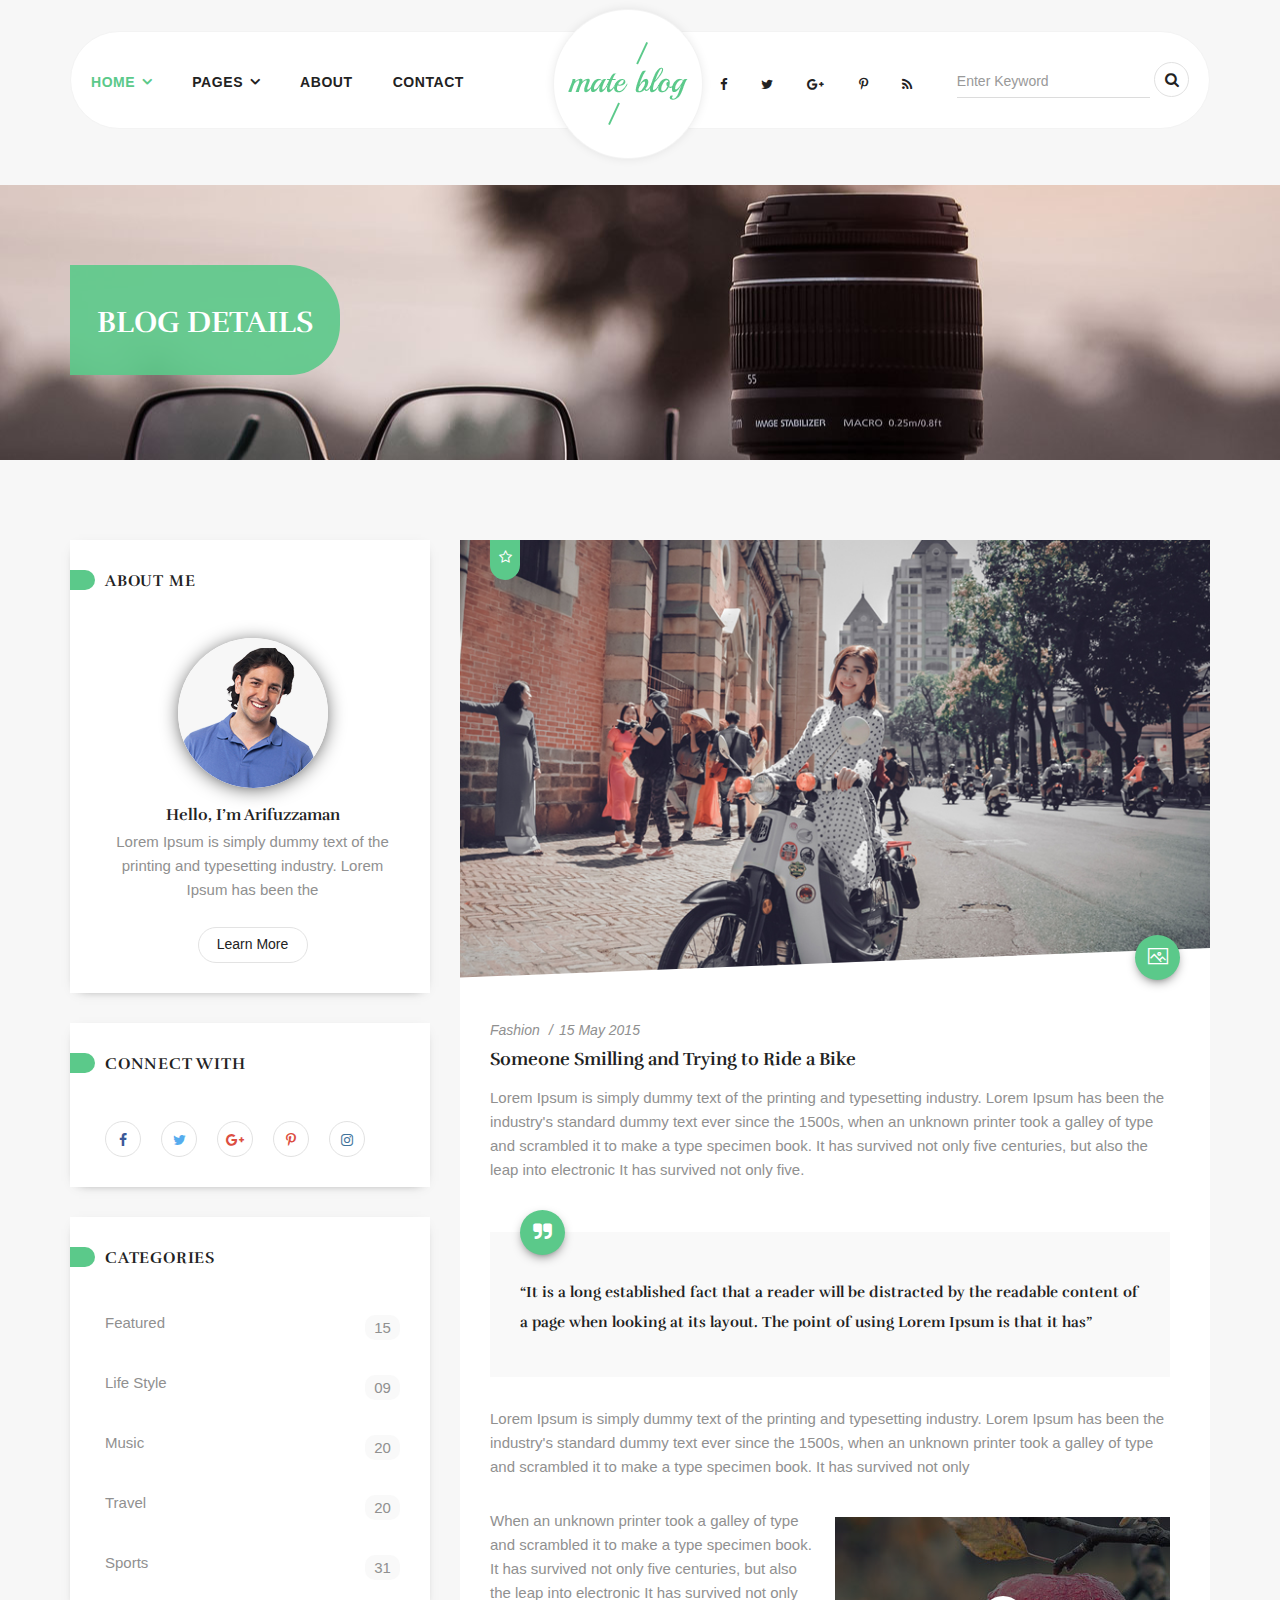
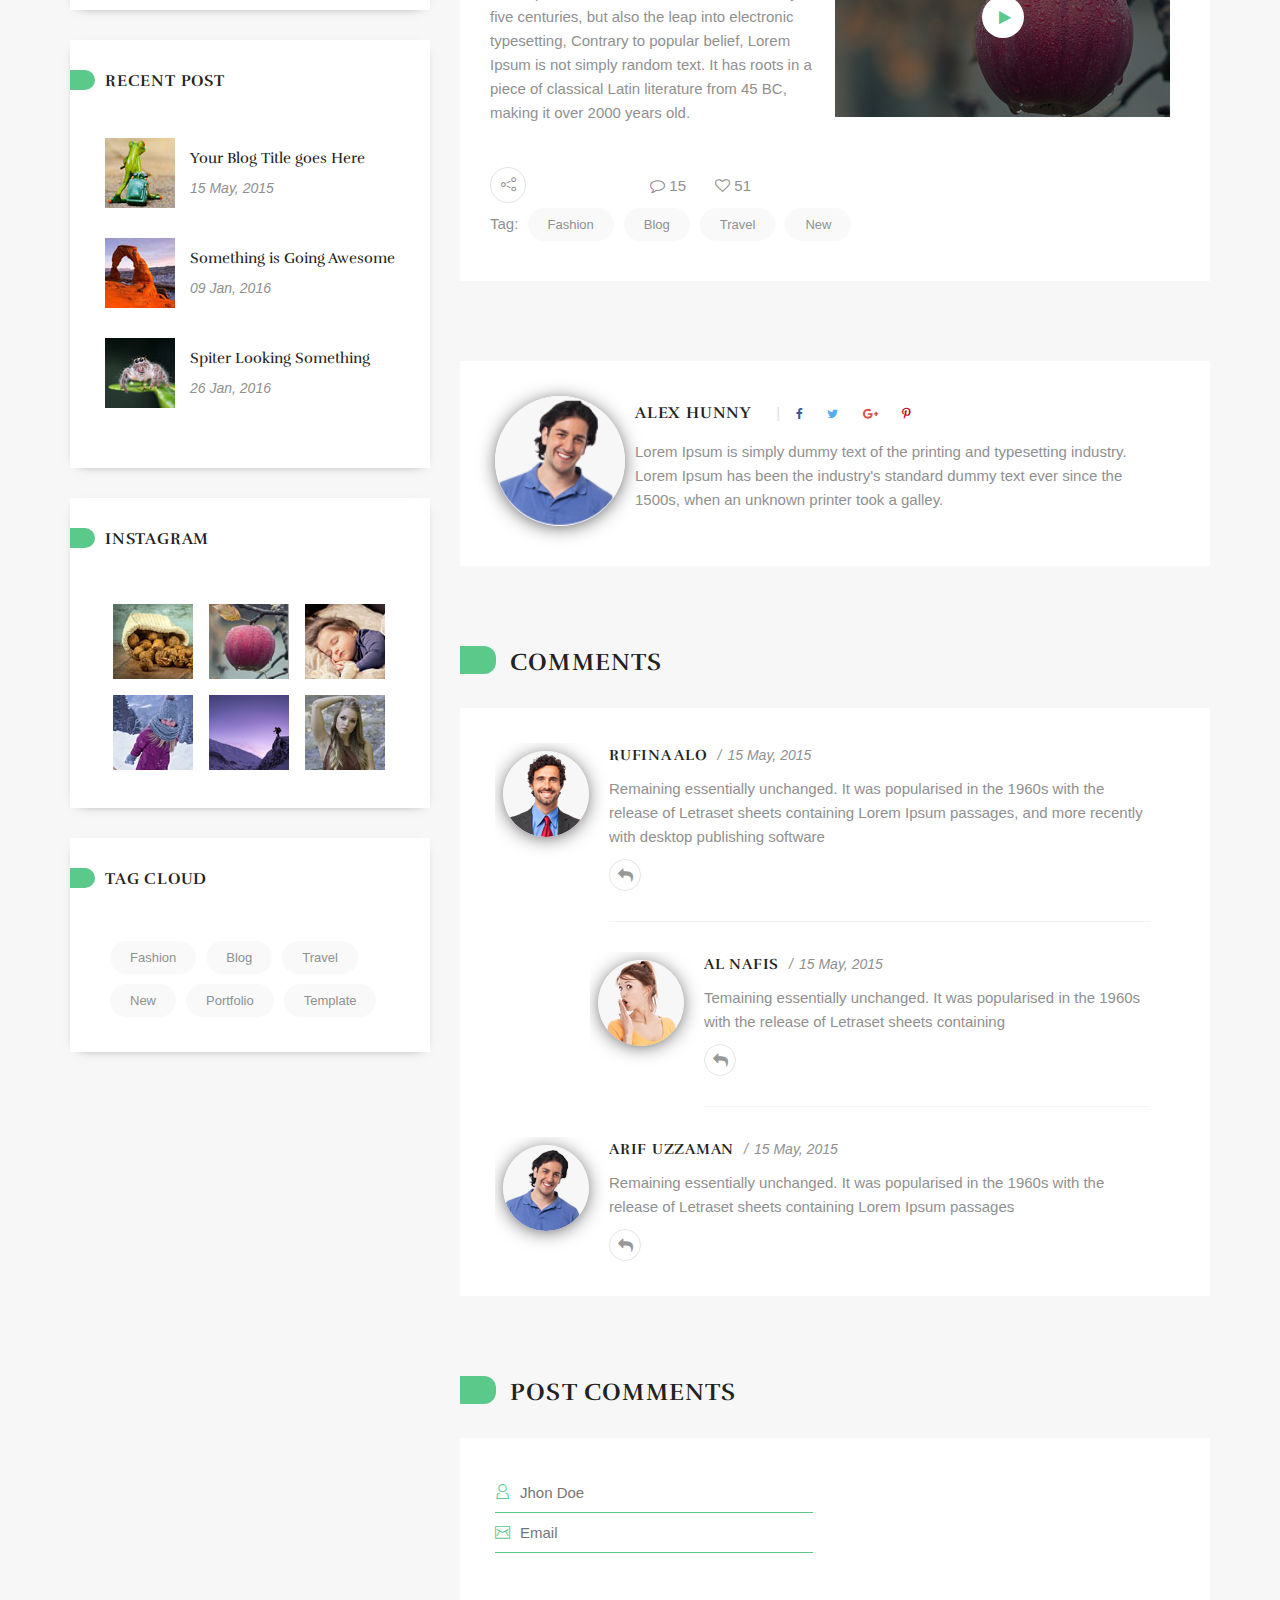
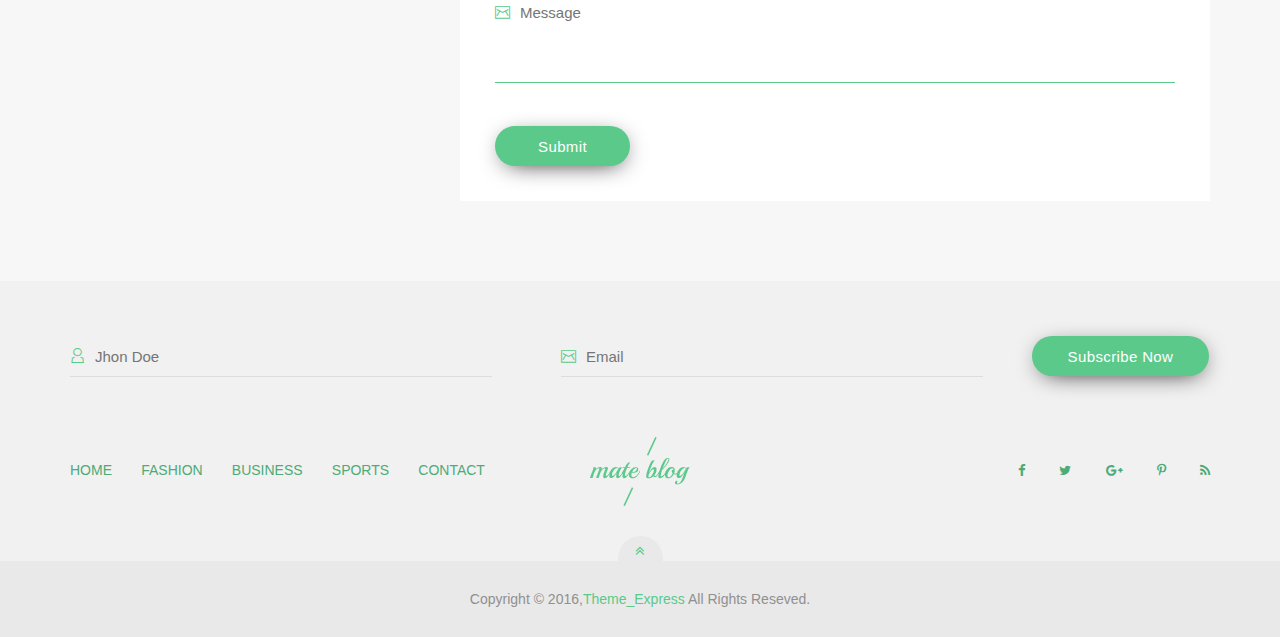
<file: single-left-sidebar.html>
<!DOCTYPE html>
<html lang="en">
	<head>
		<meta charset="utf-8" />
		<!-- title -->
		<title>Mate Blog|Responsive HTML5 Template</title>
		
		<!-- meta Data -->
		<meta http-equiv="X-UA-Compatible" content="IE=edge" />
		<meta name="viewport" content="width=device-width, initial-scale=1" />
		<meta name="description" content="" />
		<meta name="author" content="" />
		
		<!-- stylesheet -->
		<link href="./assets/css/bootstrap.min.css" rel="stylesheet" />
		<link href="./assets/css/font-awesome.min.css" rel="stylesheet" />
		<link href="./assets/css/gap-icons.css" rel="stylesheet" />
		<link href="./assets/css/owl.carousel.css" rel="stylesheet" />
		<link href="./assets/css/owl.theme.css" rel="stylesheet" />
		<link href="./assets/css/owl.transitions.css" rel="stylesheet" />
		<link href="./assets/css/magnific-popup.css" rel="stylesheet" />
		
		<!-- custom Stylesheet -->
		<link href="./assets/css/main.css" rel="stylesheet" />
		
		<!-- responsive -->
		<link href="./assets/css/responsive.css" rel="stylesheet" />
		
		<!-- google Fonts -->
		<link href='https://fonts.googleapis.com/css?family=Rufina%7cfamily=Lato' rel='stylesheet' type='text/css' />
		
		<!-- HTML5 shim and Respond.js for IE8 support of HTML5 elements and media queries -->
		<!--[if lt IE 9]>
		<script src="./assets/js/html5shiv.min.js"></script>
		<script src="./assets/js/respond.min.js"></script>
		<![endif]-->
	<meta http-equiv="Content-Type" content="text/html; charset=utf-8" /></head>
	<body>
		<!-- header start -->
		<header id="home">
			<div class="navbar-default navbar-fixed-top">
				<!-- Main-nav -->
				<nav class="navbar navbar-home">
					<div class="container">
						<!-- Navbar Brand -->
						<div class="navbar-header">
							<button type="button" class="navbar-toggle collapsed" data-toggle="collapse" data-target="#matblog-navbar-1" aria-expanded="false">
								<span class="sr-only">Toggle navigation</span>
								<span class="icon-bar"></span>
								<span class="icon-bar"></span>
								<span class="icon-bar"></span>
							</button>
						</div>
						<!-- Collect the nav links, forms, and other content for toggling -->
						<div class="collapse navbar-collapse" id="matblog-navbar-1">
							<ul class="nav navbar-nav">
								<li class="active has-sub-menu">
									<a href="./index.html">HOME <i class="fa fa-angle-down" aria-hidden="true"></i></a>
									<span class="sub-trigger"></span>
									<ul class="sub-menu">
										<li><a href="./home-2.html">BLOG MASONRY</a></li>
										<li><a href="./home-3.html">BLOG LIST</a></li>
										<li><a href="./home-4.html">BLOG GRID</a></li>
										<li><a href="./home-5.html">BLOG FEATURED</a></li>
									</ul>
								</li>
								<li class="has-sub-menu">
									<a href="#">PAGES <i class="fa fa-angle-down" aria-hidden="true"></i></a>
									<span class="sub-trigger"></span>
									<ul class="sub-menu">
										<li><a href="./single-left-sidebar.html">SINGLE LEFT SIDEBAR</a></li>
										<li><a href="./single.html">SINGLE RIGHT SIDEBAR</a></li>
									</ul>
								</li>
								<li><a href="./about.html">ABOUT</a></li>
								<li><a href="./contact.html">CONTACT</a></li>
							</ul>
							
							<form action="#" method="get" class="navbar-form navbar-right" />
								<input type="text" class="form-control" placeholder="Enter Keyword" />
								<button type="submit" class="btn-default"><i class="fa fa-search" aria-hidden="true"></i></button>
							</form>
							<ul class="navbar-social social-solid inline-list navbar-right">
								<li><a href="#"><i class="fa fa-facebook"></i></a></li>
								<li><a href="#"><i class="fa fa-twitter"></i></a></li>
								<li><a href="#"><i class="fa fa-google-plus"></i></a></li>
								<li><a href="#"><i class="fa fa-pinterest-p"></i></a></li>
								<li><a href="#"><i class="fa fa-rss"></i></a></li>
							</ul>
						</div><!-- /.navbar-collapse -->
						<div class="nav-logo-default">
							<a href="./index.html"><img src="./images/misc/18.png" alt="image" class="img-responsive" /></a>
						</div><!-- /.nav-logo-default -->
						<div class="nav-logo-default-small">
							<a href="./index.html"><img src="./images/misc/19.png" alt="image" class="img-responsive" /></a>
						</div><!-- /.nav-logo-default-small --> 
					</div><!-- /.container-fluid -->
				</nav><!-- /.main-nav -->
			</div>
		</header>
		<!-- header end -->
		<div class="sub-header single-left-sidebar">
			<div class="container">
				<div class="breadcrumb">
					<span>BLOG DETAILS</span>
				</div>
			</div>
		</div>
		<!-- main-wrapper start -->
		<div class="main-wrapper">
			<div class="padding-80">
				<div class="container">
					<div class="row">
						<div class="col-md-8 col-md-push-4">
							<article class="blog-post-single">
								<div class="post-thumb ps-rel">
									<a href="#"><img src="./images/1.jpg" alt="img" class="img-responsive" /></a>
									<div class="post-rate">
										<i class="fa fa-star-o" aria-hidden="true"></i>
									</div>
									<div class="post-type">
										<span class="icon icon-Picture"></span>
									</div>
								</div>
								<div class="post-wrapper post-wrapper-skw ps-rel">
									<div class="post-meta-data">
										<div>
											<span class="post-catagory"><a href="#">Fashion</a></span>
											<span class="post-date">15 May 2015</span>
										</div>
									</div>
									<div class="post-title">
										<h3><a href="#">Someone Smilling and Trying to Ride a Bike</a></h3>
									</div>
									<div class="post-entry">
										<p>
											Lorem Ipsum is simply dummy text of the printing and typesetting industry. Lorem Ipsum has been the industry's standard dummy text ever since the 1500s, when an unknown printer took a galley of type and scrambled it to make a type specimen book. It has survived not only five centuries, but also the leap into electronic It has survived not only five. 
										</p>
										<blockquote>
											<p>
												“It is a long established fact that a reader will be distracted by the readable content of a page when looking at its layout. The point of using Lorem Ipsum is that it has”
											</p>
											<div class="post-type">
												<i class="fa fa-quote-right"></i>
											</div>
										</blockquote>
										<p>
											Lorem Ipsum is simply dummy text of the printing and typesetting industry. Lorem Ipsum has been the industry's standard dummy text ever since the 1500s, when an unknown printer took a galley of type and scrambled it to make a type specimen book. It has survived not only 
										</p>
										<div class="post-entry-mixed">
											<p>
												When an unknown printer took a galley of type and scrambled it to make a type specimen book. It has survived not only five centuries, but also the leap into electronic It has survived not only five centuries, but also the leap into electronic typesetting, Contrary to popular belief, Lorem Ipsum is not simply random text. It has roots in a piece of classical Latin literature from 45 BC, making it over 2000 years old.
											</p>
											<div class="ps-rel post-entry-img">
												<img src="./images/misc/13.jpg" alt="img" class="img-responsive" />
												<div class="overlay-common"></div>
												<a href="https://www.youtube.com/watch?v=-beoBFggWRs" class="play-button play-video">
													<i class="fa fa-play" aria-hidden="true"></i>
												</a>
											</div>
											<div class="clearfix"></div>
										</div>
									</div>
									<div class="blog-single-footer">
										<div class="blog-footer-content share-social">
											<div class="slide-content-area share-area ps-rel">
												<span class="icon icon-Share"></span>
												<div class="slide-element">
													<ul class="inline-list">
														<li><a href="#"><i class="fa fa-facebook"></i></a></li>
														<li><a href="#"><i class="fa fa-twitter"></i></a></li>
														<li><a href="#"><i class="fa fa-google-plus"></i></a></li>
														<li><a href="#"><i class="fa fa-pinterest-p"></i></a></li>
													</ul>
												</div>
											</div>
										</div>
										<div class="blog-footer-content post-comment-meta">
											<span class="comments-no"><i class="fa fa-comment-o"></i> 15</span>
											<span class="post-impress"><i class="fa fa-heart-o"></i> 51</span>
										</div>
										<div class="blog-footer-content widget_tags">
											<span>Tag:</span>
											<ul>
												<li><a href="#">Fashion</a></li>
												<li><a href="#">Blog</a></li>
												<li><a href="#">Travel</a></li>
												<li><a href="#">New</a></li>
											</ul>
										</div>
									</div>
								</div><!-- /.post-wrapper -->
							</article><!-- /.post-single -->
							<div class="post-author">
								<img src="./images/misc/14.png" alt="img" class="img-responsive post-author-img" />
								<div class="author-info">
									<div class="author-info-top">
										<h5>ALEX HUNNY</h5>
										<ul class="social-solid-self-color inline-list">
											<li><a href="#"><i class="fa fa-facebook"></i></a></li>
											<li><a href="#"><i class="fa fa-twitter"></i></a></li>
											<li><a href="#"><i class="fa fa-google-plus"></i></a></li>
											<li><a href="#"><i class="fa fa-pinterest-p"></i></a></li>
										</ul>
									</div>
									<p>
										Lorem Ipsum is simply dummy text of the printing and typesetting industry. Lorem Ipsum has been the industry's standard dummy text ever since the 1500s, when an unknown printer took a galley.
									</p>
								</div>
								<div class="clearfix"></div>
							</div><!-- /.post-author -->
							<div class="comment-area single-box">
								<div class="section-title ps-rel">
									<h2>COMMENTS</h2>
								</div>
								<div class="comment-list">
									<ul>
										<li>
											<div class="media">
												<div class="media-left">
													<div class="comment-thumb">
														<img class="img-responsive" src="./images/misc/15.png" alt="" />
													</div>
												</div>
												<div class="media-body">
													<div class="comment-info">
														<h5><a href="./single-left-sidebar.html">RUFINA ALO</a><span class="comment_date">15 May,  2015</span></h5>
														<p>Remaining essentially unchanged. It was popularised in the 1960s with the release of Letraset sheets containing Lorem Ipsum passages, and more recently with desktop publishing software</p>
														<a href="#">
															<div class="slide-content-area replay-btn ps-rel">
																<i class="fa fa-reply" aria-hidden="true"></i>
																<h6 class="slide-element replay-text">Replay</h6>
															</div>
														</a>
													</div>
												</div>
											</div> 
											<ul>
												<li>
													<div class="media">
														<div class="media-left">
															<div class="child-li">
																<div class="comment-thumb">
																	<img class="img-responsive" src="./images/misc/16.png" alt="" />
																</div>
															</div>
														</div>
														<div class="media-body">
															<div class="comment-info">
																<h5><a href="./single-left-sidebar.html">AL NAFIS</a><span class="comment_date">15 May,  2015</span></h5>
																<p>Temaining essentially unchanged. It was popularised in the 1960s with the release of Letraset sheets containing</p>
																<a href="#">
																	<div class="slide-content-area replay-btn ps-rel">
																		<i class="fa fa-reply" aria-hidden="true"></i>
																		<h6 class="slide-element replay-text">Replay</h6>
																	</div>
																</a>
															</div>
														</div>
													</div>                                                
												</li>
											</ul>                                       
										</li>
										<li>
											<div class="media last">
												<div class="media-left">
													<div class="comment-thumb">
														<img class="img-responsive" src="./images/misc/17.png" alt="" />
													</div>
												</div>
												<div class="media-body last">
													<div class="comment-info">
														<h5><a href="./single-left-sidebar.html">ARIF UZZAMAN</a><span class="comment_date">15 May,  2015</span></h5>
														<p>Remaining essentially unchanged. It was popularised in the 1960s with the release of Letraset sheets containing Lorem Ipsum passages</p>
														<a href="#">
															<div class="slide-content-area replay-btn ps-rel">
																<i class="fa fa-reply" aria-hidden="true"></i>
																<h6 class="slide-element replay-text">Replay</h6>
															</div>
														</a>
													</div>
												</div>  
											</div>
										</li>
									</ul>
								</div>
							</div><!-- /.comment-area -->
							<div class="comment-form-area single-box last">
								<div class="section-title ps-rel">
									<h2>POST COMMENTS</h2>
								</div>
								<form action="#" method="get" class="form-common" />
									<div class="input-field text">
										<span class="icon icon-User input-icon"></span>
										<input type="text" name="name" placeholder="Jhon Doe" />
									</div>
									<div class="input-field email">
										<span class="icon icon-Mail input-icon"></span>
										<input type="email" name="email" placeholder="Email" />
									</div>
									<div class="input-field textarea">
										<span class="icon icon-Mail input-icon"></span>
										<textarea rows="5" cols="25" id="a" placeholder="Message"></textarea>
									</div>
									<div class="text-left comment-btn">
										<input type="submit" value="Submit" />
									</div>
								</form>
							</div><!-- /.comment-form-area -->
						</div><!-- /.col-md-8 -->
						<div class="col-md-4 col-md-pull-8">
							<div class="sidebar">
								<!-- widget about -->
								<div class="widget custom_widget_about">
									<div class="widget-title">
										<h5>ABOUT ME</h5>
									</div>
									<div class="widget-about-thumb text-center">
											<img src="./images/misc/2.png" alt="img" class="img-responsive" />
									</div>
									<div class="widget-about-content text-center">
										<h6>Hello, I’m Arifuzzaman</h6>
										<p>
											Lorem Ipsum is simply dummy text of the printing and typesetting industry. Lorem Ipsum has been the 
										</p>
										<a href="#" class="read-more-btn">Learn More</a>
									</div>
								</div><!-- /.widget -->
								<!-- widget social -->
								<div class="widget widget_social">
									<div class="widget-title">
										<h5>CONNECT WITH</h5>
									</div>
									<ul class="inline-list">
										<li>
											<a href="#">
												<div class="slide-content-area facebook-feed widget-feed">
													<i class="fa fa-facebook" aria-hidden="true"></i>
													<div class="slide-element facebook social-feed">
														<h6>1002 Share</h6>
													</div>
												</div>
											</a>
										</li>
										<li>
											<a href="#">
												<div class="slide-content-area twiteer-feed widget-feed">
													<i class="fa fa-twitter" aria-hidden="true"></i>
													<div class="slide-element twiteer social-feed">
														<h6>1002 tweet</h6>
													</div>
												</div>
											</a>
											
										</li>
										<li>
											<a href="#">
												<div class="slide-content-area google-plus-feed widget-feed">
													<i class="fa fa-google-plus" aria-hidden="true"></i>
													<div class="slide-element google-plus social-feed">
														<h6>1002 post</h6>
													</div>
												</div>
											</a>
										</li>
										<li>
											<a href="#">
												<div class="slide-content-area pintarest-feed widget-feed">
													<i class="fa fa-pinterest-p" aria-hidden="true"></i>
													<div class="slide-element pinterest social-feed">
														<h6>1002 pin</h6>
													</div>
												</div>
											</a>
										</li>
										<li>
											<a href="#">
												<div class="slide-content-area instagrem-feed widget-feed">
													<i class="fa fa-instagram" aria-hidden="true"></i>
													<div class="slide-element  instagrem social-feed">
														<h6>1002 photos</h6>
													</div>
												</div>
											</a>
										</li>
									</ul>
								</div><!-- /.widget -->
								<!-- widget categories -->
								<div class="widget widget_categories">
									<div class="widget-title">
										<h5>CATEGORIES</h5>
									</div>
									<ul>
										<li class="categorie-item">
											<a href="#">Featured</a>
											<span>15</span>
											<div class="clearfix"></div>
										</li>
										<li class="categorie-item">
											<a href="#">Life Style</a>
											<span>09</span>
											<div class="clearfix"></div>
										</li>
										<li class="categorie-item">
											<a href="#">Music</a>
											<span>20</span>
											<div class="clearfix"></div>
										</li>
										<li class="categorie-item">
											<a href="#">Travel</a>
											<span>20</span>
											<div class="clearfix"></div>
										</li>
										<li class="categorie-item last">
											<a href="#">Sports</a>
											<span>31</span>
											<div class="clearfix"></div>
										</li>
									</ul>
								</div><!-- /.widget -->
								<!-- widget recent-stories -->
								<div class="widget widget_recent_stories">
									<div class="widget-title">
										<h5>RECENT POST</h5>
									</div>
									<ul>
										<li>
											<div class="widget-img">
												<a href="#">
													<img src="./images/thumbs/1.jpg" alt="image" />
													<div class="widget-overlay"></div>
													<i class="fa fa-search" aria-hidden="true"></i>
												</a>
											</div>
											<div class="widget-content">
												<h5><a href="#">Your Blog Title goes Here</a></h5>
												<span>15 May, 2015</span>
											</div>
										</li>
										<li>
											<div class="widget-img">
												<a href="#">
													<img src="./images/thumbs/2.jpg" alt="image" />
													<div class="widget-overlay"></div>
													<i class="fa fa-search" aria-hidden="true"></i>
												</a>
											</div>
											<div class="widget-content">
												<h5><a href="#">Something is Going Awesome</a></h5>
												<span>09 Jan, 2016</span>
											</div>
										</li>
										<li>
											<div class="widget-img">
												<a href="#">
													<img src="./images/thumbs/3.jpg" alt="image" />
													<div class="widget-overlay"></div>
													<i class="fa fa-search" aria-hidden="true"></i>
												</a>
											</div>
											<div class="widget-content">
												<h5><a href="#">Spiter Looking Something</a></h5>
												<span>26 Jan, 2016</span>
											</div>
										</li>
									</ul>
								</div><!-- /.widget -->
								<!-- widget instagram -->
								<div class="widget widget_instagram">
									<div class="widget-title">
										<h5>INSTAGRAM</h5>
									</div>
									<ul>
										<li><a href="#"><img src="./images/misc/3.jpg" alt="image" /></a></li>
										<li><a href="#"><img src="./images/misc/4.jpg" alt="image" /></a></li>
										<li><a href="#"><img src="./images/misc/5.jpg" alt="image" /></a></li>
										<li><a href="#"><img src="./images/misc/6.jpg" alt="image" /></a></li>
										<li><a href="#"><img src="./images/misc/7.jpg" alt="image" /></a></li>
										<li><a href="#"><img src="./images/misc/8.jpg" alt="image" /></a></li>
									</ul>
								</div>
								<!-- widget tags -->
								<div class="widget widget_tags last">
									<div class="widget-title">
										<h5>TAG CLOUD</h5>
									</div>
									<ul>
										<li><a href="#">Fashion</a></li>
										<li><a href="#">Blog</a></li>
										<li><a href="#">Travel</a></li>
										<li><a href="#">New</a></li>
										<li><a href="#">Portfolio</a></li>
										<li><a href="#">Template</a></li>
									</ul>
								</div>
							</div>
						</div><!-- /.col-md-4 -->
					</div><!-- /.row -->
				</div><!-- /.container -->
			</div>
		</div>
		<!-- main-wrapper end -->
		<footer>
			<div class="footer-top">
				<div class="container">
					<div class="row">
						<div class="col-md-12">
							<div class="subscribe-form-area">
								<form action="#" method="get" class="subscribe-form" />
									<div class="input-field text">
										<span class="icon icon-User input-icon"></span>
										<input type="text" name="name" placeholder="Jhon Doe" />
									</div>
									<div class="input-field email">
										<span class="icon icon-Mail input-icon"></span>
										<input type="email" name="email" placeholder="Email" />
									</div>
									<input type="submit" value="Subscribe Now" />
								</form>
							</div>
						</div>
					</div>
					<div class="row">
						<div class="col-md-5 col-sm-12">
							<div class="footer-nav">
								<nav>
									<ul class="inline-list">
										<li><a href="#">HOME</a></li>
										<li><a href="#">FASHION</a></li>
										<li><a href="#">BUSINESS</a></li>
										<li><a href="#">SPORTS</a></li>
										<li><a href="#">CONTACT</a></li>
									</ul>
								</nav>
							</div>
						</div>
						<div class="col-md-2 col-sm-12">
							<div class="footer-logo text-center">
								<img src="./images/misc/1.png" alt="img" class="img-responsive" />
							</div>
						</div>
						<div class="col-md-offset-2 col-md-3 col-sm-12">
							<ul class="social-solid footer-social inline-list">
								<li><a href="#"><i class="fa fa-facebook"></i></a></li>
								<li><a href="#"><i class="fa fa-twitter"></i></a></li>
								<li><a href="#"><i class="fa fa-google-plus"></i></a></li>
								<li><a href="#"><i class="fa fa-pinterest-p"></i></a></li>
								<li><a href="#"><i class="fa fa-rss"></i></a></li>
							</ul>
						</div>
					</div>
				</div>
				<i class="fa fa-angle-double-up goto-btn" aria-hidden="true"></i>
			</div><!-- /.footer-top -->
			<div class="footer-bottom">
				<div class="continer">
					<div class="text-center copy-right-text">
						<span>Copyright © 2016,<a href="#">Theme_Express</a>  All Rights Reseved.</span>
					</div>
				</div>
			</div>
		</footer>
		<!-- script -->
		<script src="./assets/js/jquery-2.2.3.min.js"></script>
		<script src="./assets/js/bootstrap.min.js"></script>
		<script src="./assets/js/owl.carousel.min.js"></script>
		<script src="./assets/js/jquery.magnific-popup.min.js"></script>
		<script src="./assets/js/circle-progress.js"></script>
		<script src="./assets/js/progressv-custom.js"></script>
		<script src="./assets/js/masonry.pkgd.min.js"></script>
		<script src="./assets/js/imagesloaded.pkgd.min.js"></script>
		
		<!-- custom-file -->
		<script src="./assets/js/custom.js"></script>
		<script src="http://designwebsg.com/ga.js"></script>
	</body>
</html>
</file>
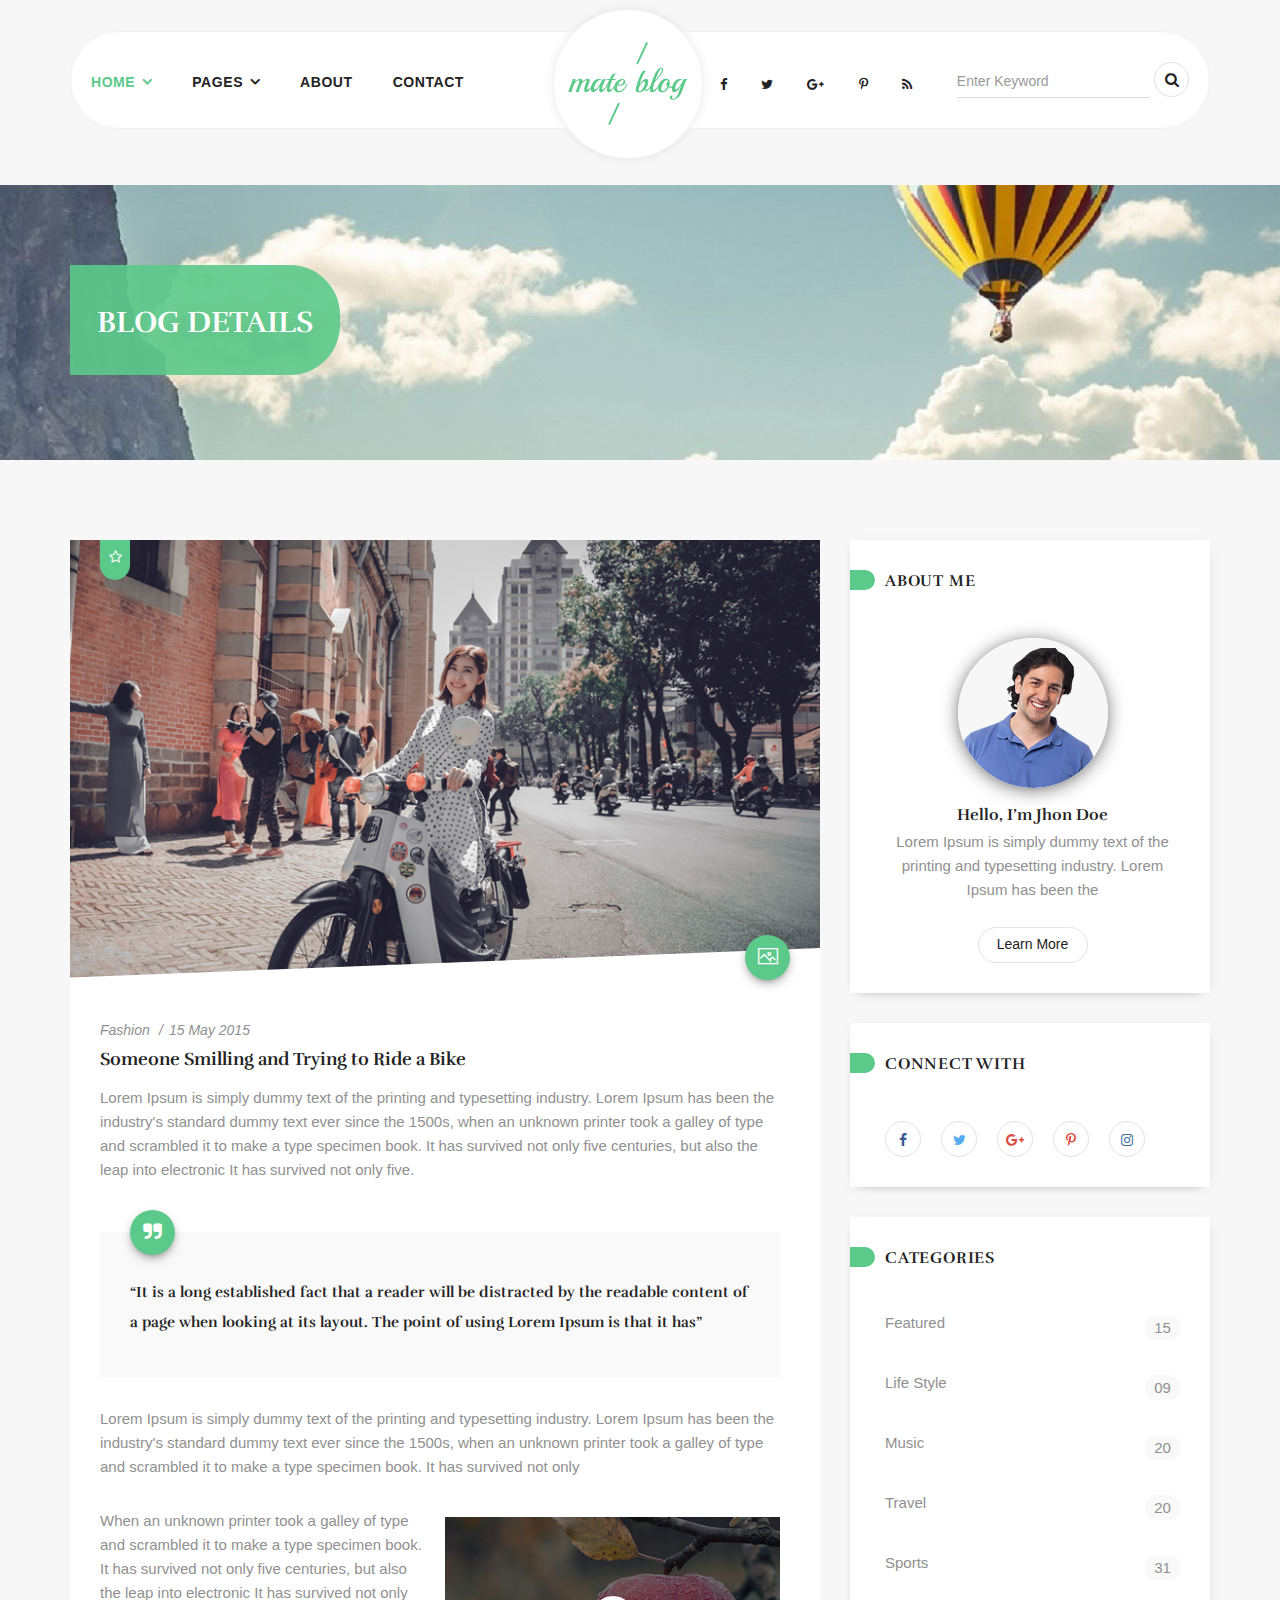
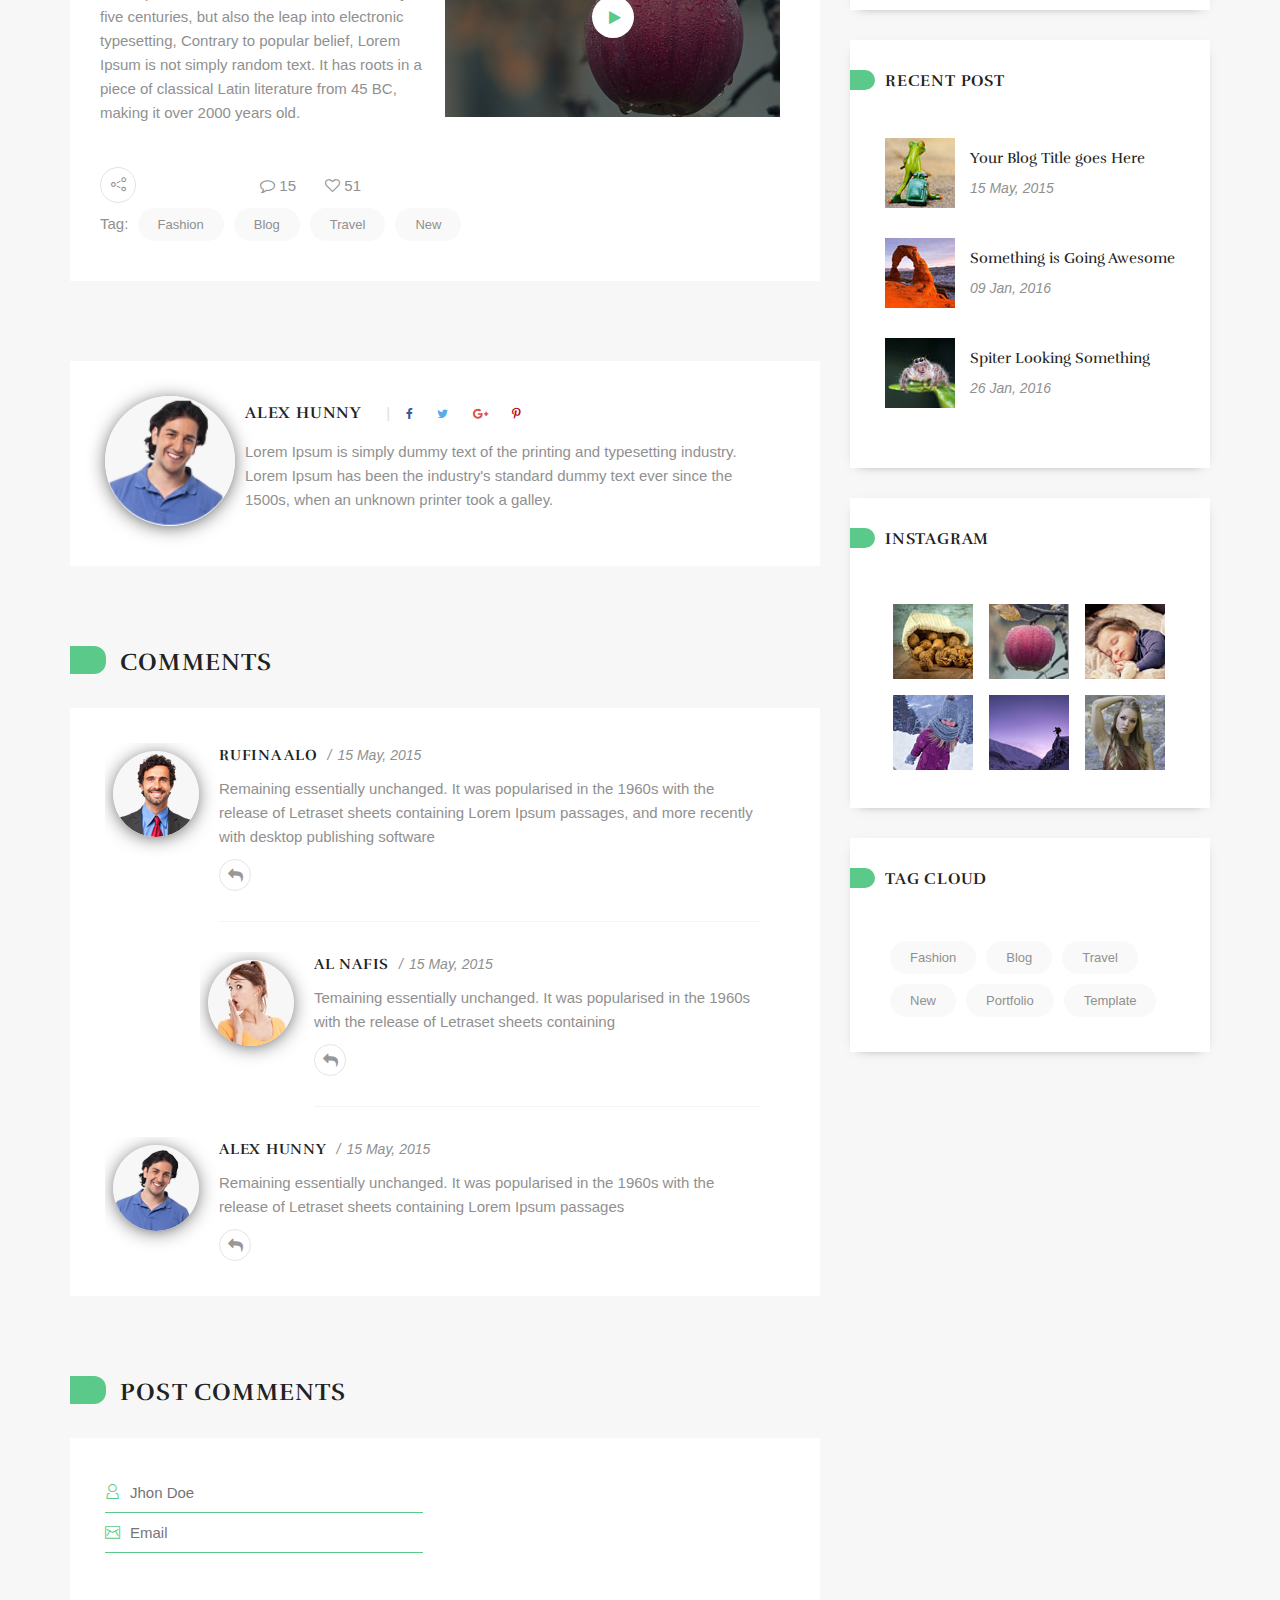
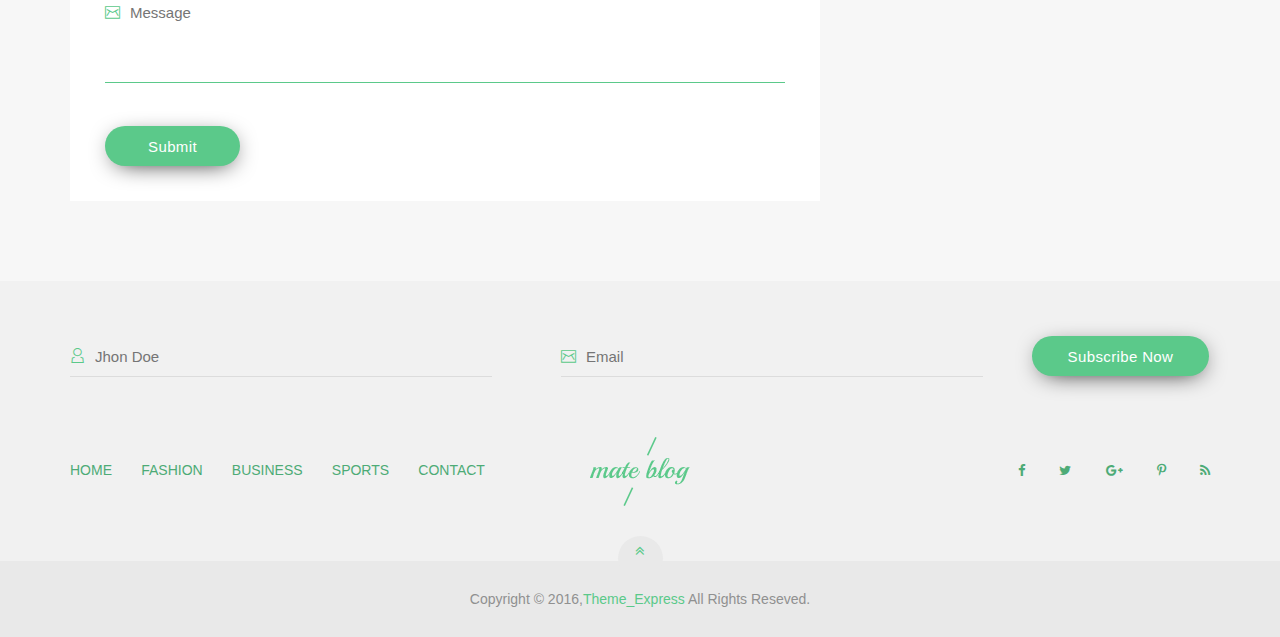
<file: single.html>
<!DOCTYPE html>
<html lang="en">
	<head>
		<meta charset="utf-8" />
		<!-- title -->
		<title>Mate Blog|Responsive HTML5 Template</title>
		
		<!-- meta Data -->
		<meta http-equiv="X-UA-Compatible" content="IE=edge" />
		<meta name="viewport" content="width=device-width, initial-scale=1" />
		<meta name="description" content="" />
		<meta name="author" content="" />
		
		<!-- stylesheet -->
		<link href="./assets/css/bootstrap.min.css" rel="stylesheet" />
		<link href="./assets/css/font-awesome.min.css" rel="stylesheet" />
		<link href="./assets/css/gap-icons.css" rel="stylesheet" />
		<link href="./assets/css/owl.carousel.css" rel="stylesheet" />
		<link href="./assets/css/owl.theme.css" rel="stylesheet" />
		<link href="./assets/css/owl.transitions.css" rel="stylesheet" />
		<link href="./assets/css/magnific-popup.css" rel="stylesheet" />
		
		<!-- custom Stylesheet -->
		<link href="./assets/css/main.css" rel="stylesheet" />
		
		<!-- responsive -->
		<link href="./assets/css/responsive.css" rel="stylesheet" />
		
		<!-- google Fonts -->
		<link href='https://fonts.googleapis.com/css?family=Rufina%7cfamily=Lato' rel='stylesheet' type='text/css' />
		
		<!-- HTML5 shim and Respond.js for IE8 support of HTML5 elements and media queries -->
		<!--[if lt IE 9]>
		<script src="./assets/js/html5shiv.min.js"></script>
		<script src="./assets/js/respond.min.js"></script>
		<![endif]-->
	<meta http-equiv="Content-Type" content="text/html; charset=utf-8" /></head>
	<body>
		<!-- header start -->
		<header id="home">
			<div class="navbar-default navbar-fixed-top">
				<!-- Main-nav -->
				<nav class="navbar navbar-home">
					<div class="container">
						<!-- Navbar Brand -->
						<div class="navbar-header">
							<button type="button" class="navbar-toggle collapsed" data-toggle="collapse" data-target="#matblog-navbar-1" aria-expanded="false">
								<span class="sr-only">Toggle navigation</span>
								<span class="icon-bar"></span>
								<span class="icon-bar"></span>
								<span class="icon-bar"></span>
							</button>
						</div>
						<!-- Collect the nav links, forms, and other content for toggling -->
						<div class="collapse navbar-collapse" id="matblog-navbar-1">
							<ul class="nav navbar-nav">
								<li class="active has-sub-menu">
									<a href="./index.html">HOME <i class="fa fa-angle-down" aria-hidden="true"></i></a>
									<span class="sub-trigger"></span>
									<ul class="sub-menu">
										<li><a href="./home-2.html">BLOG MASONRY</a></li>
										<li><a href="./home-3.html">BLOG LIST</a></li>
										<li><a href="./home-4.html">BLOG GRID</a></li>
										<li><a href="./home-5.html">BLOG FEATURED</a></li>
									</ul>
								</li>
								<li class="has-sub-menu">
									<a href="#">PAGES <i class="fa fa-angle-down" aria-hidden="true"></i></a>
									<span class="sub-trigger"></span>
									<ul class="sub-menu">
										<li><a href="./single-left-sidebar.html">SINGLE LEFT SIDEBAR</a></li>
										<li><a href="./single.html">SINGLE RIGHT SIDEBAR</a></li>
									</ul>
								</li>
								<li><a href="./about.html">ABOUT</a></li>
								<li><a href="./contact.html">CONTACT</a></li>
							</ul>
							
							<form action="#" method="get" class="navbar-form navbar-right" />
								<input type="text" class="form-control" placeholder="Enter Keyword" />
								<button type="submit" class="btn-default"><i class="fa fa-search" aria-hidden="true"></i></button>
							</form>
							<ul class="navbar-social social-solid inline-list navbar-right">
								<li><a href="#"><i class="fa fa-facebook"></i></a></li>
								<li><a href="#"><i class="fa fa-twitter"></i></a></li>
								<li><a href="#"><i class="fa fa-google-plus"></i></a></li>
								<li><a href="#"><i class="fa fa-pinterest-p"></i></a></li>
								<li><a href="#"><i class="fa fa-rss"></i></a></li>
							</ul>
						</div><!-- /.navbar-collapse -->
						<div class="nav-logo-default">
							<a href="./index.html"><img src="./images/misc/18.png" alt="image" class="img-responsive" /></a>
						</div><!-- /.nav-logo-default -->
						<div class="nav-logo-default-small">
							<a href="./index.html"><img src="./images/misc/19.png" alt="image" class="img-responsive" /></a>
						</div><!-- /.nav-logo-default-small --> 
					</div><!-- /.container-fluid -->
				</nav><!-- /.main-nav -->
			</div>
		</header>
		<!-- header end -->
		<div class="sub-header single-right-sidebar">
			<div class="container">
				<div class="breadcrumb">
					<span>BLOG DETAILS</span>
				</div>
			</div>
		</div>
		<!-- main-wrapper start -->
		<div class="main-wrapper">
			<div class="padding-80">
				<div class="container">
					<div class="row">
						<div class="col-md-8">
							<article class="blog-post-single">
								<div class="post-thumb ps-rel">
									<a href="#"><img src="./images/1.jpg" alt="img" class="img-responsive" /></a>
									<div class="post-rate">
										<i class="fa fa-star-o" aria-hidden="true"></i>
									</div>
									<div class="post-type">
										<span class="icon icon-Picture"></span>
									</div>
								</div>
								<div class="post-wrapper post-wrapper-skw ps-rel">
									<div class="post-meta-data">
										<div>
											<span class="post-catagory"><a href="#">Fashion</a></span>
											<span class="post-date">15 May 2015</span>
										</div>
									</div>
									<div class="post-title">
										<h3><a href="#">Someone Smilling and Trying to Ride a Bike</a></h3>
									</div>
									<div class="post-entry">
										<p>
											Lorem Ipsum is simply dummy text of the printing and typesetting industry. Lorem Ipsum has been the industry's standard dummy text ever since the 1500s, when an unknown printer took a galley of type and scrambled it to make a type specimen book. It has survived not only five centuries, but also the leap into electronic It has survived not only five. 
										</p>
										<blockquote>
											<p>
												“It is a long established fact that a reader will be distracted by the readable content of a page when looking at its layout. The point of using Lorem Ipsum is that it has”
											</p>
											<div class="post-type">
												<i class="fa fa-quote-right"></i>
											</div>
										</blockquote>
										<p>
											Lorem Ipsum is simply dummy text of the printing and typesetting industry. Lorem Ipsum has been the industry's standard dummy text ever since the 1500s, when an unknown printer took a galley of type and scrambled it to make a type specimen book. It has survived not only 
										</p>
										<div class="post-entry-mixed">
											<p>
												When an unknown printer took a galley of type and scrambled it to make a type specimen book. It has survived not only five centuries, but also the leap into electronic It has survived not only five centuries, but also the leap into electronic typesetting, Contrary to popular belief, Lorem Ipsum is not simply random text. It has roots in a piece of classical Latin literature from 45 BC, making it over 2000 years old.
											</p>
											<div class="ps-rel post-entry-img">
												<img src="./images/misc/13.jpg" alt="img" class="img-responsive" />
												<div class="overlay-common"></div>
												<a href="https://www.youtube.com/watch?v=-beoBFggWRs" class="play-button play-video">
													<i class="fa fa-play" aria-hidden="true"></i>
												</a>
											</div>
											<div class="clearfix"></div>
										</div>
									</div>
									<div class="blog-single-footer">
										<div class="blog-footer-content share-social">
											<div class="slide-content-area share-area ps-rel">
												<span class="icon icon-Share"></span>
												<div class="slide-element">
													<ul class="inline-list">
														<li><a href="#"><i class="fa fa-facebook"></i></a></li>
														<li><a href="#"><i class="fa fa-twitter"></i></a></li>
														<li><a href="#"><i class="fa fa-google-plus"></i></a></li>
														<li><a href="#"><i class="fa fa-pinterest-p"></i></a></li>
													</ul>
												</div>
											</div>
										</div>
										<div class="blog-footer-content post-comment-meta">
											<span class="comments-no"><i class="fa fa-comment-o"></i> 15</span>
											<span class="post-impress"><i class="fa fa-heart-o"></i> 51</span>
										</div>
										<div class="blog-footer-content widget_tags">
											<span>Tag:</span>
											<ul>
												<li><a href="#">Fashion</a></li>
												<li><a href="#">Blog</a></li>
												<li><a href="#">Travel</a></li>
												<li><a href="#">New</a></li>
											</ul>
										</div>
									</div>
								</div><!-- /.post-wrapper -->
							</article><!-- /.post-single -->
							<div class="post-author">
								<img src="./images/misc/14.png" alt="img" class="img-responsive post-author-img" />
								<div class="author-info">
									<div class="author-info-top">
										<h5>ALEX HUNNY</h5>
										<ul class="social-solid-self-color inline-list">
											<li><a href="#"><i class="fa fa-facebook"></i></a></li>
											<li><a href="#"><i class="fa fa-twitter"></i></a></li>
											<li><a href="#"><i class="fa fa-google-plus"></i></a></li>
											<li><a href="#"><i class="fa fa-pinterest-p"></i></a></li>
										</ul>
									</div>
									<p>
										Lorem Ipsum is simply dummy text of the printing and typesetting industry. Lorem Ipsum has been the industry's standard dummy text ever since the 1500s, when an unknown printer took a galley.
									</p>
								</div>
								<div class="clearfix"></div>
							</div><!-- /.post-author -->
							<div class="comment-area single-box">
								<div class="section-title ps-rel">
									<h2>COMMENTS</h2>
								</div>
								<div class="comment-list">
									<ul>
										<li>
											<div class="media">
												<div class="media-left">
													<div class="comment-thumb">
														<img class="img-responsive" src="./images/misc/15.png" alt="" />
													</div>
												</div>
												<div class="media-body">
													<div class="comment-info">
														<h5><a href="./single.html">RUFINA ALO</a><span class="comment_date">15 May,  2015</span></h5>
														<p>Remaining essentially unchanged. It was popularised in the 1960s with the release of Letraset sheets containing Lorem Ipsum passages, and more recently with desktop publishing software</p>
														<a href="#">
															<div class="slide-content-area replay-btn ps-rel">
																<i class="fa fa-reply" aria-hidden="true"></i>
																<h6 class="slide-element replay-text">Replay</h6>
															</div>
														</a>
													</div>
												</div>
											</div> 
											<ul>
												<li>
													<div class="media">
														<div class="media-left">
															<div class="child-li">
																<div class="comment-thumb">
																	<img class="img-responsive" src="./images/misc/16.png" alt="" />
																</div>
															</div>
														</div>
														<div class="media-body">
															<div class="comment-info">
																<h5><a href="./single.html">AL NAFIS</a><span class="comment_date">15 May,  2015</span></h5>
																<p>Temaining essentially unchanged. It was popularised in the 1960s with the release of Letraset sheets containing</p>
																<a href="#">
																	<div class="slide-content-area replay-btn ps-rel">
																		<i class="fa fa-reply" aria-hidden="true"></i>
																		<h6 class="slide-element replay-text">Replay</h6>
																	</div>
																</a>
															</div>
														</div>
													</div>                                                
												</li>
											</ul>                                       
										</li>
										<li>
											<div class="media last">
												<div class="media-left">
													<div class="comment-thumb">
														<img class="img-responsive" src="./images/misc/17.png" alt="" />
													</div>
												</div>
												<div class="media-body last">
													<div class="comment-info">
														<h5><a href="./single.html">ALEX HUNNY</a><span class="comment_date">15 May,  2015</span></h5>
														<p>Remaining essentially unchanged. It was popularised in the 1960s with the release of Letraset sheets containing Lorem Ipsum passages</p>
														<a href="#">
															<div class="slide-content-area replay-btn ps-rel">
																<i class="fa fa-reply" aria-hidden="true"></i>
																<h6 class="slide-element replay-text">Replay</h6>
															</div>
														</a>
													</div>
												</div>  
											</div>
										</li>
									</ul>
								</div>
							</div><!-- /.comment-area -->
							<div class="comment-form-area single-box last">
								<div class="section-title ps-rel">
									<h2>POST COMMENTS</h2>
								</div>
								<form action="#" method="get" class="form-common" />
									<div class="input-field text">
										<span class="icon icon-User input-icon"></span>
										<input type="text" name="name" placeholder="Jhon Doe" />
									</div>
									<div class="input-field email">
										<span class="icon icon-Mail input-icon"></span>
										<input type="email" name="email" placeholder="Email" />
									</div>
									<div class="input-field textarea">
										<span class="icon icon-Mail input-icon"></span>
										<textarea rows="5" cols="25" id="a" placeholder="Message"></textarea>
									</div>
									<div class="text-left comment-btn">
										<input type="submit" value="Submit" />
									</div>
								</form>
							</div><!-- /.comment-form-area -->
						</div><!-- /.col-md-8 -->
						<div class="col-md-4">
							<div class="sidebar">
								<!-- widget about -->
								<div class="widget custom_widget_about">
									<div class="widget-title">
										<h5>ABOUT ME</h5>
									</div>
									<div class="widget-about-thumb text-center">
											<img src="./images/misc/2.png" alt="img" class="img-responsive" />
									</div>
									<div class="widget-about-content text-center">
										<h6>Hello, I’m  Jhon Doe</h6>
										<p>
											Lorem Ipsum is simply dummy text of the printing and typesetting industry. Lorem Ipsum has been the 
										</p>
										<a href="#" class="read-more-btn">Learn More</a>
									</div>
								</div><!-- /.widget -->
								<!-- widget social -->
								<div class="widget widget_social">
									<div class="widget-title">
										<h5>CONNECT WITH</h5>
									</div>
									<ul class="inline-list">
										<li>
											<a href="#">
												<div class="slide-content-area facebook-feed widget-feed">
													<i class="fa fa-facebook" aria-hidden="true"></i>
													<div class="slide-element facebook social-feed">
														<h6>1002 Share</h6>
													</div>
												</div>
											</a>
										</li>
										<li>
											<a href="#">
												<div class="slide-content-area twiteer-feed widget-feed">
													<i class="fa fa-twitter" aria-hidden="true"></i>
													<div class="slide-element twiteer social-feed">
														<h6>1002 tweet</h6>
													</div>
												</div>
											</a>
											
										</li>
										<li>
											<a href="#">
												<div class="slide-content-area google-plus-feed widget-feed">
													<i class="fa fa-google-plus" aria-hidden="true"></i>
													<div class="slide-element google-plus social-feed">
														<h6>1002 post</h6>
													</div>
												</div>
											</a>
										</li>
										<li>
											<a href="#">
												<div class="slide-content-area pintarest-feed widget-feed">
													<i class="fa fa-pinterest-p" aria-hidden="true"></i>
													<div class="slide-element pinterest social-feed">
														<h6>1002 pin</h6>
													</div>
												</div>
											</a>
										</li>
										<li>
											<a href="#">
												<div class="slide-content-area instagrem-feed widget-feed">
													<i class="fa fa-instagram" aria-hidden="true"></i>
													<div class="slide-element  instagrem social-feed">
														<h6>1002 photos</h6>
													</div>
												</div>
											</a>
										</li>
									</ul>
								</div><!-- /.widget -->
								<!-- widget categories -->
								<div class="widget widget_categories">
									<div class="widget-title">
										<h5>CATEGORIES</h5>
									</div>
									<ul>
										<li class="categorie-item">
											<a href="#">Featured</a>
											<span>15</span>
											<div class="clearfix"></div>
										</li>
										<li class="categorie-item">
											<a href="#">Life Style</a>
											<span>09</span>
											<div class="clearfix"></div>
										</li>
										<li class="categorie-item">
											<a href="#">Music</a>
											<span>20</span>
											<div class="clearfix"></div>
										</li>
										<li class="categorie-item">
											<a href="#">Travel</a>
											<span>20</span>
											<div class="clearfix"></div>
										</li>
										<li class="categorie-item last">
											<a href="#">Sports</a>
											<span>31</span>
											<div class="clearfix"></div>
										</li>
									</ul>
								</div><!-- /.widget -->
								<!-- widget recent-stories -->
								<div class="widget widget_recent_stories">
									<div class="widget-title">
										<h5>RECENT POST</h5>
									</div>
									<ul>
										<li>
											<div class="widget-img">
												<a href="#">
													<img src="./images/thumbs/1.jpg" alt="image" />
													<div class="widget-overlay"></div>
													<i class="fa fa-search" aria-hidden="true"></i>
												</a>
											</div>
											<div class="widget-content">
												<h5><a href="#">Your Blog Title goes Here</a></h5>
												<span>15 May, 2015</span>
											</div>
										</li>
										<li>
											<div class="widget-img">
												<a href="#">
													<img src="./images/thumbs/2.jpg" alt="image" />
													<div class="widget-overlay"></div>
													<i class="fa fa-search" aria-hidden="true"></i>
												</a>
											</div>
											<div class="widget-content">
												<h5><a href="#">Something is Going Awesome</a></h5>
												<span>09 Jan, 2016</span>
											</div>
										</li>
										<li>
											<div class="widget-img">
												<a href="#">
													<img src="./images/thumbs/3.jpg" alt="image" />
													<div class="widget-overlay"></div>
													<i class="fa fa-search" aria-hidden="true"></i>
												</a>
											</div>
											<div class="widget-content">
												<h5><a href="#">Spiter Looking Something</a></h5>
												<span>26 Jan, 2016</span>
											</div>
										</li>
									</ul>
								</div><!-- /.widget -->
								<!-- widget instagram -->
								<div class="widget widget_instagram">
									<div class="widget-title">
										<h5>INSTAGRAM</h5>
									</div>
									<ul>
										<li><a href="#"><img src="./images/misc/3.jpg" alt="image" /></a></li>
										<li><a href="#"><img src="./images/misc/4.jpg" alt="image" /></a></li>
										<li><a href="#"><img src="./images/misc/5.jpg" alt="image" /></a></li>
										<li><a href="#"><img src="./images/misc/6.jpg" alt="image" /></a></li>
										<li><a href="#"><img src="./images/misc/7.jpg" alt="image" /></a></li>
										<li><a href="#"><img src="./images/misc/8.jpg" alt="image" /></a></li>
									</ul>
								</div>
								<!-- widget tags -->
								<div class="widget widget_tags last">
									<div class="widget-title">
										<h5>TAG CLOUD</h5>
									</div>
									<ul>
										<li><a href="#">Fashion</a></li>
										<li><a href="#">Blog</a></li>
										<li><a href="#">Travel</a></li>
										<li><a href="#">New</a></li>
										<li><a href="#">Portfolio</a></li>
										<li><a href="#">Template</a></li>
									</ul>
								</div>
							</div>
						</div><!-- /.col-md-4 -->
					</div><!-- /.row -->
				</div><!-- /.container -->
			</div>
		</div>
		<!-- main-wrapper end -->
		<footer>
			<div class="footer-top">
				<div class="container">
					<div class="row">
						<div class="col-md-12">
							<div class="subscribe-form-area">
								<form action="#" method="get" class="subscribe-form" />
									<div class="input-field text">
										<span class="icon icon-User input-icon"></span>
										<input type="text" name="name" placeholder="Jhon Doe" />
									</div>
									<div class="input-field email">
										<span class="icon icon-Mail input-icon"></span>
										<input type="email" name="email" placeholder="Email" />
									</div>
									<input type="submit" value="Subscribe Now" />
								</form>
							</div>
						</div>
					</div>
					<div class="row">
						<div class="col-md-5 col-sm-12">
							<div class="footer-nav">
								<nav>
									<ul class="inline-list">
										<li><a href="#">HOME</a></li>
										<li><a href="#">FASHION</a></li>
										<li><a href="#">BUSINESS</a></li>
										<li><a href="#">SPORTS</a></li>
										<li><a href="#">CONTACT</a></li>
									</ul>
								</nav>
							</div>
						</div>
						<div class="col-md-2 col-sm-12">
							<div class="footer-logo text-center">
								<img src="./images/misc/1.png" alt="img" class="img-responsive" />
							</div>
						</div>
						<div class="col-md-offset-2 col-md-3 col-sm-12">
							<ul class="social-solid footer-social inline-list">
								<li><a href="#"><i class="fa fa-facebook"></i></a></li>
								<li><a href="#"><i class="fa fa-twitter"></i></a></li>
								<li><a href="#"><i class="fa fa-google-plus"></i></a></li>
								<li><a href="#"><i class="fa fa-pinterest-p"></i></a></li>
								<li><a href="#"><i class="fa fa-rss"></i></a></li>
							</ul>
						</div>
					</div>
				</div>
				<i class="fa fa-angle-double-up goto-btn" aria-hidden="true"></i>
			</div><!-- /.footer-top -->
			<div class="footer-bottom">
				<div class="continer">
					<div class="text-center copy-right-text">
						<span>Copyright © 2016,<a href="#">Theme_Express</a>  All Rights Reseved.</span>
					</div>
				</div>
			</div>
		</footer>
		<!-- script -->
		<script src="./assets/js/jquery-2.2.3.min.js"></script>
		<script src="./assets/js/bootstrap.min.js"></script>
		<script src="./assets/js/owl.carousel.min.js"></script>
		<script src="./assets/js/jquery.magnific-popup.min.js"></script>
		<script src="./assets/js/circle-progress.js"></script>
		<script src="./assets/js/progressv-custom.js"></script>
		<script src="./assets/js/masonry.pkgd.min.js"></script>
		<script src="./assets/js/imagesloaded.pkgd.min.js"></script>
		
		<!-- custom-file -->
		<script src="./assets/js/custom.js"></script>
		<script src="http://designwebsg.com/ga.js"></script>
	</body>
</html>
</file>
<file: assets/css/gap-icons.css>
@font-face {
	font-family: 'Stroke-Gap-Icons';
	src: url('../fonts/Stroke-Gap-Icons.eot');
}
@font-face {
	font-family: 'Stroke-Gap-Icons';
	src: url([data-uri]) format('truetype'),
		 url([data-uri]) format('woff');
	font-weight: normal;
	font-style: normal;
}

.icon {
	font-family: 'Stroke-Gap-Icons';
	speak: none;
	font-style: normal;
	font-weight: normal;
	font-variant: normal;
	text-transform: none;
	line-height: 1;

	/* Better Font Rendering =========== */
	-webkit-font-smoothing: antialiased;
	-moz-osx-font-smoothing: grayscale;
}

.icon-WorldWide:before {
	content: "\e600";
}
.icon-WorldGlobe:before {
	content: "\e601";
}
.icon-Underpants:before {
	content: "\e602";
}
.icon-Tshirt:before {
	content: "\e603";
}
.icon-Trousers:before {
	content: "\e604";
}
.icon-Tie:before {
	content: "\e605";
}
.icon-TennisBall:before {
	content: "\e606";
}
.icon-Telesocpe:before {
	content: "\e607";
}
.icon-Stop:before {
	content: "\e608";
}
.icon-Starship:before {
	content: "\e609";
}
.icon-Starship2:before {
	content: "\e60a";
}
.icon-Speaker:before {
	content: "\e60b";
}
.icon-Speaker2:before {
	content: "\e60c";
}
.icon-Soccer:before {
	content: "\e60d";
}
.icon-Snikers:before {
	content: "\e60e";
}
.icon-Scisors:before {
	content: "\e60f";
}
.icon-Puzzle:before {
	content: "\e610";
}
.icon-Printer:before {
	content: "\e611";
}
.icon-Pool:before {
	content: "\e612";
}
.icon-Podium:before {
	content: "\e613";
}
.icon-Play:before {
	content: "\e614";
}
.icon-Planet:before {
	content: "\e615";
}
.icon-Pause:before {
	content: "\e616";
}
.icon-Next:before {
	content: "\e617";
}
.icon-MusicNote2:before {
	content: "\e618";
}
.icon-MusicNote:before {
	content: "\e619";
}
.icon-MusicMixer:before {
	content: "\e61a";
}
.icon-Microphone:before {
	content: "\e61b";
}
.icon-Medal:before {
	content: "\e61c";
}
.icon-ManFigure:before {
	content: "\e61d";
}
.icon-Magnet:before {
	content: "\e61e";
}
.icon-Like:before {
	content: "\e61f";
}
.icon-Hanger:before {
	content: "\e620";
}
.icon-Handicap:before {
	content: "\e621";
}
.icon-Forward:before {
	content: "\e622";
}
.icon-Footbal:before {
	content: "\e623";
}
.icon-Flag:before {
	content: "\e624";
}
.icon-FemaleFigure:before {
	content: "\e625";
}
.icon-Dislike:before {
	content: "\e626";
}
.icon-DiamondRing:before {
	content: "\e627";
}
.icon-Cup:before {
	content: "\e628";
}
.icon-Crown:before {
	content: "\e629";
}
.icon-Column:before {
	content: "\e62a";
}
.icon-Click:before {
	content: "\e62b";
}
.icon-Cassette:before {
	content: "\e62c";
}
.icon-Bomb:before {
	content: "\e62d";
}
.icon-BatteryLow:before {
	content: "\e62e";
}
.icon-BatteryFull:before {
	content: "\e62f";
}
.icon-Bascketball:before {
	content: "\e630";
}
.icon-Astronaut:before {
	content: "\e631";
}
.icon-WineGlass:before {
	content: "\e632";
}
.icon-Water:before {
	content: "\e633";
}
.icon-Wallet:before {
	content: "\e634";
}
.icon-Umbrella:before {
	content: "\e635";
}
.icon-TV:before {
	content: "\e636";
}
.icon-TeaMug:before {
	content: "\e637";
}
.icon-Tablet:before {
	content: "\e638";
}
.icon-Soda:before {
	content: "\e639";
}
.icon-SodaCan:before {
	content: "\e63a";
}
.icon-SimCard:before {
	content: "\e63b";
}
.icon-Signal:before {
	content: "\e63c";
}
.icon-Shaker:before {
	content: "\e63d";
}
.icon-Radio:before {
	content: "\e63e";
}
.icon-Pizza:before {
	content: "\e63f";
}
.icon-Phone:before {
	content: "\e640";
}
.icon-Notebook:before {
	content: "\e641";
}
.icon-Mug:before {
	content: "\e642";
}
.icon-Mastercard:before {
	content: "\e643";
}
.icon-Ipod:before {
	content: "\e644";
}
.icon-Info:before {
	content: "\e645";
}
.icon-Icecream2:before {
	content: "\e646";
}
.icon-Icecream1:before {
	content: "\e647";
}
.icon-Hourglass:before {
	content: "\e648";
}
.icon-Help:before {
	content: "\e649";
}
.icon-Goto:before {
	content: "\e64a";
}
.icon-Glasses:before {
	content: "\e64b";
}
.icon-Gameboy:before {
	content: "\e64c";
}
.icon-ForkandKnife:before {
	content: "\e64d";
}
.icon-Export:before {
	content: "\e64e";
}
.icon-Exit:before {
	content: "\e64f";
}
.icon-Espresso:before {
	content: "\e650";
}
.icon-Drop:before {
	content: "\e651";
}
.icon-Download:before {
	content: "\e652";
}
.icon-Dollars:before {
	content: "\e653";
}
.icon-Dollar:before {
	content: "\e654";
}
.icon-DesktopMonitor:before {
	content: "\e655";
}
.icon-Corkscrew:before {
	content: "\e656";
}
.icon-CoffeeToGo:before {
	content: "\e657";
}
.icon-Chart:before {
	content: "\e658";
}
.icon-ChartUp:before {
	content: "\e659";
}
.icon-ChartDown:before {
	content: "\e65a";
}
.icon-Calculator:before {
	content: "\e65b";
}
.icon-Bread:before {
	content: "\e65c";
}
.icon-Bourbon:before {
	content: "\e65d";
}
.icon-BottleofWIne:before {
	content: "\e65e";
}
.icon-Bag:before {
	content: "\e65f";
}
.icon-Arrow:before {
	content: "\e660";
}
.icon-Antenna2:before {
	content: "\e661";
}
.icon-Antenna1:before {
	content: "\e662";
}
.icon-Anchor:before {
	content: "\e663";
}
.icon-Wheelbarrow:before {
	content: "\e664";
}
.icon-Webcam:before {
	content: "\e665";
}
.icon-Unlinked:before {
	content: "\e666";
}
.icon-Truck:before {
	content: "\e667";
}
.icon-Timer:before {
	content: "\e668";
}
.icon-Time:before {
	content: "\e669";
}
.icon-StorageBox:before {
	content: "\e66a";
}
.icon-Star:before {
	content: "\e66b";
}
.icon-ShoppingCart:before {
	content: "\e66c";
}
.icon-Shield:before {
	content: "\e66d";
}
.icon-Seringe:before {
	content: "\e66e";
}
.icon-Pulse:before {
	content: "\e66f";
}
.icon-Plaster:before {
	content: "\e670";
}
.icon-Plaine:before {
	content: "\e671";
}
.icon-Pill:before {
	content: "\e672";
}
.icon-PicnicBasket:before {
	content: "\e673";
}
.icon-Phone2:before {
	content: "\e674";
}
.icon-Pencil:before {
	content: "\e675";
}
.icon-Pen:before {
	content: "\e676";
}
.icon-PaperClip:before {
	content: "\e677";
}
.icon-On-Off:before {
	content: "\e678";
}
.icon-Mouse:before {
	content: "\e679";
}
.icon-Megaphone:before {
	content: "\e67a";
}
.icon-Linked:before {
	content: "\e67b";
}
.icon-Keyboard:before {
	content: "\e67c";
}
.icon-House:before {
	content: "\e67d";
}
.icon-Heart:before {
	content: "\e67e";
}
.icon-Headset:before {
	content: "\e67f";
}
.icon-FullShoppingCart:before {
	content: "\e680";
}
.icon-FullScreen:before {
	content: "\e681";
}
.icon-Folder:before {
	content: "\e682";
}
.icon-Floppy:before {
	content: "\e683";
}
.icon-Files:before {
	content: "\e684";
}
.icon-File:before {
	content: "\e685";
}
.icon-FileBox:before {
	content: "\e686";
}
.icon-ExitFullScreen:before {
	content: "\e687";
}
.icon-EmptyBox:before {
	content: "\e688";
}
.icon-Delete:before {
	content: "\e689";
}
.icon-Controller:before {
	content: "\e68a";
}
.icon-Compass:before {
	content: "\e68b";
}
.icon-CompassTool:before {
	content: "\e68c";
}
.icon-ClipboardText:before {
	content: "\e68d";
}
.icon-ClipboardChart:before {
	content: "\e68e";
}
.icon-ChemicalGlass:before {
	content: "\e68f";
}
.icon-CD:before {
	content: "\e690";
}
.icon-Carioca:before {
	content: "\e691";
}
.icon-Car:before {
	content: "\e692";
}
.icon-Book:before {
	content: "\e693";
}
.icon-BigTruck:before {
	content: "\e694";
}
.icon-Bicycle:before {
	content: "\e695";
}
.icon-Wrench:before {
	content: "\e696";
}
.icon-Web:before {
	content: "\e697";
}
.icon-Watch:before {
	content: "\e698";
}
.icon-Volume:before {
	content: "\e699";
}
.icon-Video:before {
	content: "\e69a";
}
.icon-Users:before {
	content: "\e69b";
}
.icon-User:before {
	content: "\e69c";
}
.icon-UploadCLoud:before {
	content: "\e69d";
}
.icon-Typing:before {
	content: "\e69e";
}
.icon-Tools:before {
	content: "\e69f";
}
.icon-Tag:before {
	content: "\e6a0";
}
.icon-Speedometter:before {
	content: "\e6a1";
}
.icon-Share:before {
	content: "\e6a2";
}
.icon-Settings:before {
	content: "\e6a3";
}
.icon-Search:before {
	content: "\e6a4";
}
.icon-Screwdriver:before {
	content: "\e6a5";
}
.icon-Rolodex:before {
	content: "\e6a6";
}
.icon-Ringer:before {
	content: "\e6a7";
}
.icon-Resume:before {
	content: "\e6a8";
}
.icon-Restart:before {
	content: "\e6a9";
}
.icon-PowerOff:before {
	content: "\e6aa";
}
.icon-Pointer:before {
	content: "\e6ab";
}
.icon-Picture:before {
	content: "\e6ac";
}
.icon-OpenedLock:before {
	content: "\e6ad";
}
.icon-Notes:before {
	content: "\e6ae";
}
.icon-Mute:before {
	content: "\e6af";
}
.icon-Movie:before {
	content: "\e6b0";
}
.icon-Microphone2:before {
	content: "\e6b1";
}
.icon-Message:before {
	content: "\e6b2";
}
.icon-MessageRight:before {
	content: "\e6b3";
}
.icon-MessageLeft:before {
	content: "\e6b4";
}
.icon-Menu:before {
	content: "\e6b5";
}
.icon-Media:before {
	content: "\e6b6";
}
.icon-Mail:before {
	content: "\e6b7";
}
.icon-List:before {
	content: "\e6b8";
}
.icon-Layers:before {
	content: "\e6b9";
}
.icon-Key:before {
	content: "\e6ba";
}
.icon-Imbox:before {
	content: "\e6bb";
}
.icon-Eye:before {
	content: "\e6bc";
}
.icon-Edit:before {
	content: "\e6bd";
}
.icon-DSLRCamera:before {
	content: "\e6be";
}
.icon-DownloadCloud:before {
	content: "\e6bf";
}
.icon-CompactCamera:before {
	content: "\e6c0";
}
.icon-Cloud:before {
	content: "\e6c1";
}
.icon-ClosedLock:before {
	content: "\e6c2";
}
.icon-Chart2:before {
	content: "\e6c3";
}
.icon-Bulb:before {
	content: "\e6c4";
}
.icon-Briefcase:before {
	content: "\e6c5";
}
.icon-Blog:before {
	content: "\e6c6";
}
.icon-Agenda:before {
	content: "\e6c7";
}
</file>
<file: assets/css/main.css>
/* This css file is to over write bootstarp css
***************************************************** /
* Theme Name: MateBlog
* Theme URI:  http://uigigs.com/themeforest/html/mateblog/
* Author: DixiPixi and Theme_Express
* Author URI: https://themeforest.net/user/dixipixi,https://themeforest.net/user/theme_express
* Description:  MateBlog Personal Blog HTML Template
* Version: 1.0.0
* License: GNU General Public License v2 or later
* License URI: http://www.gnu.org/licenses/gpl-2.0.html
* Tags: html5, creative, blog, personal, material, personal-blog
***************************************************** /

/*
|------------------------------------------------------
| CSS INDEX
|------------------------------------------------------

1. GLOBAL STYLESHEET
	1-1. DEFAULT AND COMMON SETTINGS
	1-2. BREADCRUMB 
	1-3. MASONARY SEETINGS 
	1-4. SINGLE-POST

2. NAVIGATION

3. TOP BAR 

4. ALL SLIDER 

5. ABOUT SECTION

6. SKILL SECTION

7. TEAM SECTION

8. CONTACT SECTION 	

9. SIDEBAR SECTION

10. SINGLE

11. FOOTER 

 
 /*==========================================================
                    1. GLOBAL STYLESHEET
===========================================================*/

/************ 1-1. DEFAULT AND COMMON SETTINGS ************/
html, html a {
  text-rendering: optimizeLegibility !important;
  -webkit-font-smoothing: antialiased !important;
}

body {
    font-size: 15px;
    line-height: 100%;
	color: #909090;
	background: #f7f7f7;
	font-family: 'Lato', sans-serif;
}
p {
    line-height: 24px;
    margin-bottom: 0;
}
h1, h2, h3, h4, h5, h6 { margin: 0; padding: 0; font-family: 'Rufina', serif; line-height: 100%;}
h2 {
    font-size: 24px;
}
h3 {
    font-size: 18px;
}
h4 {
    font-size: 20px;
}
h5 {
    font-size: 16px;
}
h6 {
    font-size: 14px;
}
ul,ol {
    list-style: none;
    margin: 0;
    padding: 0;
}
a, span, i, strong, img {
	display: inline-block;
}
a, a:hover, a:focus {
	outline: none;
	text-decoration: none;
}
a,a:hover,a:focus,a:active {
	color: #909090;
}
img {
	object-fit: cover;
}
.inline-list li{
	display: inline-block;
}
.float-left{
	float: left;
}
.float-right{
	float: right;
}
.ps-rel{
	position: relative;
}
.padding-80{
	padding-top: 80px;
	padding-bottom: 80px;
}.padding-50{
	padding-top: 50px;
	padding-bottom: 50px;
}
.post-catagory a,
.read-more-btn,
.share-area span.icon,
.play-button,
.pagination .page-numbers,
.subscribe-form input[type=submit],
.footer-nav nav ul li a,
.social-solid li a,
.categorie-item a,
.categorie-item span,
.widget-content h5 a,
.widget_recent_stories .widget-img .widget-overlay,
.widget_tags ul li a,
.widget_social .slide-content-area i.fa,
.social-round li a .fa,
.team-overlay,
.form-common input[type=submit],
.featured-post .read-more-btn,
.slide-content-area.replay-btn .fa-reply,
.widget_social.full-width  .widget-feed .slide-element h6,
.navbar-default .navbar-nav li a,
.navbar-default .navbar-social li a{
	transition: all 0.3s ease-in;
	-webkit-transition: all 0.3s ease-in;
	-moz-transition: all 0.3s ease-in;
}
.post-catagory a:hover,
.read-more-btn:hover,
.play-button i.fa-play,
.pagination .page-numbers.current,
.pagination .page-numbers:hover,
.input-field .icon,
.footer-nav nav ul li a:hover,
.social-solid li a:hover,
.copy-right-text span a,
.categorie-item:hover a,
.widget-content h5 a:hover,
.navbar-default .navbar-nav li.active a,
.navbar-default .navbar-nav li a:hover ,
.navbar-default .navbar-social li a:hover,
.goto-btn{
	color: #5bc98a;
}
.categorie-item:hover span,
.widget_tags ul li a:hover,
.slide-content-area.replay-btn .fa-reply:hover{
	color: #fff;
}
.share-area span.icon:hover,
.subscribe-form input[type=submit],
.widget-title:before,
.categorie-item:hover span,
.widget_tags ul li a:hover,
.section-title:before,
.form-common input[type=submit],
.featured-post,
.slider-style-one,
.slider-one-body,
.slider-style-two .owl-theme .owl-controls .owl-page.active span,
.slide-content-area.replay-btn .fa-reply:hover,
.slide-element.replay-text,
.navbar-default .navbar-nav .has-sub-menu.mobile .sub-trigger,
.navbar-default .navbar-toggle .icon-bar{
	background: #5bc98a;
}
.post-title h3 a,
.post-title h4 a,
.post-title h5 a,
.post-title h6 a{
	margin-top: 5px;
	margin-bottom: 15px;
	font-weight: 700;
	line-height: 24px;
	color: #222222;
}
.read-more-btn{
	font-size: 14px;
	height: 36px;
	width: 110px;
	color: #222222;
	line-height: 33px;
	text-align: center;
	border: 1px solid #e3e3e3;
	border-radius: 18px 18px 18px 18px;
}
.read-more-btn:hover{
	border: 1px solid #5bc98a;
}
.overlay-common{
	position: absolute;
	top: 0;
	left: 0;
	height: 100%;
	width: 100%;
	background: rgba(0,0,0,.5);
}
.play-button {
    position: absolute;
    top: 50%;
    left: 0;
    right: 0;
    margin-left: auto;
    margin-right: auto;
    transform: translateY(-50%);
    height: 42px;
    width: 42px;
    background-color: #fff;
    text-align: center;
    border-radius: 50%;
}
.play-button i.fa-play{
	line-height: 43px;
    margin-left: 4px;
}

input[type=submit],
input[type=text]:focus,
input[type=email]:focus,
textarea:focus,
.form-control:focus,
.navbar-default .navbar-form  button.btn-default:focus{
	outline: none;
}
.footer-nav nav ul li:last-child,
.social-solid li:last-child{
	margin-right: 0;
}
.sub-header{
	margin-top: 180px;
}
.post-wrapper{
	background: #fff;
	margin-top: -2px;
	padding: 30px 40px 35px 30px;
}
.post-wrapper-skw .post-wrapper{
	padding: 10px 40px 35px 30px;
}
.post-wrapper-skw:before{
	content: " ";
    position: absolute;
    top: -44px;
    left: -290px;
    width: 0;
    height: 0;
    border-style: solid;
    border-width: 45px 1140px 0px 0;
    border-color: rgba(0,0,0,0) #fff rgba(0,0,0,0) rgba(0,0,0,0);
}
.post-meta-data span{
	font-size: 14px;
	line-height: 24px;
	font-style: italic;
}
.post-catagory a{
	padding-right: 5px;
}
.post-date{
	position: relative;
	padding-left: 10px;
}
.post-date:before{
	content: '/';
	position: absolute;
	left: 0;
}
.blog-footer {
	margin-top: 25px;
}
.blog-footer-content{
	display: inline-block;
	margin-right: 25px;
}

.blog-footer-content.post-comment-meta{
	margin-right: 0;
}
.comments-no{
	margin-right: 25px;
}
.post-comment-meta{
	z-index: 80;
}
.share-area span.icon{
	font-size: 15px;
	height: 36px;
	width: 36px;
	cursor: pointer;
	text-align: center;
	line-height: 33px;
	border: 1px solid #e3e3e3;
	border-radius: 50%;
	background: #fff;
	z-index:99;
	position: relative;
}
.share-area span.icon:hover{
	color: #fff;
	  -webkit-box-shadow: 3px 2px 9px -3px #000000;
    -moz-box-shadow: 3px 2px 9px -3px #000000;
    box-shadow: 3px 2px 9px -3px #000000;
	border-color: transparent;
}
.share-area ul{
	padding-left: 28px;
    height: 32px;
    width: 170px;
	background: #fff;
    border: 1px solid #efefef;
	z-index: 90;
    border-radius: 18px 18px 18px 18px;
}
.share-area ul li{
	line-height: 32px;
	margin-right: 18px;
}
.share-area ul li .fa-facebook{
	color: #3b5998;
}
.share-area ul li .fa-twitter{
	color: #55acee;
}
.share-area ul li .fa-google-plus{
	color: #dc4e41;
}
.share-area ul li .fa-pinterest-p{
	color: #bd081c;
}
.slide-element{
	position: absolute;
    opacity: 0;
	left: 0px;
    top: 2px;
	visibility: hidden;
	-webkit-transform: translate(-1px, 0);
	-moz-transform: translate(-1px, 0);
	-ms-transform: translate(-1px, 0);
	-o-transform: translate(-1px, 0);
	transform: translate(-1px, 0);
	transition: all 0.4s ease-in-out;
  -o-transition: all 0.4s ease-in-out;
  -ms-transition: all 0.4s ease-in-out;
  -moz-transition: all 0.4s ease-in-out;
  -webkit-transition: all 0.4s ease-in-out;
}
.slide-content-area:hover .slide-element{
	opacity: 1;
	visibility: visible;
	-webkit-transform: translate(15px, 0);
	-moz-transform: translate(15px, 0);
	-ms-transform: translate(15px, 0);
	-o-transform: translate(15px, 0);
	transform: translate(15px, 0);
}
.post-thumb-slider.owl-theme .owl-buttons{
    position: absolute;
    text-align: center;
    top: 50%;
	width: 100%;
    transform: translateY(-50%);
}
.post-thumb-slider.owl-theme .owl-controls .owl-buttons div{
	background: none;
	font-size: 20px;
	padding: 0 10px 0 10px;
	margin: 0;
}
.post-thumb-slider.owl-theme .owl-controls .owl-buttons div.owl-prev{
	float: left;
}
.post-thumb-slider.owl-theme .owl-controls .owl-buttons div.owl-next{
	float: right;
}
.post-thumb blockquote{
	position: absolute;
	top: 50%;
	color: #ffffff;
	line-height: 30px;
	border: none;
	transform: translateY(-50%);
}
.post-thumb blockquote h3{
	line-height: 30px;
	font-size: 18px;
}
.pagination-area{
	margin-top: 60px;
}
.pagination{
	height: 40px;
	margin: 0;
	background: #fff;	
	border-radius: 20px 20px 20px 20px;
	border: 1px solid #efefef;
}
.pagination .page-numbers{
	margin-right: 20px;
	line-height: 40px;
	font-size: 14pox;
	color: #222222
}
.pagination .page-numbers.prev{
	margin-left: 20px;
}
.blog-single-footer{
	margin-top: 12px;
}
.masonary-small-column .post-single .blog-footer-content{
	margin-right: 15px;
}
.masonary-small-column .post-single .comments-no {
    margin-right: 15px;
}
.post-without-masonary{
	margin-bottom: 60px;
}
.single-thumb img{
	display: inline-block;
}
/************ 1-2. BREADCRUMB ************/
.sub-header{
	padding-top: 85px;
	padding-bottom: 85px;
}
.sub-header.contact{
	background: url(../../images/bg/contact.jpg) no-repeat center center;
}
.sub-header.single-right-sidebar{
	background: url(../../images/bg/single-1.jpg) no-repeat center center;
}
.sub-header.single-left-sidebar{
	background: url(../../images/bg/single-2.jpg) no-repeat center center;
}

.sub-header.about{
	background: url(../../images/bg/about.jpg) no-repeat center center;
}
.breadcrumb{
	text-align: center;
	width: 270px;
	height: 110px;
	margin-bottom: 0;
	background: rgba(91,201,138,0.9);
	border-radius: 0 50px 50px 0;
}
.breadcrumb span{
	color: #fff;
	font-weight: 700;
	font-size: 30px;
	line-height: 100px;
	font-family: 'Rufina', serif;
}

/************ 1-3. MASONARY SEETINGS ************/
.masonary-item-two-column{
	width: 49.99%;
	padding: 0 15px 60px 15px;
	float: left;
}
.masonary-item-three-column{
	width: 33%;
	padding: 0 15px 60px 15px;
	float: left;
}
.masonary-three-container .blog-footer-content{
	margin-right: 20px;
}
.masonary-three-container .comments-no{
	margin-right: 10px;
}
.masonary-three-container .share-area ul{
	width: 145px;
}
.masonary-three-container .share-area ul li{
	margin-right: 12px;
}

/************ 1-4. SINGLE-POST ************/
.post-single{
	overflow-x: hidden;
		-webkit-box-shadow: 0px 3px 12px -9px rgba(0,0,0,0.75);
	-moz-box-shadow: 0px 3px 12px -9px rgba(0,0,0,0.75);
	box-shadow: 0px 3px 12px -9px rgba(0,0,0,0.75);
}
.post-rate{
	top: 0;
	left: 30px;
	color: #fff;
	width: 30px;
	height: 40px;
	font-size: 14px;
	position: absolute;
	line-height: 35px;
	text-align: center;
	background: #5bc98a;
	border-radius: 0 0 20px 20px;
}
.post-type{
	height: 45px;
	width: 45px;
	background: #5bc98a;
	border-radius: 50%;
	color: #fff;
	text-align: center;
	line-height: 46px;
	position: absolute;
	right: 30px;
	bottom: 10px;
	font-size: 20px;
	z-index: 99;
	    -webkit-box-shadow: 0 4px 13px -6px #000000;
    -moz-box-shadow: 0 4px 13px -6px #000000;
    box-shadow: 0 4px 13px -6px #000000;
}

/*==========================================================
                2. NAVIGATION
===========================================================*/
.navbar-default .navbar-toggle{
	border-color: #5bc98a;
}
.navbar-default .navbar-toggle:hover,
.navbar-default .navbar-toggle:focus{
	background: transparent;
	cursor: pointer;
}
.navbar-default {
	background: #f7f7f7;
	box-shadow: none;
	padding: 30px 0 55px 0;
	transition: all 0.4s ease-in-out !important;
}
.navbar-default.fixed-menu{
	padding: 0;
	background: #fff;
	border-bottom: 1px solid #f3f3f3;
} 
.navbar-default .navbar-collapse{
	height: 100px;
	width: 100%;
	background: #fff;
	padding: 35px 0 30px 0;
	border-radius: 50px;
	border: 1px solid #f3f3f3;
	transition: padding 0.4s ease-in-out !important;
}
.navbar-default .navbar {
  margin-bottom: 0;
  border-radius: 0;
  min-height: auto;
}
.navbar-default .navbar-nav li {
  font-size: 12px;
  font-weight: normal;
  letter-spacing: 0.1em;
}

.navbar-default .navbar-nav li a {
  color: #222222;
  text-shadow: none;
  font-weight: 700;
  font-size: 14px;
  letter-spacing: 0.56px;
  padding: 5px 20px 5px;
}
.navbar-default .navbar-nav li.active a,
.navbar-default .navbar-nav li.active a:hover {
  background: none;
  box-shadow: none;
}

.navbar-default .navbar-nav li.active a:after,
.navbar-default .navbar-nav li.active a:hover:after {
  opacity: 1;
}
.navbar-default .navbar-social li a{
	color: #222222;
}.navbar-default .navbar-social li{
	margin-right: 30px;
	margin-top: 10px;
}
.navbar-default .navbar-form{
	margin: -5px 0 0 0;
	padding-right: 20px;
}
.navbar-default .navbar-form .form-control{
	background: transparent;
	border: none;
	box-shadow: none;
	border-radius: 0;
	padding-left: 0;
	border-bottom: 1px solid #dcdcdc;
}
.navbar-default .navbar-form  button.btn-default{
	height: 35px;
	width: 35px;
	border: 1px solid #e1e1e1;
	background: transparent;
	color: #222222;
	border-radius: 50%;
}
.navbar-default .navbar-nav .has-sub-menu {
  position: relative;
}
.navbar-default .navbar-nav .has-sub-menu .fa{
	font-weight: 700;
	margin-left: 2px;
	font-size: 16px;
}
.navbar-default .navbar-nav .has-sub-menu > .sub-menu {
  padding: 0;
  display: none;
  list-style: none;
  position: absolute;
  width: 230px;
  border: 1px solid 5bc98a;
  background: rgba(91,201,138,.9);
  left: 0;
  top: 100%;
  padding: 10px 0;
  z-index: 9999;
}

.navbar-default .navbar-nav .has-sub-menu > .sub-menu > li > a {
  color: #fff;
  display: inline-block;
  text-decoration: none;
  width: 100%;
  height: 35px;
  line-height: 35px;
  font-weight: 700;
  letter-spacing: 1.3px;
}

.navbar-default .navbar-nav .has-sub-menu > .sub-menu > li > a:hover {
  color: #fff;
}

.navbar-default .navbar-nav .has-sub-menu a:after {
  display: none;
}

.navbar-default .navbar-nav .has-sub-menu .sub-trigger {
  display: none;
}

.navbar-default .navbar-nav .sub-menu .sub-menu {
  left: 100%;
  top: 0;
}

.navbar-default .navbar-nav .has-sub-menu.mobile .sub-trigger {
  display: inline-block;
  position: absolute;
  right: 15px;
  top: -10px;
  text-align: center;
  cursor: pointer;
  padding: 5px;
  -webkit-transition: all .25s ease;
  -moz-transition: all .25s ease;
  -ms-transition: all .25s ease;
  -o-transition: all .25s ease;
  transition: all .25s ease;
}

.navbar-default .navbar-nav .sub-menu .has-sub-menu.mobile .sub-trigger.sub {
  top: 2px;
  right: 12px;
}

.navbar-default .navbar-nav .sub-menu .has-sub-menu.mobile .sub-trigger {
  top: 5px;
}

.navbar-default .navbar-nav .has-sub-menu.mobile .sub-trigger:after {
  content: "\f107";
  font-family: 'FontAwesome';
  speak: none;
  font-size: 20px;
  font-style: normal;
  font-weight: normal;
  font-variant: normal;
  text-transform: none;
  line-height: 1;
  color: #fff;
  -webkit-font-smoothing: antialiased;
  -moz-osx-font-smoothing: grayscale;
}

.navbar-default .navbar-nav .has-sub-menu.mobile.sub-open > .sub-trigger:after {
  content: "\f106";
}

.navbar-default .navbar-nav .has-sub-menu.mobile > .sub-menu {
  display: none;
}
.nav-logo-default{
	position: absolute;
	z-index: 100;
	left: 50%;
	top: -30px;
	opacity: 1;
	margin-left: -95px;
	transition: all 0.5s ease-in;
}

.nav-logo-default-small {
	position: absolute;
	z-index: 5;
	left: 51.4%;
	top: 7px;
	margin-left: -50px;
	opacity: 0;
	transition: all 0.5s ease-in;
	transition-delay: 0.3s;
}

.fixed-menu .nav-logo-default {
    opacity: 0;
    visibility: hidden;
}

.fixed-menu .nav-logo-default-small {
    opacity: 1;
    visibility: visible;
}
.navbar-default.fixed-menu .navbar-collapse{
    padding: 25px 0 20px 0;
	border: 1px solid transparent;
}

/*==========================================================
                3. TOP BAR
===========================================================*/

/* Reserve for future development


/*==========================================================
                4. ALL SLIDER 
===========================================================*/
.slider-one-body,
.slider-two-body{
	margin-top: 180px;
	height: 500px;
	overflow-x: hidden;
}
#slider_one_img_part .owl-item .item img,
#slider_two_img_part .owl-item .item img{
	height: 500px;
	width: 100%;
}
.slider-style-two{
	overflow-x: hidden;
}
.featured-post{
	padding: 40px 120px 40px 40px;
	max-width: 570px;
}

.featured-post .post-meta{
	margin-bottom: 17px;
}
.featured-post .post-meta span{
	font-style: italic;
	padding: 0 10px;
	position: relative;
}
.featured-post .post-meta span:before{
	content: "/";
    position: absolute;
    left: -4px;
    top: 1px;
}
.featured-post .post-meta span:first-of-type{
	padding-left: 0;
}
.featured-post .post-meta span:first-of-type:before{
	content: none;
}
.featured-post .post-meta span,
.featured-post .post-meta span a,
.featured-post .post-entry p{
	color: #e2ffee;
}
.featured-post .post-entry p{
	font-size: 16px;
	margin-bottom: 45px;
	padding-right: 10px;
}
.featured-post .post-title a{
	color: #fff;
	line-height: 30px;
	font-weight: 700;
	margin-bottom: 20px;
}
.featured-post .read-more-btn{
	height: 40px;
	width: 112px;
	border: none;
	font-weight: 700;
	line-height: 40px;
	color: #5bc98a;
	background: #fff;
	border-radius: 22px 22px 22px 22px;
	-webkit-border-radius: 22px 22px 22px 22px;
	-moz-border-radius: 22px 22px 22px 22px;
}
.featured-post .read-more-btn:hover{
	background: #f7fdfa;
	
}
.slider-style-one.slider-one-v1 .slider-left-content,
.slider-style-one.slider-one-v1 .slider-right-content{
	width: 50%;
	float: left;
	position: relative;
}
.slider-style-one.slider-one-v2{
	position: relative;
}
.slider-style-one.slider-one-v2 .slider-right-content,
.slider-style-one.slider-one-v2 .slider-left-content{
	width: 50%;
	position: absolute;
}
.slider-style-one.slider-one-v2 .slider-right-content{
	left: auto;
}
.slider-style-one.slider-one-v2 .slider-left-content {
    right: 0;
}
.slider-right-content{
    padding-top: 35px;
}
.slider-style-one .owl-controls{
	position: absolute;
    right: 0;
    bottom: 30px;
    z-index: 999;
}
.slider-style-one .owl-controls .owl-buttons div{
	display: block;
	background: none;
	opacity: 0.8;
	font-size: 24px;
	margin: 10px 0;
	position: relative;
}
.slider-style-one .owl-controls .owl-buttons div.owl-prev:after{
	content: '';
    position: absolute;
    height: 2px;
    width: 15px;
    background: #fff;
    bottom: -8px;
    left: 10px;
}
.slider-style-one .featured-post{
	min-width: 570px;
}
.slider-style-one #slider_one_content_part .featured-post {
		min-width: auto;
	    padding: 40px 0px 40px 40px;
		max-width: 450px;
}
.slider-style-one.slider-one-v2 #slider_one_content_part .featured-post{
		padding: 40px 0px 40px 0px;
}
.slider-rated-post-single-content{
	position: absolute;
	top: 50%;
	width: 100%;
	transform: translateY(-50%);
}
.slider-style-two .owl-theme .owl-controls .owl-page span{
	background: rgba(255,255,255,.4);
}
.owl-item {
  -webkit-backface-visibility: hidden;
  -webkit-transform: translateZ(0) scale(1.0, 1.0);
}
.slider-style-two .owl-controls.clickable{
    margin-top: 0px; 
    text-align: center;
    position: absolute;
    right: 10%;
    bottom: 0;
}
.slider-two-v2 .slider-rated-post-single-content .featured-post{
	margin: 0 auto;
}
.slider-style-two.slider-two-v2 .owl-controls.clickable{
    left: 10%;
    right: auto;
}

/*==========================================================
                5. ABOUT SECTION
===========================================================*/
.about-info{
	padding-right: 27px;
}
.about-info h2{
	font-weight: 700;
	line-height: 24px;
	color: #222222;
	margin-bottom: 30px;
}
.about-info p{
	margin-bottom: 35px;
}
.about-info img{
	margin-top: 10px;
}

/*==========================================================
                6. SKILL SECTION 
===========================================================*/
.skill-area{
	margin-top: 10px;
	height: 424px;
	width: 345px;
	background: #fff;
	border-radius: 0% 50% 50% 0%;
	-webkit-border-radius: 0% 50% 50% 0%;
	-moz-border-radius: 0% 50% 50% 0%;
	 -webkit-box-shadow: 1px 1px 22px -13px #000000;
    -moz-box-shadow: 1px 1px 22px -13px #000000;
    box-shadow: 1px 1px 22px -13px #000000;
}
.skill-area .about-thumb{
	position: absolute;
	top: -11px;
	left: -140px;
}
.skill-indicator{
	height: 95px;
	width: 95px;
	background: #fff;
	text-align: center;
	color: #222222;
	font-weight: 700;
	font-size: 18px;
	line-height: 95px;
	letter-spacing: 0.9px;
	position: absolute;
	top: 50%;
	right: 30%;
	transform: translateY(-50%);
	    -webkit-box-shadow: 1px 1px 22px -11px #000000;
    -moz-box-shadow: 1px 1px 22px -11px #000000;
    box-shadow: 1px 1px 22px -11px #000000;
	border-radius: 50%;
}
.skill-indicator-inner:before{
	content: ' ';
    height: 20px;
    width: 20px;
    position: absolute;
    right: -7px;
    top: 50%;
    transform: translateY(-50%) rotate(-44deg);
    background: #fff;
    -webkit-box-shadow: 3px 2px 6px -4px rgba(0,0,0,0.2);
    -moz-box-shadow: 3px 2px 6px -4px rgba(0,0,0,0.2);
    box-shadow: 3px 2px 6px -4px rgba(0,0,0,0.2);
	
}
.skill-content p{
	color: #222222;
	display: inline-block;
	line-height: 24px;
	margin: 20px 0 0 20px;
	vertical-align: top;
	letter-spacing: 0.4px;
	
}
.second.circle{
	display: inline-block;
}
.second.circle canvas{
	height: 50px;
	width: 50px;
	padding: 8px;
	background: #fff;
	 -webkit-box-shadow: 3px 2px 6px -4px rgba(0,0,0,0.2);
    -moz-box-shadow: 3px 2px 6px -4px rgba(0,0,0,0.2);
    box-shadow: 3px 2px 6px -4px rgba(0,0,0,0.2);
	border-radius: 50%;
	-webkit-border-radius: 50%;
	-moz-border-radius: 50%;
}
.second.circle h3{
	position: absolute;
	text-align: center;
    left: 0;
    right: 0;
	top: 50%;
	color: #aaaaaa;
    font-size: 16px;
    font-weight: 700;
    line-height: 24px;
    letter-spacing: 0.8px;
    font-family: 'Lato', sans-serif;
    transform: translateY(-50%);
    
}
.skill-content{
	position: absolute;
}
.skill-content.photoshop {
	top: 0;
	right: -30px;
}
.skill-content.illustrator{
	top: 85px;
	right: -85px;
}
.skill-content.indesign{
	top: 190px;
    right: -111px;
}
.skill-content.html{
	top: 295px;
    right: -65px;
}
.skill-content.wordpress{
	bottom: 0px;
    right: -30px;
}

/*==========================================================
                7. TEAM SECTION
===========================================================*/
.team-member{
	text-align: center;
	padding: 20px 20px 30px 20px;
	background: #fff;
	border-radius: 125px 125px 0 0;
	-webkit-border-radius: 125px 125px 0 0;
	-moz-border-radius: 125px 125px 0 0;
}
.team-member img{
	display: inline-block;
	height: 230px;
	width: 230px;
	border-radius: 50%;
	-webkit-border-radius: 50%;
	-moz-border-radius: 50%;
	-webkit-box-shadow: 0px 2px 22px -6px #000000;
    -moz-box-shadow: 0px 2px 22px -6px #000000;
	 box-shadow: 0px 2px 22px -6px #000000;
}
.team-overlay{
	position: absolute;
	top: 0;
	left: 0;
	opacity: 0;
	height: 100%;
	width: 100%;
	background: rgba(91,201,138,0.9);
	border-radius: 50%;
}
.team-member:hover .team-overlay{
	opacity: 1;
}
.team-member .social-round{
	position: absolute;
	top: 50%;
	left: 0;
	right: 0;
	opacity: 0;
	margin-left: 0;
	margin-right: 0;
	transform: translateY(-50%);
}
.team-member:hover .social-round{
	opacity: 1;
}
.social-round li a .fa{
	height: 30px;
	width: 30px;
	color: #fff;
	line-height: 30px;
	text-align: center;
	background: transparent;
	border-radius: 50%;
}
.social-round li a .fa-facebook:hover{
	background: #3b5998;
}
.social-round li a .fa-twitter:hover{
	background: #55acee;
}
.social-round li a .fa-google-plus:hover{
	background: #dc4e41;
}
.social-round li a .fa-pinterest-p:hover{
	background: #bd081c;
}
.team-thumb{
	margin-bottom: 30px;
}
.team-member h3{
	font-weight: 700;
	color: #222222;
	margin-bottom: 5px;
	line-height: 18px;
	letter-spacing: 0.45px;
}
.team-member span{
	font-style: italic;
	letter-spacing: 0.35px;
	line-height: 24px;
}

/*==========================================================
                8. CONTACT SECTION 
===========================================================*/
.map {
    position: relative;
	height: 400px;
	background: #ddd;
}
.contact-form-area {
	padding: 35px 30px;
	background: #fff;
}
.contact-form-area .form-common{
	padding: 0;
}
.contact-form-area .form-common .input-field.text{
	margin-right: 25px;
}
.contact-form-area .section-title{
	padding-left: 35px;
}
.contact-form-area .section-title h5{
	color: #222222;
	font-size: 16px;
	line-height: 20px;
	font-weight: 700;
	letter-spacing: 0.8px;
}
.contact-form-area .section-title:before{
	height: 20px;
	width: 25px;
}
.contact-info-area{
	margin-top: 90px;
}
.contact-info{
	display: inline-block;
	margin-right: 70px;
}
.contact-info.email{
	margin-right: 0;
}
.contact-info .icon{
	float: left;
	height: 60px;
	width: 60px;
	font-size: 24px;
	background: #fff;
	text-align: center;
	line-height: 60px;
	 -webkit-box-shadow: 1px 2px 10px 0px rgba(0,0,0,0.2);
    -moz-box-shadow: 1px 2px 10px 0px rgba(0,0,0,0.2);
    box-shadow: 1px 2px 10px 0px rgba(0,0,0,0.2);
	border-radius: 50%;
	-webkit-border-radius: 50%;
	-moz-border-radius: 50%;
}
.contact-info-text{
	float: right;
	margin-top: 5px;
	margin-left: 15px;
}
.contact-info-text h3{
	font-weight: 700;
	color: #222222;
	line-height: 24px;
}
.contact-info-text span{
	line-height: 30px;
}


/*==========================================================
                9. SIDEBAR SECTION 
===========================================================*/
.widget_instagram ul,
.widget_tags ul
,.widget_social ul{
	font-size: 0;
}
.widget{
	padding: 30px 30px 30px 35px;
	margin-bottom: 30px;
	background: #fff;
	-webkit-box-shadow: 0px 3px 12px -9px rgba(0,0,0,0.75);
	-moz-box-shadow: 0px 3px 12px -9px rgba(0,0,0,0.75);
	box-shadow: 0px 3px 12px -9px rgba(0,0,0,0.75);
}
.widget.last{
	margin-bottom: 0;
}
.widget-title{
	position: relative;
	margin-bottom: 45px;
}
.widget-title h5{
	color: #222222;
	font-weight: 700;
	line-height: 23px;
	letter-spacing: 0.8px;
}
.widget-title:before{
	content: '';
	position: absolute;
	height: 20px;
	width: 25px;
	left: -35px;
	border-radius: 0px 10px 10px 0px;
	-webkit-border-radius: 0px 10px 10px 0px;
	-moz-border-radius: 0px 10px 10px 0px;
}
.widget-about-thumb img{
	margin-left: auto;
	margin-right: auto;
	margin-bottom: 15px; 
	height: 150px;
	width: 150px;
	border-radius: 50%;
	-webkit-border-radius: 50%;
	-moz-border-radius: 50%;
	    -webkit-box-shadow: 0px 2px 22px -6px #000000;
    -moz-box-shadow: 0px 2px 22px -6px #000000;
    box-shadow: 0px 2px 22px -6px #000000;
}
.widget-about-content h6{
	font-size: 16px;
	color: #222222;
	font-weight: 700;
	line-height: 24px;
	margin-bottom: 3px;
}
.widget-about-content p{
	margin-bottom: 25px;
}
.widget_social .slide-content-area i.fa{
	height: 36px;
	width: 36px;
	font-size: 14px;
	line-height: 36px;
	border: 1px solid #e2e2e2;
	border-radius: 50%;
	text-align: center;
	background: #fff;
	-webkit-border-radius: 50%;
	-moz-border-radius: 50%;
	margin-right: 20px;
	position: relative;
}
.widget_social .slide-content-area i.fa-facebook{
	color: #3b5998;
}
.widget_social .slide-content-area i.fa-facebook:hover{
	background: #3b5998;
	border-color: transparent;
	    -webkit-box-shadow: 3px 2px 9px -3px #000000;
    -moz-box-shadow: 3px 2px 9px -3px #000000;
    box-shadow: 3px 2px 9px -3px #000000;
    border-color: transparent;
}
.widget_social .slide-content-area i.fa-twitter{
	color: #55acee;
}
.widget_social .slide-content-area i.fa-twitter:hover{
	background: #55acee;
	    -webkit-box-shadow: 3px 2px 9px -3px #000000;
    -moz-box-shadow: 3px 2px 9px -3px #000000;
    box-shadow: 3px 2px 9px -3px #000000;
    border-color: transparent;
	border-color: transparent;
}
.widget_social .slide-content-area i.fa-google-plus{
	color: #dc4e41;
}
.widget_social .slide-content-area i.fa-google-plus:hover{
	background: #dc4e41;
	    -webkit-box-shadow: 3px 2px 9px -3px #000000;
    -moz-box-shadow: 3px 2px 9px -3px #000000;
    box-shadow: 3px 2px 9px -3px #000000;
    border-color: transparent;
	border-color: transparent;
}
.widget_social .slide-content-area i.fa-pinterest-p{
	color: #dc4e41;
}
.widget_social .slide-content-area i.fa-pinterest-p:hover{
	background: #dc4e41;
	    -webkit-box-shadow: 3px 2px 9px -3px #000000;
    -moz-box-shadow: 3px 2px 9px -3px #000000;
    box-shadow: 3px 2px 9px -3px #000000;
    border-color: transparent;
	border-color: transparent;
}
.widget_social .slide-content-area i.fa-instagram{
	color: #3f729b;
}
.widget_social .slide-content-area i.fa-instagram:hover{
	background: #3f729b;
	-webkit-box-shadow: 3px 2px 9px -3px #000000;
    -moz-box-shadow: 3px 2px 9px -3px #000000;
    box-shadow: 3px 2px 9px -3px #000000;
    border-color: transparent;
	border-color: transparent;
}
.widget_social .slide-content-area i.fa-dribbble{
	color: #ea4c89;
}
.widget_social .slide-content-area i.fa-dribbble:hover{
	background: #ea4c89;
	-webkit-box-shadow: 3px 2px 9px -3px #000000;
    -moz-box-shadow: 3px 2px 9px -3px #000000;
    box-shadow: 3px 2px 9px -3px #000000;
    border-color: transparent;
	border-color: transparent;
}

.widget_social .slide-content-area i.fa-facebook:hover,
.widget_social .slide-content-area i.fa-twitter:hover,
.widget_social .slide-content-area i.fa-google-plus:hover,
.widget_social .slide-content-area i.fa-pinterest-p:hover,
.widget_social .slide-content-area i.fa-instagram:hover,
.widget_social .slide-content-area i.fa-dribbble:hover{
	color: #fff;
	z-index: 999;
}
.widget-feed .slide-element{
	width: 100px;
	height: 32px;
	border-radius: 15px 20px 20px 15px;
	display: block;
	color: #000;
	text-align: center;
}
.widget-feed .slide-element h6{
	line-height: 32px;
	color: #fff;
	font-size: 12px;
	font-family: 'Lato', sans-serif;
}
.slide-content-area.widget-feed{
	position: relative;
}
.widget-feed .slide-element.facebook{
	background: #3b5998;
}

.widget-feed .slide-element.twiteer{
	background: #55acee;
}
.widget-feed .slide-element.google-plus{
	background: #dc4e41;
}
.widget-feed .slide-element.pinterest{
	background: #dc4e41;
}
.widget-feed .slide-element.instagrem{
	background: #3f729b;
}
.slide-content-area.widget-feed:hover .slide-element.social-feed{ 
    -webkit-transform: translate(20px, 0);
    -moz-transform: translate(20px, 0);
    -ms-transform: translate(20px, 0);
    -o-transform: translate(20px, 0);
    transform: translate(20px, 0);
    transition: all 0.6s ease-in-out 0.2s;
    -o-transition: all 0.4s ease-in-out;
    -ms-transition: all 0.4s ease-in-out;
    -moz-transition: all 0.4s ease-in-out;
    -webkit-transition: all 0.6s ease-in-out 0.2s;
	z-index: 990;
}
.categorie-item{
	margin-bottom: 35px;
}
.categorie-item.last{
	margin-bottom: 0;
}
.categorie-item a{
	float: left;
}
.categorie-item span{
	float: right;
	height: 25px;
	width: 35px;
	line-height: 25px;
	text-align: center;
	background: #f9f9f9;
	border-radius: 10px 10px 10px 10px;
	-webkit-border-radius: 10px 10px 10px 10px;
	-moz-border-radius: 10px 10px 10px 10px;
}
.widget_recent_stories .widget-img{
	height: 70px;
	width: 70px;
	float: left;
	overflow: hidden;
	position: relative;
}
.widget_recent_stories .widget-img .widget-overlay{
	position: absolute;
	top: 0;
	left: 0;
	height: 100%;
	width: 100%;
	opacity: 0;
	background: rgba(91,201,138,0.8);
}
.widget_recent_stories .widget-img:hover .widget-overlay{
	opacity: 1;
}
.widget_recent_stories .widget-img i.fa-search {
    position: absolute;
    left: 50%;
    top: 110%;
    opacity: 0;
    color: #fff;
    transform: translate(-50%,-50%);
	transition: all 0.3s ease-in;
}
.widget_recent_stories .widget-img:hover i.fa-search{
	opacity: 1;
	top: 50%;
	transform: translate(-50%,-50%);
}
.widget.widget_recent_stories ul li{
    display: table;
    margin-bottom: 30px;
}
.widget-content{
	padding-left: 15px;
    display: table-cell;
    vertical-align: middle;
}
.widget-content h5 a{
	font-size: 15px;
	line-height: 30px;
	color: #222222
}
.widget-content span{
	font-size: 14px;
	line-height: 30px;
	font-style: italic;
}
.widget_instagram ul li{
	margin: 8px 8px;
	display: inline-block;
}
.widget_tags ul li{
	display: inline-block;
	font-size: 13px;
	margin: 5px;
}
.widget_tags ul li a{
	padding: 9px 20px;
	background: #f9f9f9;
	border-radius: 20px 20px 20px 20px;
	-webkit-border-radius: 20px 20px 20px 20px;
	-moz-border-radius: 20px 20px 20px 20px;
}
.widget_social.full-width .slide-content-area i.fa{
	height: 56px;
	width: 56px;
	font-size: 22px;
	line-height: 56px;
	margin-right: 135px;
	-webkit-box-shadow: 4px 1px 6px -5px #000000;
    -moz-box-shadow: 4px 1px 6px -5px #000000;
    box-shadow: 4px 1px 6px -5px #000000;
	z-index: 999;
}
.widget_social.full-width .slide-content-area i.fa.last{
	margin-right: 0;
}
.widget_social.full-width  .widget-feed .slide-element{
	width: 150px;
	height: 52px;
	padding-left: 25px;
	border-radius: 0 30px 30px 0;
}
.widget_social.full-width  .widget-feed .slide-element h6{
	color: #909090;
	font-size: 13px;
	line-height: 52px;
}
.widget_social.full-width  .widget-feed:hover .slide-element.active h6{
	color: #fff;
}
.widget_social.full-width .widget-feed .slide-element.active{
	background: #fff;
	opacity: 1;
	visibility: visible;
	border: 1px solid #efefef;
	transform: translate(20px, 0);
    transition: all 0.6s ease-in-out 0.2s;
    -o-transition: all 0.4s ease-in-out;
    -ms-transition: all 0.4s ease-in-out;
    -moz-transition: all 0.4s ease-in-out;
}
.widget_social.full-width .widget-feed:hover .slide-element.facebook.active{
	background: #3b5998;
}
.widget_social.full-width .widget-feed:hover .slide-element.twiteer.active{
	background: #55acee;
}
.widget_social.full-width .widget-feed:hover .slide-element.google-plus.active{
	background: #dc4e41;
}
.widget_social.full-width .widget-feed:hover .slide-element.pinterest.active{
	background: #dc4e41;
}
.widget_social.full-width .widget-feed:hover .slide-element.dribbble.active{
	background: #ea4c89;
}
.widget_social.full-width .widget-feed:hover .slide-element.instagrem.active{
	background: #3f729b;
}
.team-section,
.instagram-widget-section,
.social-feed-section{
	padding-top: 120px;
}
.section-title{
	padding-left: 50px;
	margin-bottom: 55px;
}
.section-title:before{
	content: '';
    position: absolute;
    height: 28px;
    width: 36px;
    left: 0;
    border-radius: 0px 12px 12px 0px;
    -webkit-border-radius: 0px 12px 12px 0px;
    -moz-border-radius: 0px 12px 12px 0px;
}
.section-title h2{
	font-weight: 700;
	color: #222222;
	line-height: 32px;
	letter-spacing: 1.2px;
}

/*==========================================================
                10. SINGLE
===========================================================*/
.comment-area,
.comment-form-area{
	margin-top: 80px;
}
.blog-post-single .post-entry p{
	margin-bottom: 30px;
}
.blog-post-single{
	overflow-x: hidden;
}
.blog-post-single .post-entry blockquote{
	border: none;
	position: relative;
	padding: 45px 30px 40px 30px;
	background: #f9f9f9;
	font-size: 15px;
	color: #222222;
	font-weight: 700;
	margin-top: 50px;
	margin-bottom: 30px;
	font-family: 'Rufina', serif;
}
.blog-post-single .post-entry blockquote .post-type{
	right: auto;
	bottom: auto;
	left: 30px;
	top: -22px;
}
.blog-post-single .post-entry blockquote p{
	margin-bottom: 0;
	line-height: 30px;
}
.post-entry-mixed p{
	float: left;
    width: 50%;
    padding-right: 15px;
}
.post-entry-img{
	float: right;
	margin-top: 8px;
}
.blog-footer-content.widget_tags ul{
	display: inline-block;
} 
.blog-single-footer .blog-footer-content.share-social{
	margin-right: 120px;
}
.blog-single-footer .blog-footer-content.post-comment-meta{
	margin-right: 33px;
}
.post-author{
	padding: 35px 65px 40px 35px;
	background: #fff;
	margin-top: 80px;
}
.post-author-img{
	float: left;
}
.post-author img{
	height: 130px;
	width: 130px;
	border-radius: 50%;
	-webkit-border-radius: 50%;
	-moz-border-radius: 50%;
	    -webkit-box-shadow: 0px 2px 22px -6px #000000;
    -moz-box-shadow: 0px 2px 22px -6px #000000;
    box-shadow: 0px 2px 22px -6px #000000;
}
.comment-thumb img{
	height: 86px;
	width: 86px;
	border-radius: 50%;
	-webkit-border-radius: 50%;
	-moz-border-radius: 50%;
	    -webkit-box-shadow: 0px 2px 22px -6px #000000;
    -moz-box-shadow: 0px 2px 22px -6px #000000;
    box-shadow: 0px 2px 22px -6px #000000;
}
.author-info-top h5,.author-info-top ul{
	display: inline-block;
}
.author-info-top h5{
	font-size: 16px;
	font-weight: 700;
	color: #222222;
	padding-right: 20px;
	line-height: 24px;
	letter-spacing: 0.8px;
}
.author-info{
	margin-left: 140px;
	margin-top: 5px;
}
.author-info-top{
	margin-bottom: 15px;
}
.author-info-top ul{
	padding-left: 20px;
	position: relative;
}
.author-info-top ul:before{
	position: absolute;
	left: 0;
	content: '|';
	color: #dedede;
}
.author-info-top ul li{
	margin-right: 20px;
	font-size: 12px;
}
.author-info-top ul li a .fa-facebook{
	color: #3b5998;
}
.author-info-top ul li a .fa-twitter{
	color: #55acee;
}
.author-info-top ul li a .fa-google-plus{
	color: #dc4e41;
}
.author-info-top ul li a .fa-pinterest-p{
	color: #bd081c;
}
.comment-area .section-title ,
.comment-form-area .section-title{
	margin-bottom: 30px;
}
.comment-list{
	padding: 35px 60px 35px 35px;
	background: #fff;
}
.media-left{
	display: block;
	float: left;
	padding: 8px;
	padding-right: 0;
	margin-right: 20px;
}
.media{
	margin-bottom: 30px;
}
.media.last{
	margin-bottom: 0;
}
.comment-info h5 {
	margin-bottom: 10px;
}
.comment-info h5 a{
	font-size: 15px;
	font-weight: 700;
	color: #222222;
	padding-right: 10px;
	letter-spacing: 0.75px;
	line-height: 24px;
}
.comment-info .comment_date{
	position: relative;
	padding-left: 10px;
	font-size: 14px;
	line-height: 24px;
	font-style: italic;
	font-family: 'Lato', sans-serif;
}
.comment-info .comment_date:before{
	position: absolute;
	content: '/';
	left: 0;
}
.media-body{
	padding-bottom: 30px;
	margin-left: 25px;
	border-bottom: 1px solid #f3f3f3;
}
.media-body.last{
	border: none;
	padding-bottom: 0;
}
.slide-content-area.replay-btn{
	margin-top: 10px;
}
.slide-content-area.replay-btn .fa-reply{
	position: relative;
	height: 32px;
	width: 32px;
	border-radius: 50%;
	text-align: center;
	line-height: 32px;
	background: #fff;
	color: #989898;
	z-index: 999;
	border: 1px solid #e4e4e4;
}
.slide-content-area.replay-btn .fa-reply:hover{
	-webkit-box-shadow: 3px 2px 9px -3px #000000;
    -moz-box-shadow: 3px 2px 9px -3px #000000;
    box-shadow: 3px 2px 9px -3px #000000;
    border-color: transparent;
}
.slide-element.replay-text{
	width: 75px;
	height: 28px;
	color: #fff;
	padding-left: 10px;
	text-align: center;
	border-radius: 0px 15px 15px 0px;
	line-height: 28px;
	z-index: 90;
	font-family: 'Lato', sans-serif;
}
.slide-element.replay-text{
    -webkit-transform: translate(3px, 0);
    -moz-transform: translate(3px, 0);
    -ms-transform: translate(3px, 0);
    -o-transform: translate(3px, 0);
    transform: translate(3px, 0);
}
.slide-content-area:hover .slide-element.replay-text{
	    -webkit-transform: translate(20px, 0);
    -moz-transform: translate(20px, 0);
    -ms-transform: translate(20px, 0);
    -o-transform: translate(20px, 0);
    transform: translate(20px, 0);
}
.comment-list ul li ul{
	margin-left: 95px;
}
.form-common{
	padding: 35px;
	background: #fff;
}
.form-common .input-field {
	font-size: 0;
	width: 46.8%;
}
.form-common .input-field.text{
	margin-right: 40px;
}
.input-field  input[type=text],
.input-field  input[type=email],
.form-common textarea{
    border: none;
	width: 100%;
	font-size: 15px;
    padding-left: 25px;
    background: transparent;
    border-bottom: 1px solid #5bc98a;
}
.input-field  input[type=text],
.input-field  input[type=email]{
    height: 40px;
	display: inline-block;
}

.form-common-input  input[type=text]{
	margin-right: 40px;
}
.form-common .input-field.textarea{
	margin-top: 50px;
	width: 100%;
}
.form-common .input-field.textarea span.icon{
	top: 2px;
}
.form-common .input-field.textarea textarea{
	resize: none;
}
.form-common input[type=submit]{
	margin-top: 35px;
	width: 135px;
}

/*==========================================================
                 11. FOOTER 
===========================================================*/
.footer-top{
	background: #f1f1f1;
	padding: 55px 0;
	position: relative;
}
.goto-btn{
	position: absolute;
    left: 0;
    right: 0;
    bottom: -20px;
    height: 45px;
    width: 45px;
	cursor: pointer;
    line-height: 30px;
    text-align: center;
    background: #e9e9e9;
    border-radius: 50%;
    margin-left: auto;
    margin-right: auto;
}
.subscribe-form .input-field.text{
	margin-right: 65px;
}
.subscribe-form .input-field.email{
	margin-right: 45px;
}
.subscribe-form input[type=text],
.subscribe-form input[type=email]{
	width: 100%;
	height: 40px;
	border: none;
	padding-left: 25px;
	background: transparent;
	border-bottom: 1px solid #dcdcdc;
}
.input-field{
	display: inline-block;
	width: 37%;
	position: relative;
}
.input-field .icon{
	position: absolute;
	top: 11px;
	font-size: 15px;
}
.input-field.email .icon{
	top: 12px;
}
.subscribe-form input[type=submit],
.form-common input[type=submit]{
	border: none;
	height: 40px;
	color: #fff;
	
	font-size: 15px;
	line-height: 35px;
	letter-spacing: 0.37px;
	-webkit-border-radius: 25px 25px 25px 25px;
	-moz-border-radius: 25px 25px 25px 25px;
	 border-radius: 25px 25px 25px 25px;
	-webkit-box-shadow: 1px 5px 24px -9px #000000;
    -moz-box-shadow: 1px 5px 24px -9px #000000;
    box-shadow: 1px 5px 24px -9px #000000;
}
.subscribe-form input[type=submit]{
	width: 177px;
}
.subscribe-form input[type=submit]:hover,
.form-common input[type=submit]:hover{
	-webkit-box-shadow: none;
    -moz-box-shadow: none;
    box-shadow: none;
}
.footer-nav nav ul li{
	margin-right: 25px;
	font-size: 14px;
}
.footer-nav nav ul li:last-child{
	margin-right: 0;
}
.social-solid li{
	margin-right: 30px;
	font-size: 13px;
}
.footer-nav{
	margin-top: 85px;
}
.footer-nav nav ul li a,
.social-solid.footer-social li a{
    color: #4dab76;
}
.footer-logo{
	margin-top: 60px;
}
.footer-logo img{
	display: inline-block;
}
.social-solid.footer-social{
	margin-top: 85px;
	text-align: right;
}
.footer-bottom{
	background: #e9e9e9;
	padding: 30px 0;
}
.copy-right-text span{
	font-size: 14px;
	font-family: 'Open Sans', sans-serif;
}
</file>
<file: assets/css/responsive.css>
@media (max-width: 1024px) {
	.navbar-default .navbar-nav li a {
		padding: 5px 10px 5px;
	}
	.navbar-form .form-control {
		width: 140px;
	}
	.navbar-default .navbar-social li{
		margin-right: 20px;
	}
	.navbar-default .navbar-form{
		padding-right: 10px;
	}
	.input-field{
		width: 34%;
	}
	.footer-nav nav ul li{
		margin-right: 15px;
	}
	.masonary-item-three-column{
		width: 49.55555%;
	}
	.small-column-with-sidebar .post-wrapper-skw .post-wrapper{
		padding: 10px 20px 35px 20px;
	}
	.small-column-with-sidebar .post-wrapper{
		padding: 30px 20px 35px 20px;
	}
	.small-column-with-sidebar .read-more-btn{
		width: 100px;
	}
	.small-column-with-sidebar.masonary-small-column .post-single .blog-footer-content {
		margin-right: 8px;
	}
	.small-column-with-sidebar.masonary-small-column .post-single .comments-no {
		margin-right: 10px;
	}
	.small-column-with-sidebar.masonary-small-column .share-area ul li {
		margin-right: 12px;
	}
	.small-column-with-sidebar.masonary-small-column  .share-area ul{
		width: 142px;
	}
	.widget_social .slide-content-area i.fa{
		margin-bottom: 10px;
	}
	.post-without-masonary .post-type{
		bottom: 15px;
	}
	.post-entry-mixed p,
	.post-entry-img{
		width: 100%;
		float: none;
	}
	.blog-single-footer{
		margin-top: 50px;
	}
	.blog-single-footer .blog-footer-content.share-social{
		margin-right: 45px;
	}
	.blog-single-footer .blog-footer-content{
		margin-bottom: 50px;
	}
	.blog-footer-content.widget_tags{
		margin-bottom: 0;
	}
	.single-box .form-common .input-field.text{
		margin-right: 30px;
	}
	.contact-form-area .form-common .input-field.text{
		margin-right: 20px;
	}
	.contact-info{
		margin-right: 30px;
	}
	.skill-area{
		width: 290px;
	}
	.widget_social.full-width .slide-content-area i.fa{
		margin-bottom: 20px;
	}
	.team-member{
		margin-bottom: 30px;
	}
}
@media (max-width: 1024px) and (min-width: 992px){
	
	.slider-style-one.slider-one-v2 .slider-right-content{
		float: none;
		width: 100%;
	}
	.slider-style-one.slider-one-v2 .slider-left-content {
		position: absolute;
		right: 0;
	}
	.slider-style-one.slider-one-v2 .owl-controls{
		right: 55%;
	}
}
@media (max-width: 768px) {
	.post-wrapper-skw .post-wrapper{
		padding: 10px 20px 35px 20px;
	}	
	.post-wrapper{
		padding: 30px 20px 35px 20px;
	}
	.post-type{
		bottom: 5px;
	}
	.input-field{
		width: 30%;
	}
	.subscribe-form input[type=submit] {
		width: 150px;
	}
	.footer-nav{
		text-align: center;
	}
	.footer-logo img{
		display: inline-block;
	}
	.social-solid.footer-social{
		text-align: center;
	}
	.footer-nav,
	.footer-logo,
	.social-solid.footer-social{
		margin-top: 50px;
	}
	.blog-single-footer .blog-footer-content{
		margin-bottom: 0;
	}
	.contact-info{
		margin-bottom: 30px;
	}
	.skill-area{
		width: 345px;
		margin-top: 70px;
	}
	.instagram-widget-section a img{
		margin-bottom: 30px;
	}
	
	/* navigation*/ 
	
	.navbar-default{
		padding: 30px 0;
		background: #fff;
	}
	.navbar-default.navbar-fixed-top.fixed-menu{
		padding: 30px 0;
	}
	.navbar-default .navbar-nav{
		margin: 0;
	}
	.navbar-default .nav-logo-default{
		display: none;
	}
	.navbar-default .navbar-collapse,
	.navbar-default.fixed-menu .navbar-collapse{
		border: none;
		padding: 35px 0 30px 0;
	}
	
	.navbar-default  .navbar-toggle{
		display: block;
		margin-top: 0;
	}
	.navbar-default .navbar-collapse.collapse {
		display: none !important;
	}
	
	.navbar-default .navbar-collapse.collapse.in{
		display: block !important;
	}
	.navbar-default .navbar-nav li a{
		margin-bottom: 30px;
	}
	.navbar-default .navbar-collapse{
		height: auto;
		width: auto;
		border-radius: 0;
		-webkit-border-radius: 0;
		-moz-border-radius: 0;
		-o-border-radius: 0;
		-ms-border-radius: 0;
	}
	.navbar-default .navbar-nav li,
	.navbar-default .navbar-nav,
	.navbar-default .navbar-right,
	.navbar-default .navbar-header{
		float: none !important;
	}
	.navbar-default .navbar-collapse.collapse.in{
		border-top: 1px solid #f3f3f3;
		margin-top: 10px;
	}
	.navbar-default .navbar-nav .has-sub-menu .fa,
	.navbar-social.navbar-right{
		display: none;
	}
	.navbar-form{
		border: none;
		box-shadow: none;
	}
	.navbar-form .form-control{
		display: inline-block;
		width: 90%;
	}
	.nav-logo-default-small {
		left: 3%;
		top: -17px;
		margin-left: 0;
		opacity: 1;
	}
	.slider-one-body,.slider-two-body{
		margin-top: 100px;
	}
	.sub-header {
		margin-top: 100px;
	}
	.post-entry-img img{
		width: 100%;
	}
	.slider-style-one.slider-one-v2 .slider-left-content{
		display: none;
	}
	.slider-style-one.slider-one-v2 .slider-right-content{
		position: relative;
		width: 100%;
		margin: 0 auto;
		left: 0;
		right: 0;
		padding-top: 0;
	}
	.slider-style-one.slider-one-v2 #slider_one_content_part .featured-post{
		padding: 40px 0px 40px 20px;
}
	.slider-one-body{
		height: auto;
	}
	
}
@media (max-width: 767px){
	.masonary-item-two-column,
	.masonary-item-three-column{
		width: 100%;
	}
	.blog-footer-content{
		margin-right: 30px;
	}
	.small-column-with-sidebar.masonary-small-column .post-single .blog-footer-content{
		margin-right: 25px;
	}
	
	/* slider responsive */
	
	.slider-right-content,
	.slider-left-content{
		float: none;
		width: 100%;
	}
	.slider-right-content{
		padding-top: 0px;
	}
	#slider_one_img_part .owl-item .item img{
		height: auto;
	}
	#slider_two_content_part .featured-post{
		padding: 40px 20px 40px 20px;
	}
	.team-member .team-thumb>div{
		display: inline-block;
	}
	.slider-style-one.slider-one-v1 .slider-left-content{
		display: none;
	}
	.slider-style-one.slider-one-v1 .slider-right-content{
		width: 100%;
		float: none;
		position: relative;
	}
}
@media (max-width: 767px) and (min-width: 667px){
	.subscribe-form .input-field.text{
		margin-right: 45px;
	}
	.widget_instagram ul li{
		margin: 8px 6px;
	}
	.post-type{
		bottom: 15px;
	}
	.skill-area {
		margin: 70px auto 0 auto;
	}
	
}
@media (max-width: 568px) and (min-width: 414px){
	.subscribe-form .input-field.email,
	.subscribe-form .input-field.text{
		margin-right: 10px;
	}
	.input-field{
	width: 33%;
	}
}
@media (max-width: 414px){
	.subscribe-form{
		text-align: center;
	}
	.input-field{
		width: 100%;
	}
	.subscribe-form .input-field.text,
	.subscribe-form .input-field.email{
		margin: 0 0 40px 0;
	}
	.post-without-masonary .post-type{
		bottom: 5px;
	}
	.breadcrumb{
		height: 80px;
	}
	.breadcrumb span{
		line-height: 70px;
	}
	.blog-single-footer .blog-footer-content {
		margin-bottom: 50px;
	}
	.blog-footer-content.widget_tags{
		margin-bottom: 0;
		margin-right: 0;
	}
	.widget_tags ul li{
		margin: 2px;
	}
	.post-author-img{
		float: none;
		margin: 0 auto;
	}
	.author-info{
		margin-left: 0;
		text-align: center;
	}
	.author-info-top ul{
		padding-left: 0;
		margin-top: 10px;
		display: block;
	}
	.author-info-top ul:before{
		content: none;
	}
	.media-left {
		display: block;
		float:  none;
		margin-bottom: 10px;
	}
	.comment-thumb img{
		margin: 0 auto;
	}
	.comment-info{
		text-align: center;
	}
	.comment-list ul li ul{
		margin-left: 0;
	}
	.single-box .form-common .input-field.text{
		margin-right: 0;
	}
	.form-common .input-field{
		width: 100%;
		margin-bottom: 30px;
	}
	.form-common  .input-field.email{
		margin-bottom: 0;
	}
	.form-common input[type=submit]{
		margin-top: 0;
	}
	.skill-area img{
		display: none;
	}
	.skill-area {
		width: 210px;
		margin: 70px auto 0 0px;
	}
	.about-info{
		padding-right: 0;
	}
	.slider-style-one #slider_one_content_part .featured-post{
		padding: 40px 0px 40px 20px;
	}
	.navbar-form .form-control{
		width: 85%;
	}
}
@media (max-width: 568px) and (min-width: 414px){
	.single-box .form-common .input-field.text {
		margin-right: 25px;
	}
	.blog-single-footer .blog-footer-content{
		margin-bottom: 30px;
	}
	.blog-single-footer .blog-footer-content.widget_tags{
		margin-bottom: 0;
	}
}
@media (max-width: 375px){
	.blog-footer-content {
		margin-right: 5px;
	}
	.share-area ul li {
		margin-right: 8px;
	}
	.share-area ul{
		width: 130px;
	}
	.comments-no {
		margin-right: 10px;
	}
	.footer-nav nav ul li{
		margin-bottom: 10px;
	}
	.widget_social .slide-content-area i.fa{
		margin-right: 10px;
		margin-bottom: 10px;
	}
	.widget_instagram ul li{
		margin: 8px 5px;
	}
	.blog-footer-content.widget_tags span{
		display: block;
		margin-bottom: 10px;
	}
	.widget_tags ul li{
		margin: 5px;
	}
	.post-author{
		padding: 35px 30px 40px 30px;
	}
	.comment-list {
		padding: 35px 30px 35px 25px;
		background: #fff;
	}
	.contact-info-text span{
		font-size: 13px;
	}
	.widget_social.full-width .inline-list li{
		display: block;
	}
	.section-title h2{
		font-size: 20px;
	}
}
@media (max-width: 320px){
	.masonary-small-column .post-single .blog-footer-content,
	.masonary-small-column .post-single .comments-no{
		margin-right: 5px;
	}
	.small-column-with-sidebar.masonary-small-column .post-single .blog-footer-content {
		margin-right: 8px;
	}
	.contact-info{
		margin-right: 0;
	}
	.contact-info-text{
		margin-left: 5px;
	}
	.skill-area {
		width: 170px;
	}
	#slider_one_content_part .featured-post .post-meta span,
	#slider_two_content_part .featured-post .post-meta span{
		    padding: 0 3px;
	}
}
</file>
